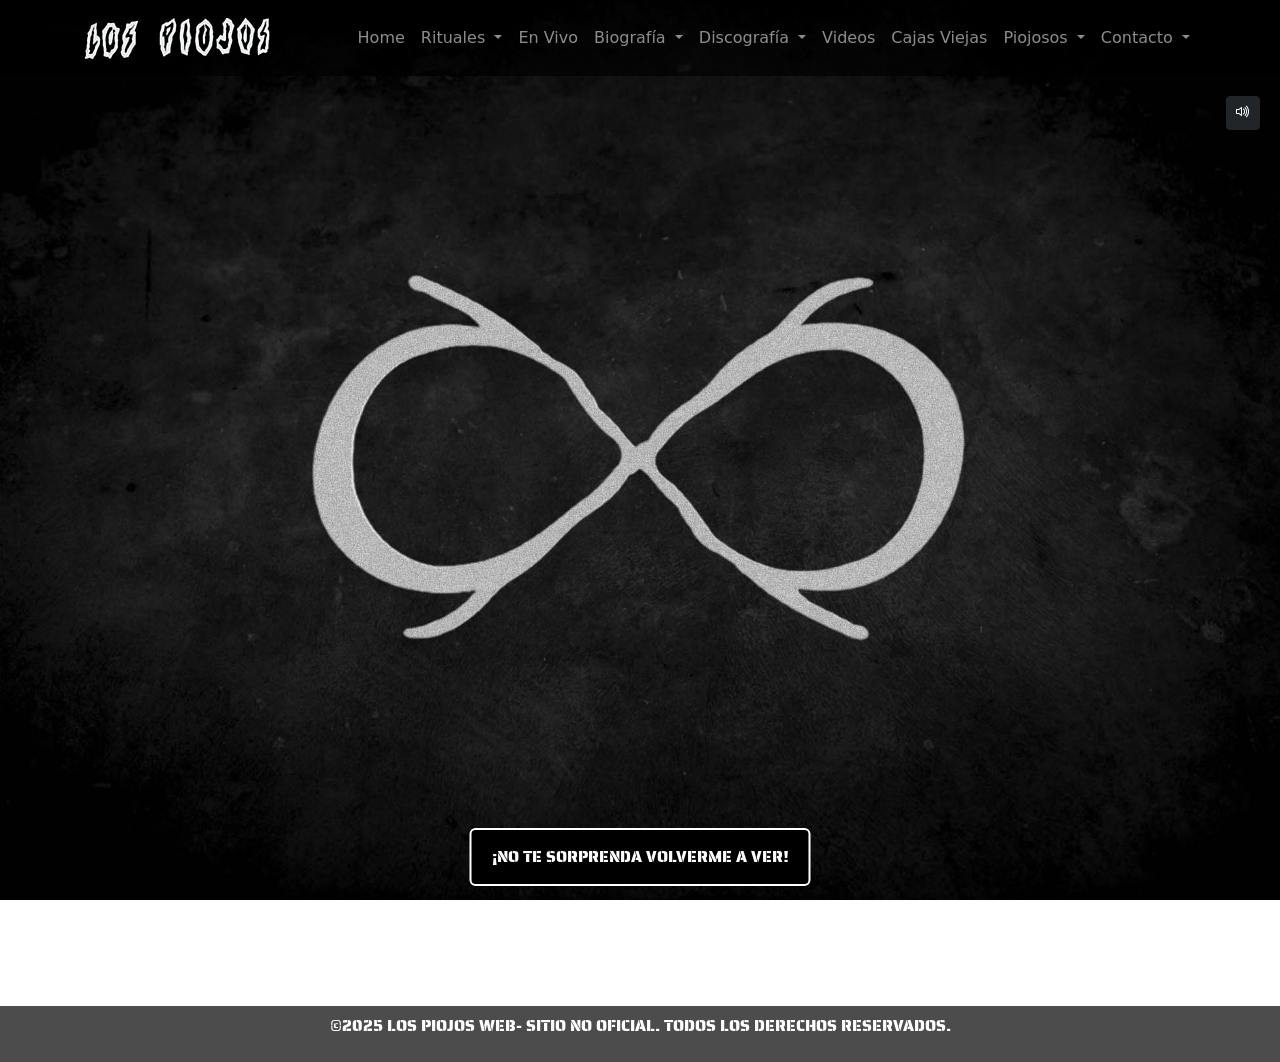
<file: index.html>
<!DOCTYPE html>
<html lang="es">
<head>
    <meta charset="UTF-8">
    <meta name="viewport" content="width=device-width, initial-scale=1.0">
    <title>Los Piojos - Sitio Oficial | Home</title>
     <!-- Enlace a archivo CSS -->
     <link rel="stylesheet" href="./css/estilos.css">
     <!-- Enlace a Bootstrap CSS -->
     <link href="https://cdn.jsdelivr.net/npm/bootstrap@5.3.3/dist/css/bootstrap.min.css" rel="stylesheet" integrity="sha384-QWTKZyjpPEjISv5WaRU9OFeRpok6YctnYmDr5pNlyT2bRjXh0JMhjY6hW+ALEwIH" crossorigin="anonymous">
     <link rel="stylesheet" href="https://cdn.jsdelivr.net/npm/bootstrap-icons/font/bootstrap-icons.css">
      <!-- Enlace a Google Fonts-->
     <link rel="preconnect" href="https://fonts.googleapis.com">
     <link rel="preconnect" href="https://fonts.gstatic.com" crossorigin>
     <link href="https://fonts.googleapis.com/css2?family=Saira+Stencil+One&display=swap" rel="stylesheet">

    </head>
<body>
    
<!-- Menu con Bootstrap -->
<nav class="navbar navbar-expand-lg navbar-dark bg-dark">
    <div class="container">
        <a class="navbar-brand" href="index.html">
            <img src="./imagenes/logo-blanco.png" alt="Los Piojos" class="logo-navbar">
        </a>
        <button class="navbar-toggler" type="button" data-bs-toggle="collapse" data-bs-target="#navbarNav">
            <span class="navbar-toggler-icon"></span>
        </button>
        <div class="collapse navbar-collapse" id="navbarNav">
            <ul class="navbar-nav ms-auto">
                <li class="nav-item">
                    <a class="nav-link" href="./index.html">Home</a>
                </li>
  
                <li class="nav-item dropdown">
                    <a class="nav-link dropdown-toggle" href="#" id="ritualesDropdown" role="button" data-bs-toggle="dropdown">
                        Rituales
                    </a>
                    <ul class="dropdown-menu">
                        <li><a class="dropdown-item" href="./rituales/index.html">Proximas Fechas</a></li>
                        <li><a class="dropdown-item" href="./rituales/novedades.html">Novedades</a></li>
                    </ul>
                </li>
  
                <li class="nav-item">
                    <a class="nav-link" href="./envivo/index.html">En Vivo</a>
                </li>
  
                <li class="nav-item dropdown">
                    <a class="nav-link dropdown-toggle" href="#" id="biografiaDropdown" role="button" data-bs-toggle="dropdown">
                        Biografía
                    </a>
                    <ul class="dropdown-menu">
                        <li><a class="dropdown-item" href="./biografia/index.html">Historia</a></li>
                        <li><a class="dropdown-item" href="./biografia/triviapiojosa.html">Trivia Piojosa</a></li>
                    </ul>
                </li>
  
                <li class="nav-item dropdown">
                    <a class="nav-link dropdown-toggle" href="#" id="discoDropdown" role="button" data-bs-toggle="dropdown">
                        Discografía
                    </a>
                    <ul class="dropdown-menu">
                        <li><a class="dropdown-item" href="./discografia/index.html">Álbumes</a></li>
                        <li><a class="dropdown-item" href="./discografia/letras.html">Letras</a></li>
                    </ul>
                </li>
  
                <li class="nav-item">
                    <a class="nav-link" href="./videos/index.html">Videos</a>
                </li>
  
                <li class="nav-item">
                    <a class="nav-link" href="./cajasviejas/index.html">Cajas Viejas</a>
                </li>

                <li class="nav-item dropdown">
                    <a class="nav-link dropdown-toggle" href="#" id="piojososDropdown" role="button" data-bs-toggle="dropdown">
                        Piojosos
                    </a>
                    <ul class="dropdown-menu">
                        <li><a class="dropdown-item" href="./piojosos/index.html">Trapos</a></li>
                        <li><a class="dropdown-item" href="./piojosos/tatuajeazul.html">Tatuaje Azul</a></li>
                        <li><a class="dropdown-item" href="./piojosos/artepiojoso.html">Arte Piojoso</a></li>
                    </ul> 
                    </li> 

                <li class="nav-item dropdown">
                    <a class="nav-link dropdown-toggle" href="#" id="contactoDropdown" role="button" data-bs-toggle="dropdown">
                        Contacto
                    </a>
                    <ul class="dropdown-menu">
                        <li><a class="dropdown-item" href="./contacto/index.html">Formulario</a></li>
                        <li><a class="dropdown-item" href="./contacto/desarrolladora.html">Sobre la Desarrolladora</a></li>
                    </ul>
                </li>
            </ul>
        </div>
    </div>
  </nav>
<!-- Fin Menu con Bootstrap -->

<main class="flex-grow-1 position-relative">
<div class="container-fluid d-flex flex-column min-vh-100">

        <header>
            <!-- Sección con video de fondo -->
            <section class="video-container">
                <video id="videoFondo" autoplay muted loop playsinline>
                    <source src="./imagenes/video-home.mp4" type="video/mp4">
                    Tu navegador no soporta el video.
                </video>
            </section>

            <!-- Botón para activar sonido -->
    <section class="boton-sonido">
    <button id="activarSonido" class="btn btn-dark btn-sm" title="Activar sonido" aria-label="Activar sonido">
        <i class="bi bi-volume-up fs-6"></i>
    </button>
    </section>

        </header>

<!-- Banner sobre el video -->
<section class="banner-container">
    <button class="btn" data-bs-toggle="modal" data-bs-target="#bienvenidaModal">
       ¡No te Sorprenda Volverme a Ver!
    </button>
</section>

<!-- Modal de Bienvenida -->
<div class="modal fade" id="bienvenidaModal" tabindex="-1" aria-labelledby="bienvenidaModalLabel" aria-hidden="true">
    <div class="modal-dialog">
        <div class="modal-content">
            <div class="modal-header">
                <h5 class="modal-title" id="bienvenidaModalLabel">¡Volvieron Los Piojos!</h5>
                <button type="button" class="btn-close" data-bs-dismiss="modal" aria-label="Cerrar"></button>
            </div>
            <div class="modal-body">
                <p>Después de años de espera, Los Piojos están de vuelta con nuevas fechas para sus rituales. ¡No te los pierdas!</p>
            </div>
            <div class="modal-footer">
                <a href="./rituales/index.html" class="btn btn-primary">Ver Próximas Fechas</a>
            </div>
        </div>
    </div>
</div>
</div>

</main>



    <footer class="text-center text-light bg-dark p-2">
        <p>©2025 Los Piojos Web- Sitio No Oficial. Todos los derechos reservados.</p>
    </footer>

      <script src="https://cdn.jsdelivr.net/npm/bootstrap@5.3.3/dist/js/bootstrap.bundle.min.js" integrity="sha384-YvpcrYf0tY3lHB60NNkmXc5s9fDVZLESaAA55NDzOxhy9GkcIdslK1eN7N6jIeHz" crossorigin="anonymous"></script>
      <script src="./js/bienvenida.js" defer></script>       
      

 </body>
 </html>
</file>
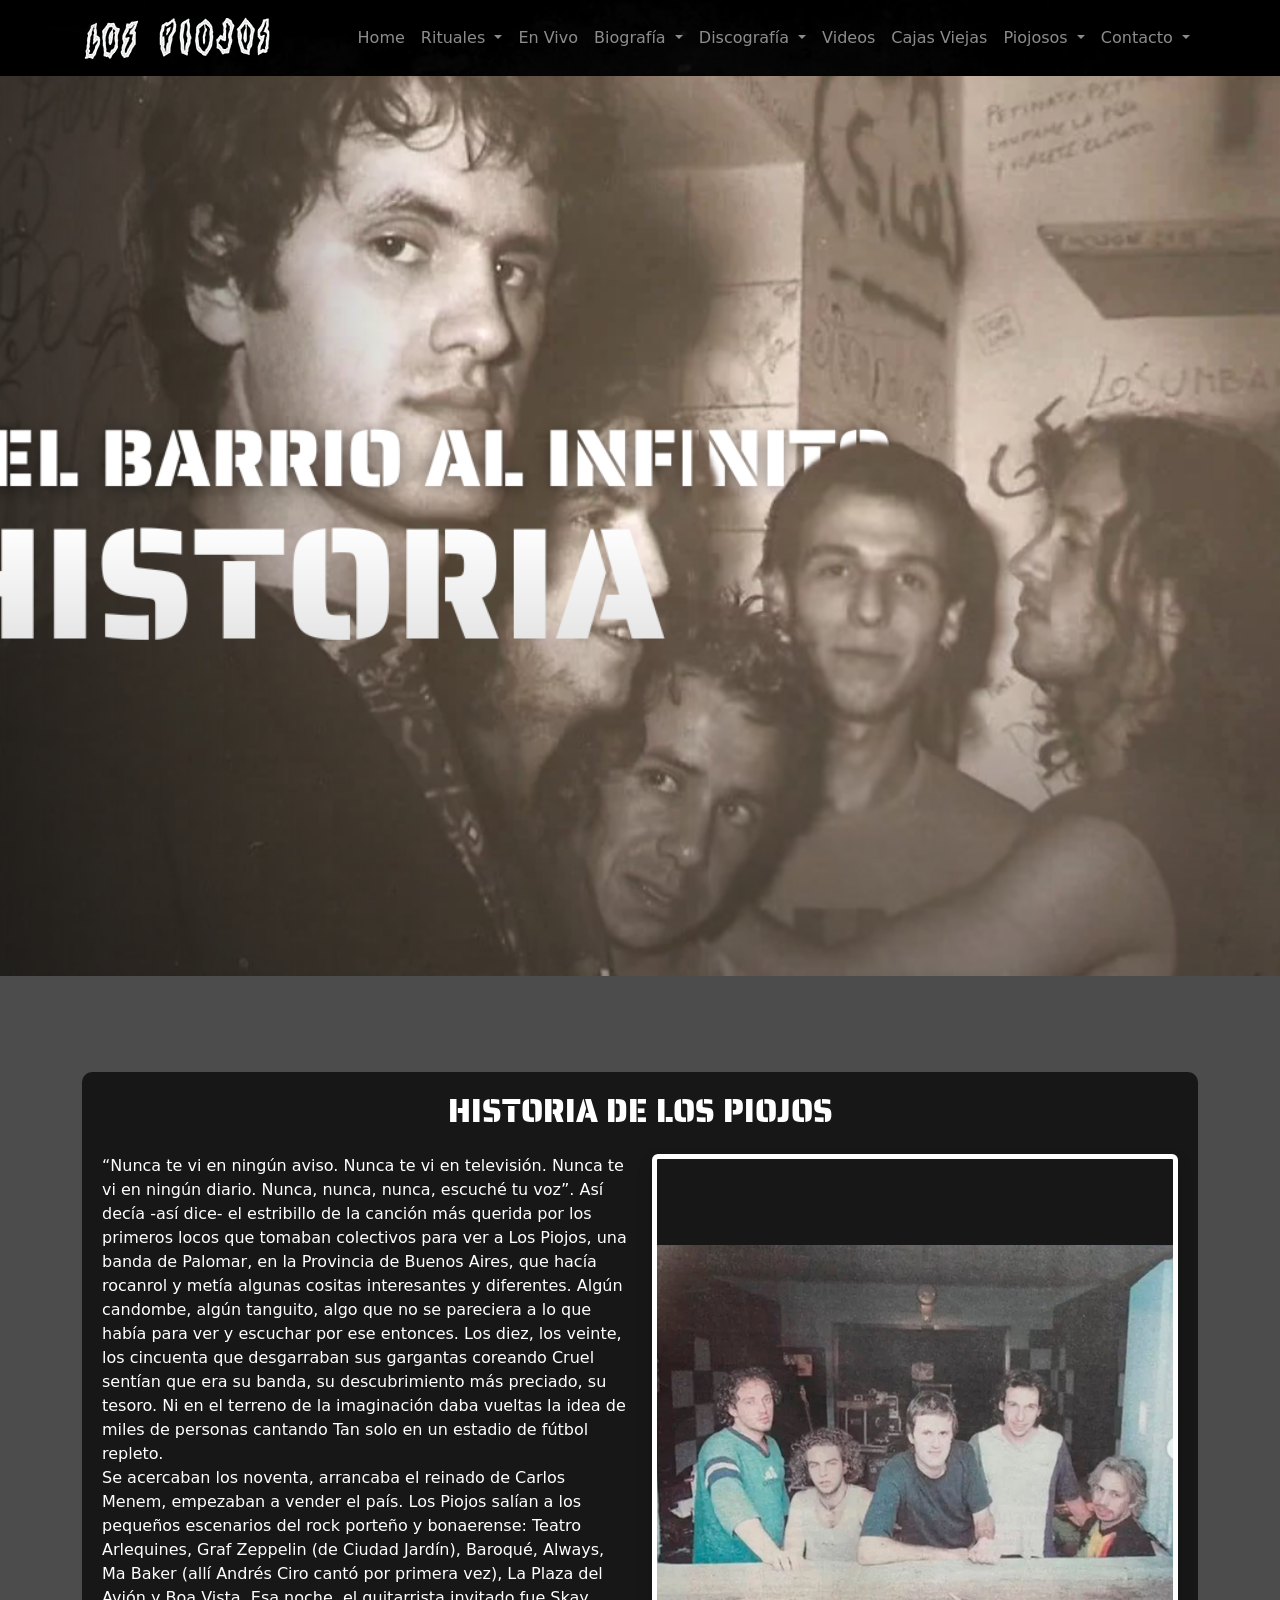
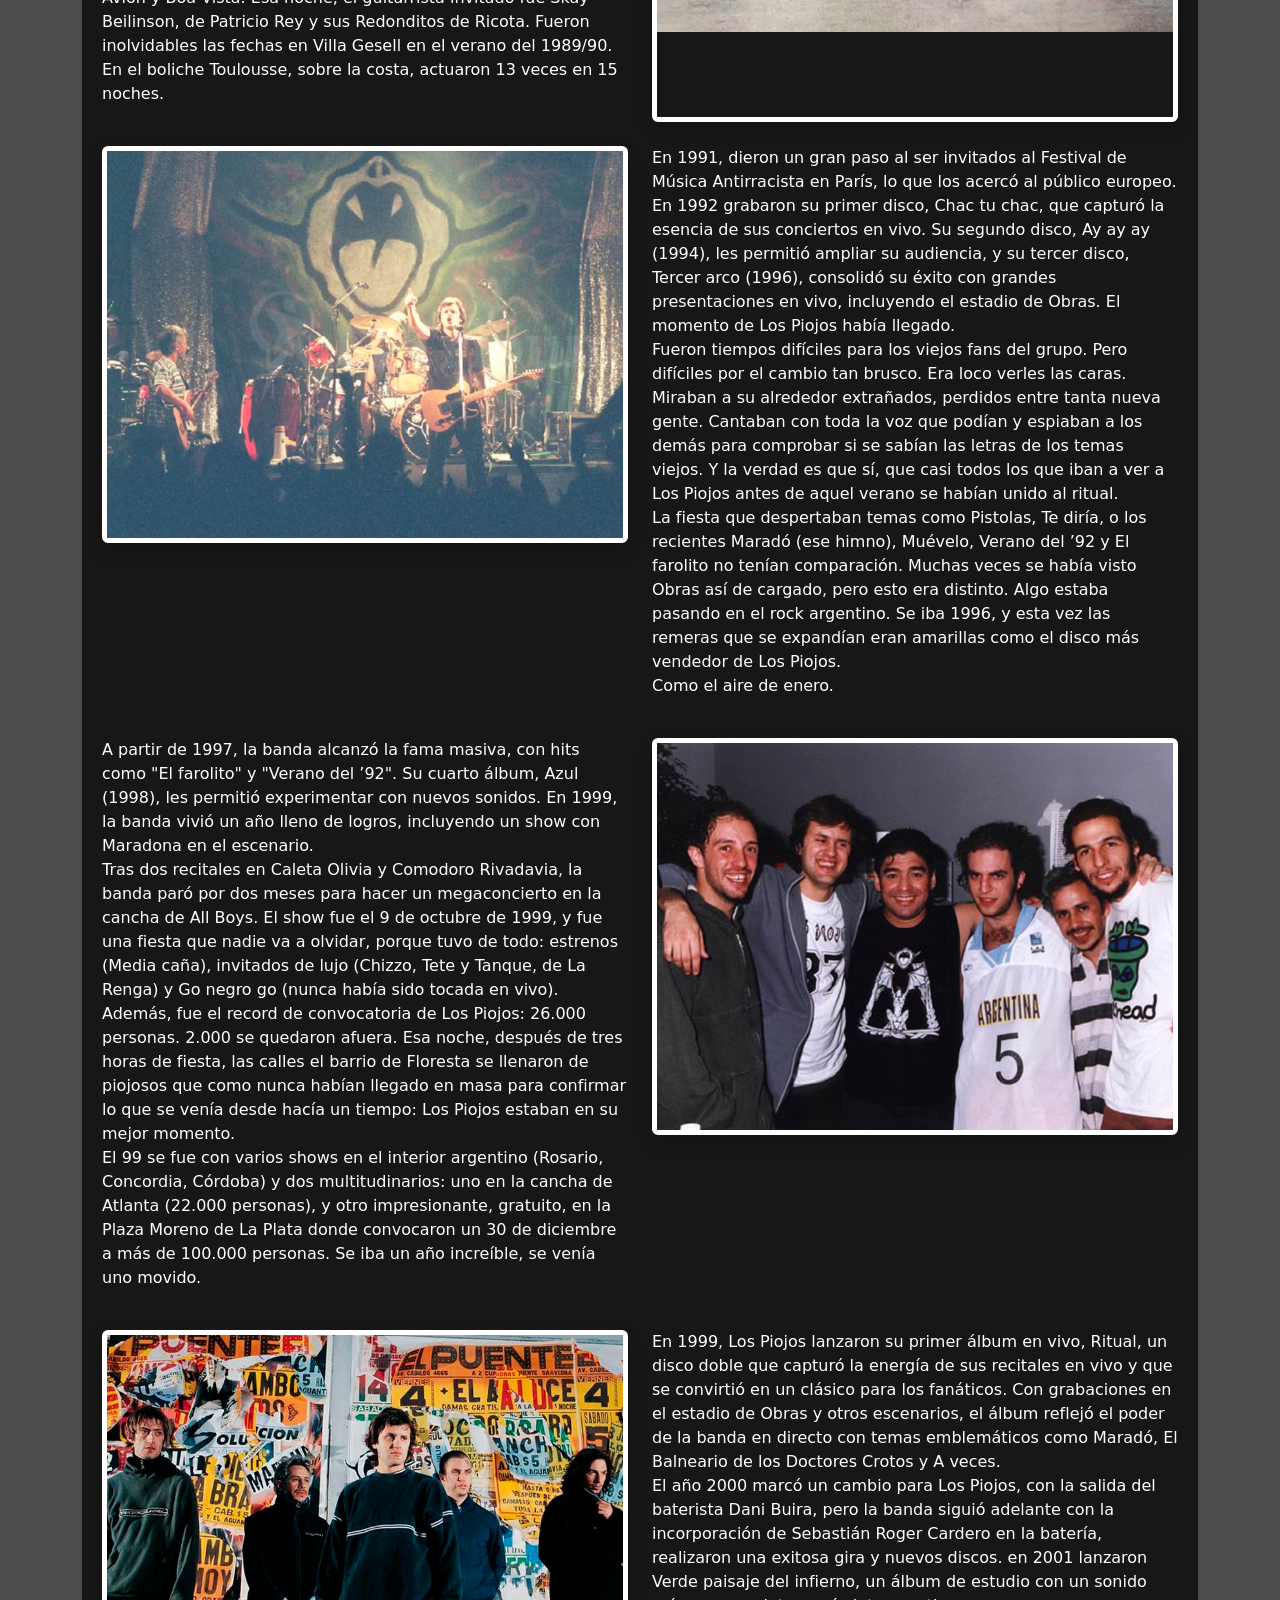
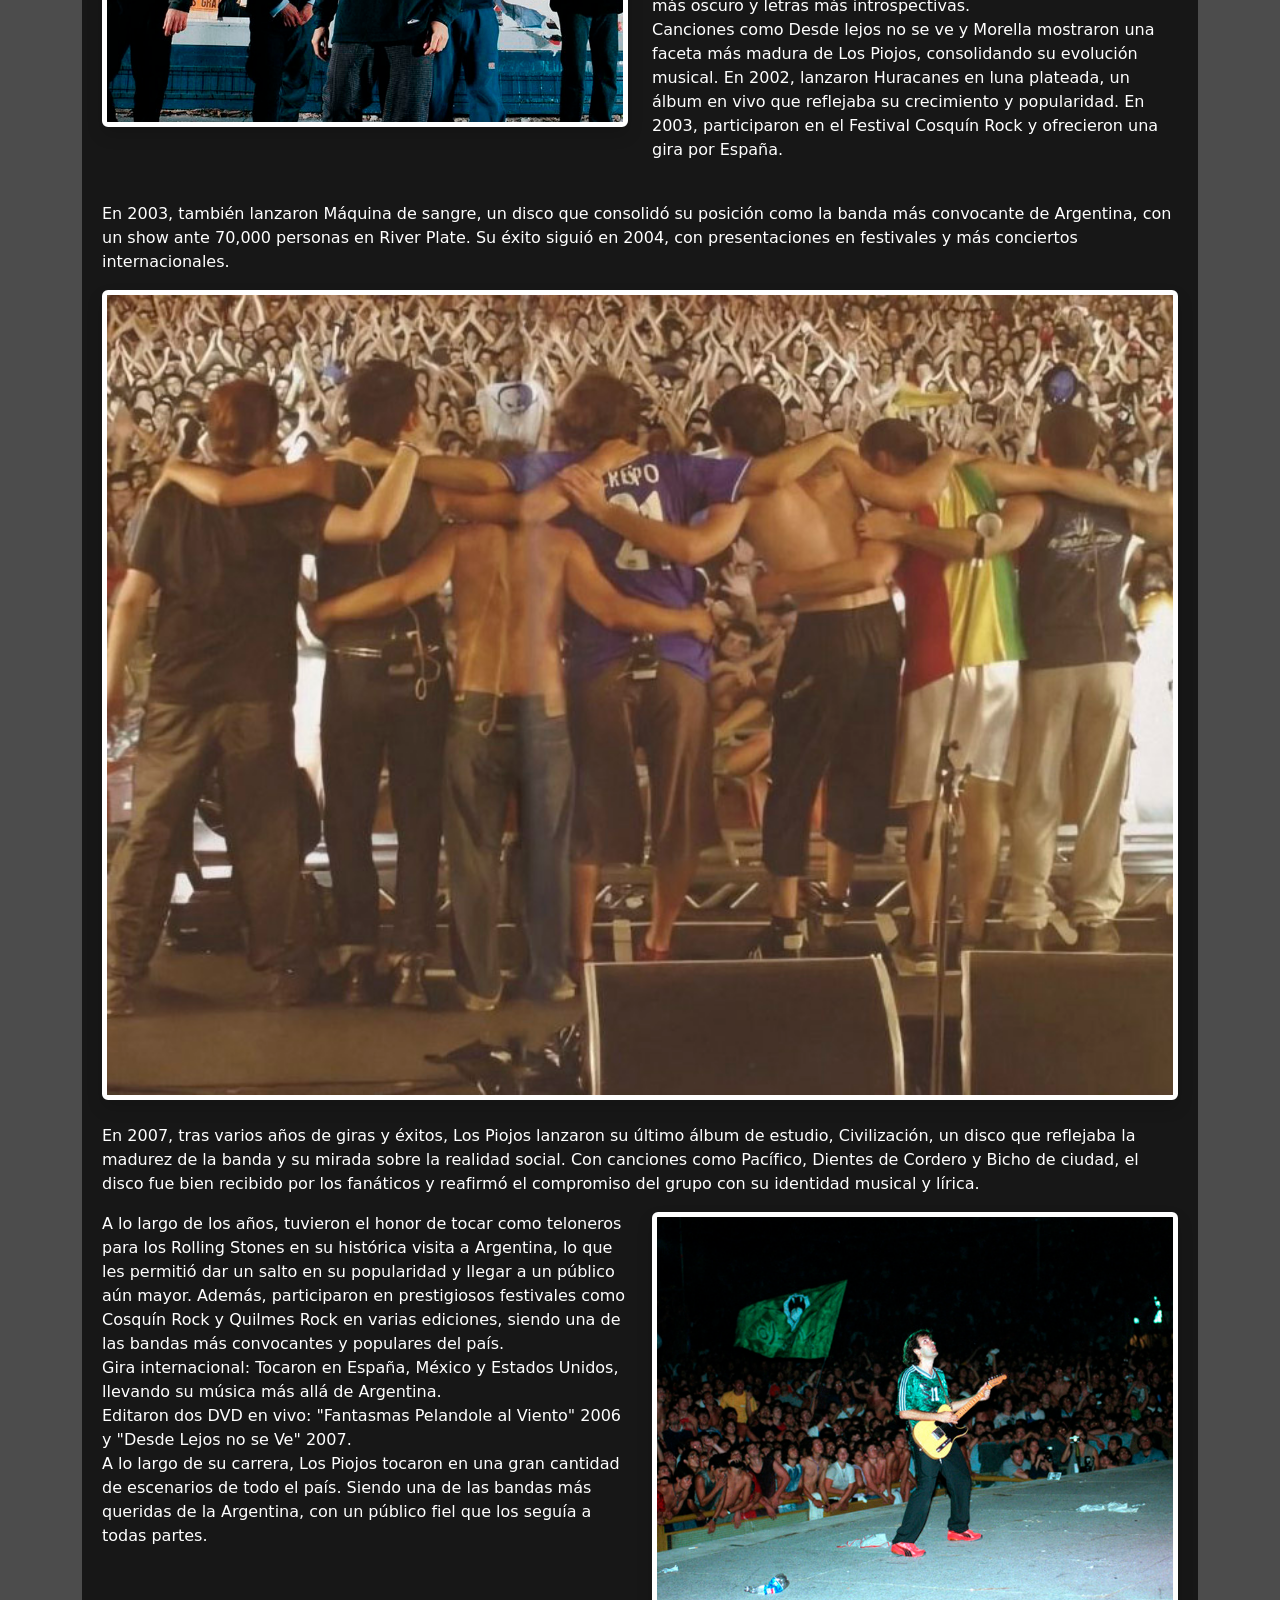
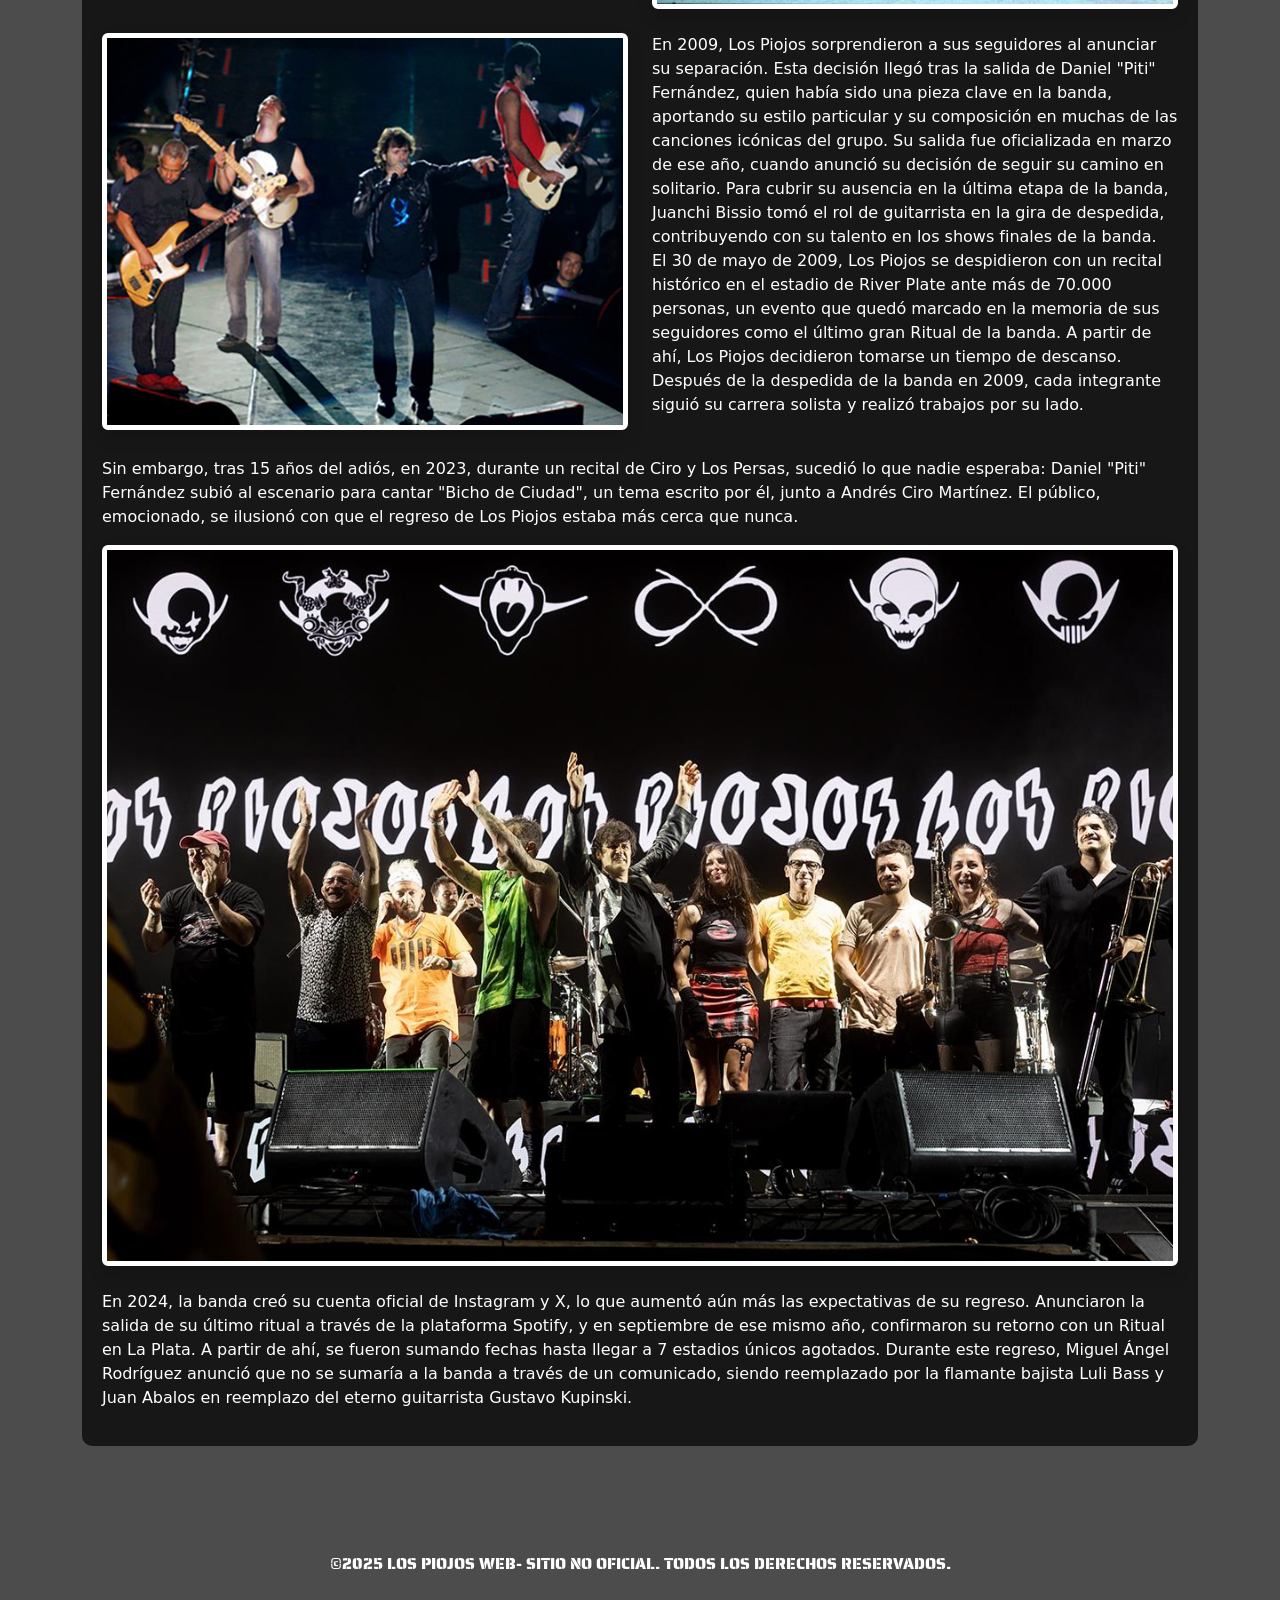
<file: biografia/index.html>
<!DOCTYPE html>
<html lang="es">
<head>
    <meta charset="UTF-8">
    <meta name="viewport" content="width=device-width, initial-scale=1.0">
    <title>Los Piojos - Sitio Oficial | Biografia</title>
     <!-- Enlace a archivo CSS -->
     <link rel="stylesheet" href="../css/estilos.css">
     <!-- Enlace a Bootstrap CSS -->
     <link href="https://cdn.jsdelivr.net/npm/bootstrap@5.3.3/dist/css/bootstrap.min.css" rel="stylesheet" integrity="sha384-QWTKZyjpPEjISv5WaRU9OFeRpok6YctnYmDr5pNlyT2bRjXh0JMhjY6hW+ALEwIH" crossorigin="anonymous">
     <!-- Enlace a Google Fonts -->
     <link rel="preconnect" href="https://fonts.googleapis.com">
     <link rel="preconnect" href="https://fonts.gstatic.com" crossorigin>
     <link href="https://fonts.googleapis.com/css2?family=Saira+Stencil+One&display=swap" rel="stylesheet">
</head>
<body>

<!-- Menu con Bootstrap -->
<nav class="navbar navbar-expand-lg navbar-dark bg-dark">
  <div class="container">
      <a class="navbar-brand" href="index.html">
          <img src="../imagenes/logo-blanco.png" alt="Los Piojos" class="logo-navbar">
      </a>
      <button class="navbar-toggler" type="button" data-bs-toggle="collapse" data-bs-target="#navbarNav">
          <span class="navbar-toggler-icon"></span>
      </button>
      <div class="collapse navbar-collapse" id="navbarNav">
          <ul class="navbar-nav ms-auto">
              <li class="nav-item">
                  <a class="nav-link" href="../index.html">Home</a>
              </li>

              <li class="nav-item dropdown">
                  <a class="nav-link dropdown-toggle" href="#" id="ritualesDropdown" role="button" data-bs-toggle="dropdown">
                      Rituales
                  </a>
                  <ul class="dropdown-menu">
                      <li><a class="dropdown-item" href="../rituales/index.html">Proximas Fechas</a></li>
                      <li><a class="dropdown-item" href="../rituales/novedades.html">Novedades</a></li>
                  </ul>
              </li>

              <li class="nav-item">
                  <a class="nav-link" href="../envivo/index.html">En Vivo</a>
              </li>

              <li class="nav-item dropdown">
                  <a class="nav-link dropdown-toggle" href="#" id="biografiaDropdown" role="button" data-bs-toggle="dropdown">
                      Biografía
                  </a>
                  <ul class="dropdown-menu">
                      <li><a class="dropdown-item" href="../biografia/index.html">Historia</a></li>
                      <li><a class="dropdown-item" href="../biografia/triviapiojosa.html">Trivia Piojosa</a></li>
                  </ul>
              </li>

              <li class="nav-item dropdown">
                  <a class="nav-link dropdown-toggle" href="#" id="discoDropdown" role="button" data-bs-toggle="dropdown">
                      Discografía
                  </a>
                  <ul class="dropdown-menu">
                      <li><a class="dropdown-item" href="../discografia/index.html">Álbumes</a></li>
                      <li><a class="dropdown-item" href="../discografia/letras.html">Letras</a></li>
                  </ul>
              </li>

              <li class="nav-item">
                  <a class="nav-link" href="../videos/index.html">Videos</a>
              </li>

              <li class="nav-item">
                  <a class="nav-link" href="../cajasviejas/index.html">Cajas Viejas</a>
              </li>

              <li class="nav-item dropdown">
                <a class="nav-link dropdown-toggle" href="#" id="piojososDropdown" role="button" data-bs-toggle="dropdown">
                    Piojosos
                </a>
                <ul class="dropdown-menu">
                    <li><a class="dropdown-item" href="../piojosos/index.html">Trapos</a></li>
                    <li><a class="dropdown-item" href="../piojosos/tatuajeazul.html">Tatuaje Azul</a></li>
                    <li><a class="dropdown-item" href="../piojosos/artepiojoso.html">Arte Piojoso</a></li>
                </ul>  
                </li>


              <li class="nav-item dropdown">
                  <a class="nav-link dropdown-toggle" href="#" id="contactoDropdown" role="button" data-bs-toggle="dropdown">
                      Contacto
                  </a>
                  <ul class="dropdown-menu">
                      <li><a class="dropdown-item" href="../contacto/index.html">Formulario</a></li>
                      <li><a class="dropdown-item" href="../contacto/desarrolladora.html">Sobre la Desarrolladora</a></li>
                  </ul>
              </li>
          </ul>
      </div>
  </div>
</nav>

<!-- Fin Menu con Bootstrap -->

<main>
    <div>
        <section class="banner-seccion">
            <img src="../biografia/imagenes/banner-historia.png" alt="Historia" class="img-fluid">
        </section>


    <section id="historia" class="bg-dark text-white py-5">
        <div class="container py-5">
        <div class="contenedor-transparente">
          <h2 class="text-center mb-4">Historia de Los Piojos</h2>
      
   <!-- Primer párrafo con imagen a la derecha -->
<div class="row mb-4">
    <div class="col-md-6">
      <p>
        “Nunca te vi en ningún aviso. Nunca te vi en televisión. Nunca te vi en ningún diario. Nunca, nunca, nunca, escuché tu voz”. Así decía -así dice- el estribillo de la canción más querida por los primeros locos que tomaban colectivos para ver a Los Piojos, una banda de Palomar, en la Provincia de Buenos Aires, que hacía rocanrol y metía algunas cositas interesantes y diferentes. Algún candombe, algún tanguito, algo que no se pareciera a lo que había para ver y escuchar por ese entonces. Los diez, los veinte, los cincuenta que desgarraban sus gargantas coreando Cruel sentían que era su banda, su descubrimiento más preciado, su tesoro. Ni en el terreno de la imaginación daba vueltas la idea de miles de personas cantando Tan solo en un estadio de fútbol repleto. <br> 
        Se acercaban los noventa, arrancaba el reinado de Carlos Menem, empezaban a vender el país. Los Piojos salían a los pequeños escenarios del rock porteño y bonaerense: Teatro Arlequines, Graf Zeppelin (de Ciudad Jardín), Baroqué, Always, Ma Baker (allí Andrés Ciro cantó por primera vez), La Plaza del Avión y Boa Vista. Esa noche, el guitarrista invitado fue Skay Beilinson, de Patricio Rey y sus Redonditos de Ricota. Fueron inolvidables las fechas en Villa Gesell en el verano del 1989/90. En el boliche Toulousse, sobre la costa, actuaron 13 veces en 15 noches. <br> 

      </p>
    </div>
    <div class="col-md-6 d-flex justify-content-center">
      <img src="./imagenes/piojos00.jpg" alt="Los Piojos Inicios" class="historia-img rounded shadow">
    </div>
  </div>
          <!-- Segundo párrafo con imagen a la izquierda -->
          <div class="row mb-4">
            <div class="col-md-6">
              <img src="./imagenes/piojos01.jpg" alt="Los Piojos en vivo" class="historia-img  rounded shadow">
            </div>
            <div class="col-md-6">
              <p>
                En 1991, dieron un gran paso al ser invitados al Festival de Música Antirracista en París, lo que los acercó al público europeo. En 1992 grabaron su primer disco, Chac tu chac, que capturó la esencia de sus conciertos en vivo. Su segundo disco, Ay ay ay (1994), les permitió ampliar su audiencia, y su tercer disco, Tercer arco (1996), consolidó su éxito con grandes presentaciones en vivo, incluyendo el estadio de Obras. El momento de Los Piojos había llegado.<br>
                Fueron tiempos difíciles para los viejos fans del grupo. Pero difíciles por el cambio tan brusco. Era loco verles las caras. Miraban a su alrededor extrañados, perdidos entre tanta nueva gente. Cantaban con toda la voz que podían y espiaban a los demás para comprobar si se sabían las letras de los temas viejos. Y la verdad es que sí, que casi todos los que iban a ver a Los Piojos antes de aquel verano se habían unido al ritual.<br>
                La fiesta que despertaban temas como Pistolas, Te diría, o los recientes Maradó (ese himno), Muévelo, Verano del ’92 y El farolito no tenían comparación. Muchas veces se había visto Obras así de cargado, pero esto era distinto. Algo estaba pasando en el rock argentino. Se iba 1996, y esta vez las remeras que se expandían eran amarillas como el disco más vendedor de Los Piojos.<br>
                Como el aire de enero.
              </p>
            </div>
          </div>
      
          <!-- Tercer párrafo con imagen a la derecha -->
          <div class="row mb-4">
            <div class="col-md-6">
              <p>
                A partir de 1997, la banda alcanzó la fama masiva, con hits como "El farolito" y "Verano del ’92". Su cuarto álbum, Azul (1998), les permitió experimentar con nuevos sonidos. En 1999, la banda vivió un año lleno de logros, incluyendo un show con Maradona en el escenario. <br>
                Tras dos recitales en Caleta Olivia y Comodoro Rivadavia, la banda paró por dos meses para hacer un megaconcierto en la cancha de All Boys. El show fue el 9 de octubre de 1999, y fue una fiesta que nadie va a olvidar, porque tuvo de todo: estrenos (Media caña), invitados de lujo (Chizzo, Tete y Tanque, de La Renga) y Go negro go (nunca había sido tocada en vivo). Además, fue el record de convocatoria de Los Piojos: 26.000 personas. 2.000 se quedaron afuera. Esa noche, después de tres horas de fiesta, las calles el barrio de Floresta se llenaron de piojosos que como nunca habían llegado en masa para confirmar lo que se venía desde hacía un tiempo: Los Piojos estaban en su mejor momento.<br>
                El 99 se fue con varios shows en el interior argentino (Rosario, Concordia, Córdoba) y dos multitudinarios: uno en la cancha de Atlanta (22.000 personas), y otro impresionante, gratuito, en la Plaza Moreno de La Plata donde convocaron un 30 de diciembre a más de 100.000 personas. Se iba un año increíble, se venía uno movido.

              </p>
            </div>
            <div class="col-md-6">
              <img src="./imagenes/piojos02.jpg" alt="Los Piojos con Maradona" class="historia-img rounded shadow">
            </div>
          </div>
      
          <!-- Cuarto párrafo con imagen a la izquierda -->
          <div class="row mb-4">
            <div class="col-md-6">
              <img src="./imagenes/piojos03.jpg" alt="Los Piojos con Roger Cardero" class="historia-img rounded shadow">
            </div>
            <div class="col-md-6">
              <p>
                En 1999, Los Piojos lanzaron su primer álbum en vivo, Ritual, un disco doble que capturó la energía de sus recitales en vivo y que se convirtió en un clásico para los fanáticos. Con grabaciones en el estadio de Obras y otros escenarios, el álbum reflejó el poder de la banda en directo con temas emblemáticos como Maradó, El Balneario de los Doctores Crotos y A veces. <br>
                El año 2000 marcó un cambio para Los Piojos, con la salida del baterista Dani Buira, pero la banda siguió adelante con la incorporación de Sebastián Roger Cardero en la batería, realizaron una exitosa gira y nuevos discos. en 2001 lanzaron Verde paisaje del infierno, un álbum de estudio con un sonido más oscuro y letras más introspectivas. <br>
                 Canciones como Desde lejos no se ve y Morella mostraron una faceta más madura de Los Piojos, consolidando su evolución musical. En 2002, lanzaron Huracanes en luna plateada, un álbum en vivo que reflejaba su crecimiento y popularidad. En 2003, participaron en el Festival Cosquín Rock y ofrecieron una gira por España.

            </p>
            </div>
          </div>
      
          <!-- Quinto párrafo con imagen centrada -->
          <p>
            En 2003, también lanzaron Máquina de sangre, un disco que consolidó su posición como la banda más convocante de Argentina, con un show ante 70,000 personas en River Plate. Su éxito siguió en 2004, con presentaciones en festivales y más conciertos internacionales.
          </p>
      
          <div class="text-center mb-4">
            <img src="./imagenes/piojos04.jpg" alt="Los Piojos en River Plate" class="historia-img rounded shadow">
          </div>
      
          <!-- Sexto párrafo -->
          <p>
            En 2007, tras varios años de giras y éxitos, Los Piojos lanzaron su último álbum de estudio, Civilización, un disco que reflejaba la madurez de la banda y su mirada sobre la realidad social. Con canciones como Pacífico, Dientes de Cordero y Bicho de ciudad, el disco fue bien recibido por los fanáticos y reafirmó el compromiso del grupo con su identidad musical y lírica.          </p>
      
          <!-- Séptimo párrafo con imagen a la derecha -->
          <div class="row mb-4">
            <div class="col-md-6">
              <p>
                A lo largo de los años, tuvieron el honor de tocar como teloneros para los Rolling Stones en su histórica visita a Argentina, lo que les permitió dar un salto en su popularidad y llegar a un público aún mayor. Además, participaron en prestigiosos festivales como Cosquín Rock y Quilmes Rock en varias ediciones, siendo una de las bandas más convocantes y populares del país.<br>
                Gira internacional: Tocaron en España, México y Estados Unidos, llevando su música más allá de Argentina.<br>
                Editaron dos DVD en vivo: "Fantasmas Pelandole al Viento" 2006 y "Desde Lejos no se Ve" 2007.<br>
                A lo largo de su carrera, Los Piojos tocaron en una gran cantidad de escenarios de todo el país. Siendo una de las bandas más queridas de la Argentina, con un público fiel que los seguía a todas partes.<br>
              </p>
            </div>
            <div class="col-md-6">
              <img src="./imagenes/piojos05.jpg" alt="Los Piojos ritual" class="historia-img rounded shadow">
            </div>
          </div>
      
          <!-- Octavo párrafo con imagen a la izquierda -->
          <div class="row mb-4">
            <div class="col-md-6">
              <img src="./imagenes/piojos06.jpg" alt="Ultimo Ritual" class="historia-img rounded shadow">
            </div>
            <div class="col-md-6">
              <p>
                En 2009, Los Piojos sorprendieron a sus seguidores al anunciar su separación. Esta decisión llegó tras la salida de Daniel "Piti" Fernández, quien había sido una pieza clave en la banda, aportando su estilo particular y su composición en muchas de las canciones icónicas del grupo. Su salida fue oficializada en marzo de ese año, cuando anunció su decisión de seguir su camino en solitario.

                Para cubrir su ausencia en la última etapa de la banda, Juanchi Bissio tomó el rol de guitarrista en la gira de despedida, contribuyendo con su talento en los shows finales de la banda. <br>
                El 30 de mayo de 2009, Los Piojos se despidieron con un recital histórico en el estadio de River Plate ante más de 70.000 personas, un evento que quedó marcado en la memoria de sus seguidores como el último gran Ritual de la banda. A partir de ahí, Los Piojos decidieron tomarse un tiempo de descanso.<br>
                Después de la despedida de la banda en 2009, cada integrante siguió su carrera solista y realizó trabajos por su lado.
              </p>
            </div>
          </div>
      
          <!-- Noveno párrafo -->
          <p>
            Sin embargo, tras 15 años del adiós, en 2023, durante un recital de Ciro y Los Persas, sucedió lo que nadie esperaba: Daniel "Piti" Fernández subió al escenario para cantar "Bicho de Ciudad", un tema escrito por él, junto a Andrés Ciro Martínez. El público, emocionado, se ilusionó con que el regreso de Los Piojos estaba más cerca que nunca.
          </p>
      
          <!-- Décimo párrafo con imagen centrada -->
          <div class="text-center mb-4">
            <img src="./imagenes/piojos007.jpg" alt="Ritual en La Plata" class="historia-img rounded shadow">
          </div>
      
          <!-- Undécimo párrafo -->
          <p>
            En 2024, la banda creó su cuenta oficial de Instagram y X, lo que aumentó aún más las expectativas de su regreso. Anunciaron la salida de su último ritual a través de la plataforma Spotify, y en septiembre de ese mismo año, confirmaron su retorno con un Ritual en La Plata. A partir de ahí, se fueron sumando fechas hasta llegar a 7 estadios únicos agotados. Durante este regreso, Miguel Ángel Rodríguez anunció que no se sumaría a la banda a través de un comunicado, siendo reemplazado por la flamante bajista Luli Bass y Juan Abalos en reemplazo del eterno guitarrista Gustavo Kupinski. 
          </p>
        </div>
        </div>
      </section>
      

   </div> 
</main>






<footer class="text-center text-light bg-dark">
  <p>©2025 Los Piojos Web- Sitio No Oficial. Todos los derechos reservados.</p>
  </footer>      
  <script src="https://cdn.jsdelivr.net/npm/bootstrap@5.3.3/dist/js/bootstrap.bundle.min.js" integrity="sha384-YvpcrYf0tY3lHB60NNkmXc5s9fDVZLESaAA55NDzOxhy9GkcIdslK1eN7N6jIeHz" crossorigin="anonymous"></script>
</body>
</html>
</file>
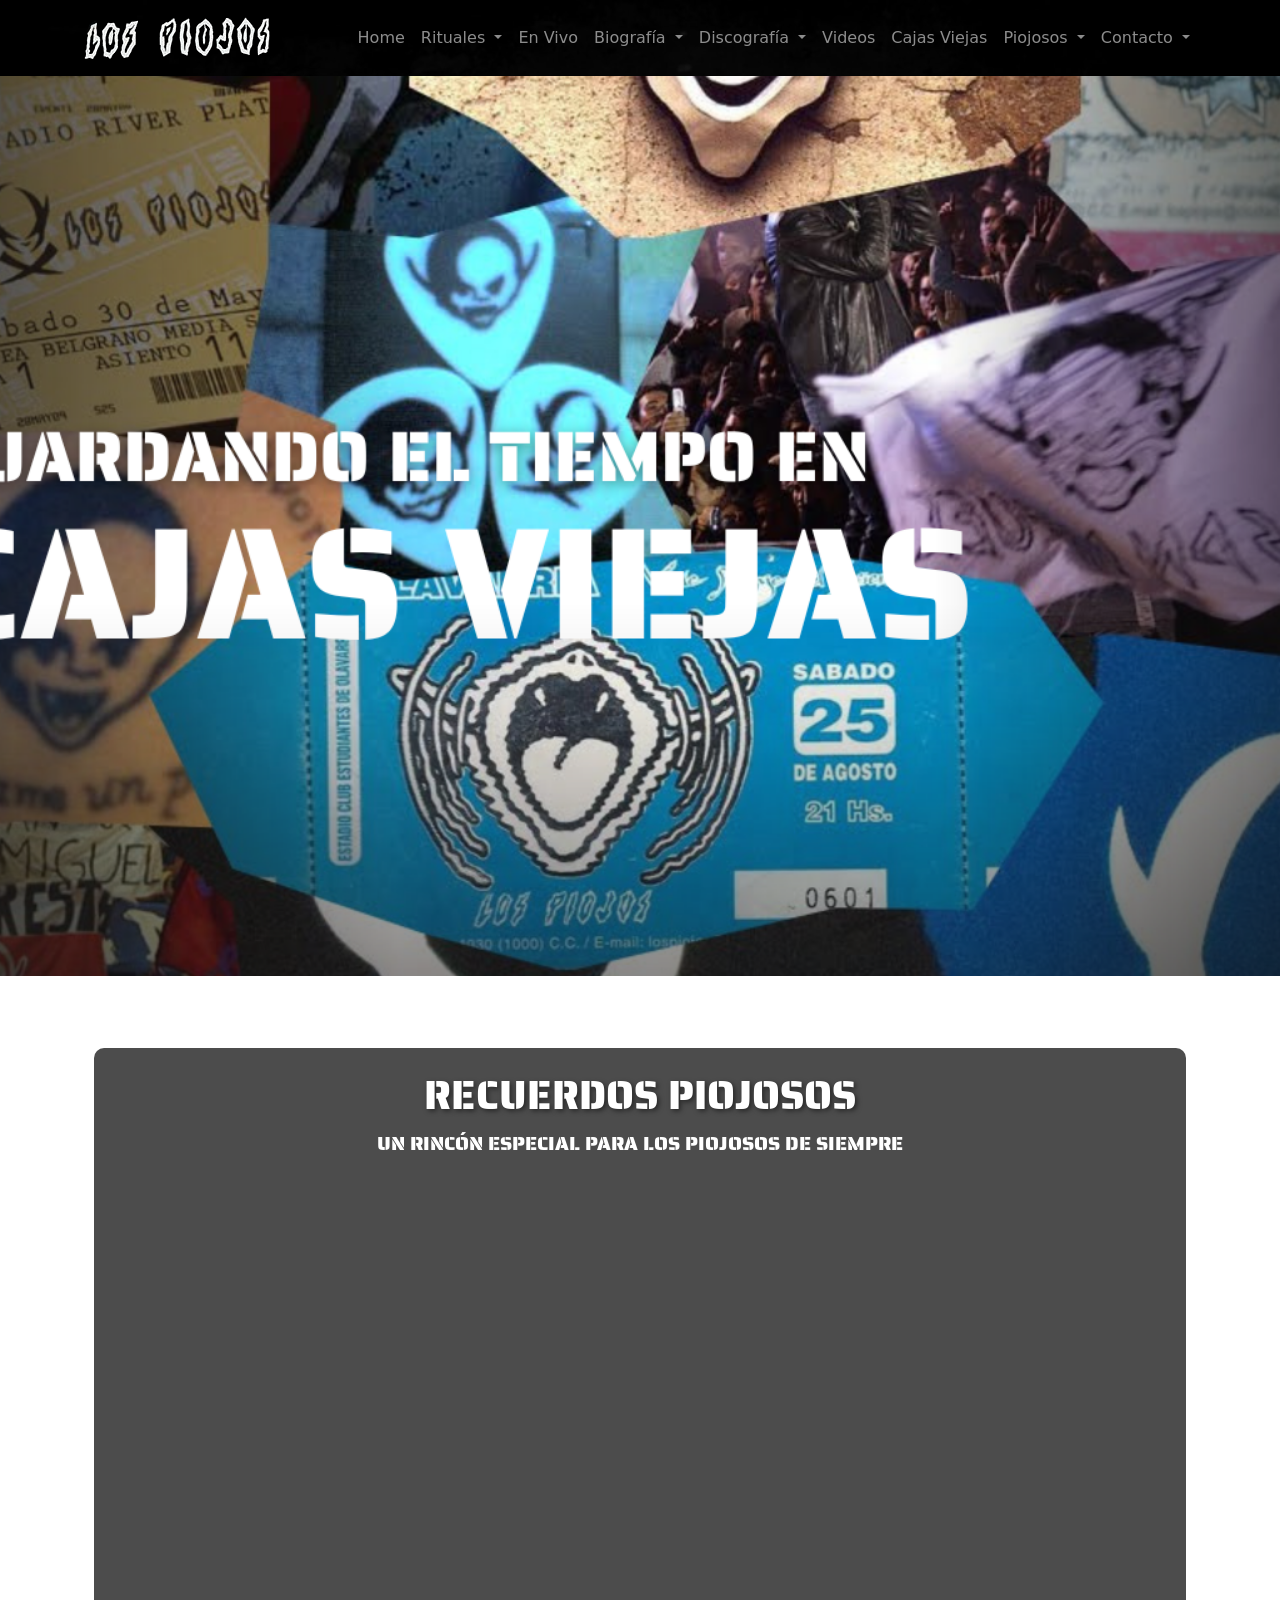
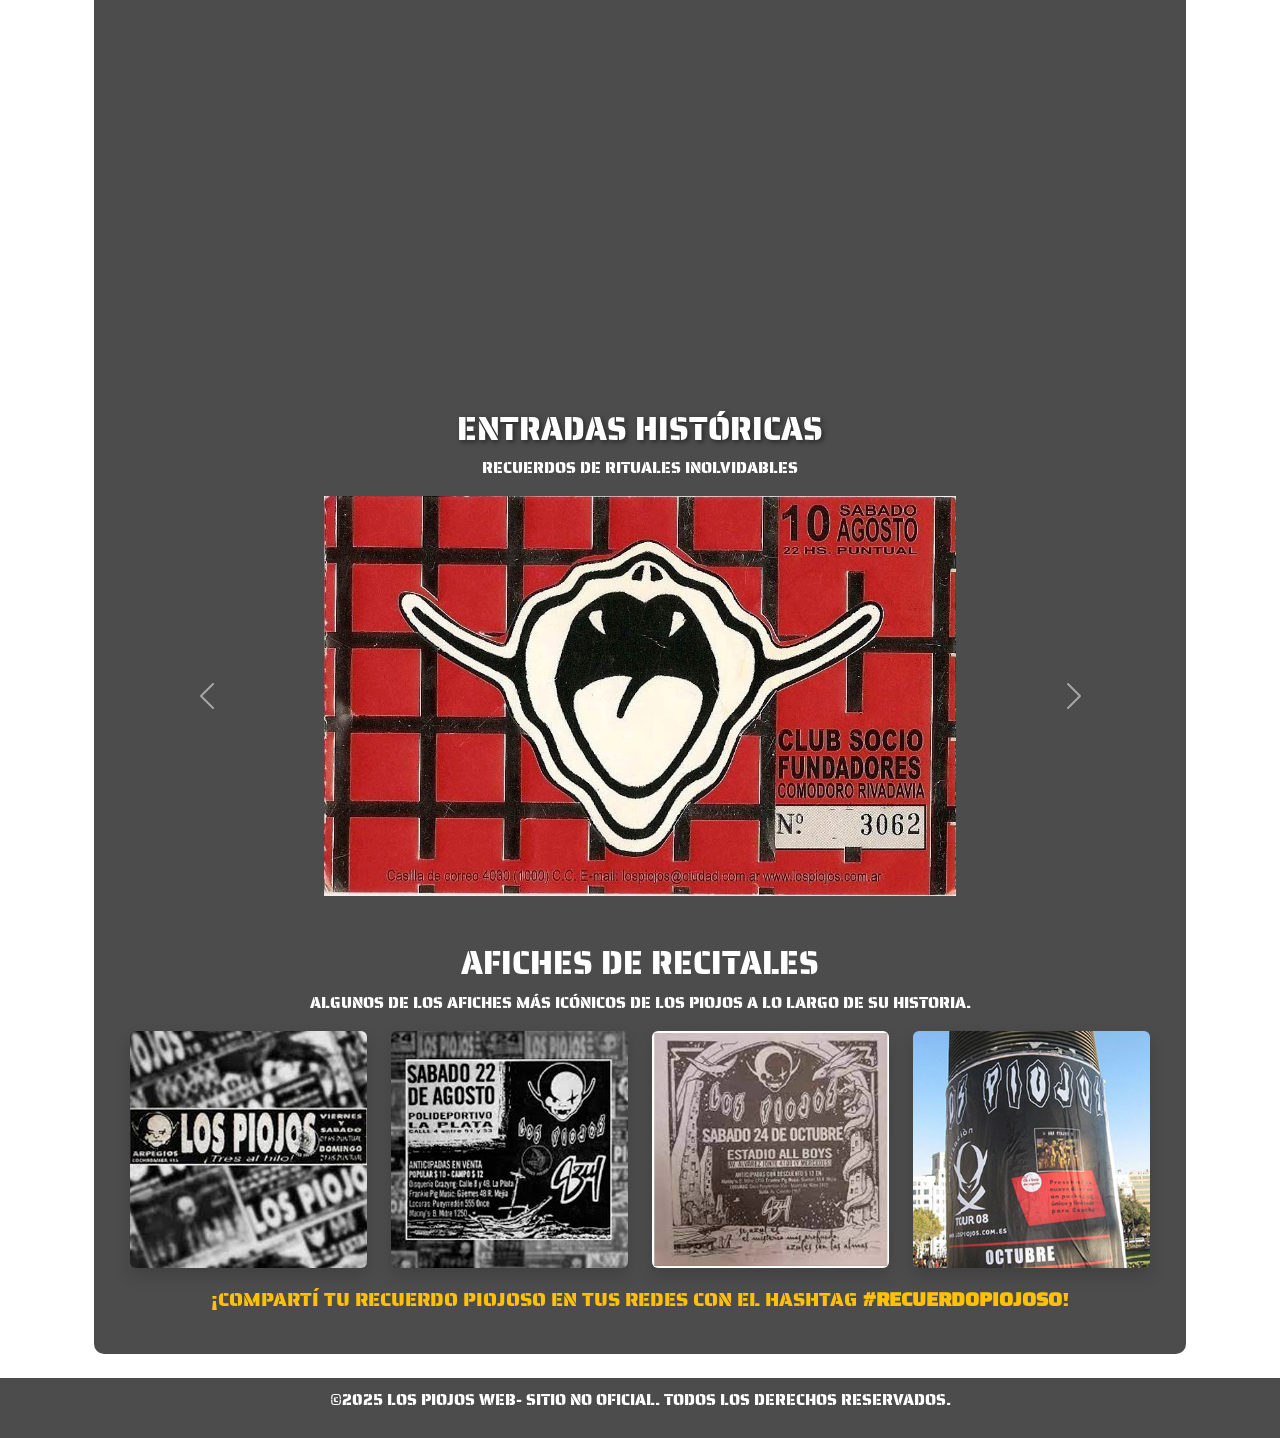
<file: cajasviejas/index.html>
<!DOCTYPE html>
<html lang="es">
<head>
    <meta charset="UTF-8">
    <meta name="viewport" content="width=device-width, initial-scale=1.0">
    <title>Los Piojos - Sitio Oficial Cajas Viejas</title>
     <!-- Enlace a archivo CSS -->
     <link rel="stylesheet" href="../css/estilos.css">
     <!-- Enlace a Bootstrap CSS -->
     <link href="https://cdn.jsdelivr.net/npm/bootstrap@5.3.3/dist/css/bootstrap.min.css" rel="stylesheet" integrity="sha384-QWTKZyjpPEjISv5WaRU9OFeRpok6YctnYmDr5pNlyT2bRjXh0JMhjY6hW+ALEwIH" crossorigin="anonymous">
     <link rel="preconnect" href="https://fonts.googleapis.com">
     <link rel="preconnect" href="https://fonts.gstatic.com" crossorigin>
     <link href="https://fonts.googleapis.com/css2?family=Saira+Stencil+One&display=swap" rel="stylesheet">
    </head>
<body>

<!-- Menu con Bootstrap -->
<nav class="navbar navbar-expand-lg navbar-dark bg-dark">
    <div class="container">
        <a class="navbar-brand" href="index.html">
            <img src="../imagenes/logo-blanco.png" alt="Los Piojos" class="logo-navbar">
        </a>
        <button class="navbar-toggler" type="button" data-bs-toggle="collapse" data-bs-target="#navbarNav">
            <span class="navbar-toggler-icon"></span>
        </button>
        <div class="collapse navbar-collapse" id="navbarNav">
            <ul class="navbar-nav ms-auto">
                <li class="nav-item">
                    <a class="nav-link" href="../index.html">Home</a>
                </li>
  
                <li class="nav-item dropdown">
                    <a class="nav-link dropdown-toggle" href="#" id="ritualesDropdown" role="button" data-bs-toggle="dropdown">
                        Rituales
                    </a>
                    <ul class="dropdown-menu">
                        <li><a class="dropdown-item" href="../rituales/index.html">Proximas Fechas</a></li>
                        <li><a class="dropdown-item" href="../rituales/novedades.html">Novedades</a></li>
                    </ul>
                </li>
  
                <li class="nav-item">
                    <a class="nav-link" href="../envivo/index.html">En Vivo</a>
                </li>
  
                <li class="nav-item dropdown">
                    <a class="nav-link dropdown-toggle" href="#" id="biografiaDropdown" role="button" data-bs-toggle="dropdown">
                        Biografía
                    </a>
                    <ul class="dropdown-menu">
                        <li><a class="dropdown-item" href="../biografia/index.html">Historia</a></li>
                        <li><a class="dropdown-item" href="../biografia/triviapiojosa.html">Trivia Piojosa</a></li>
                    </ul>
                </li>
  
                <li class="nav-item dropdown">
                    <a class="nav-link dropdown-toggle" href="#" id="discoDropdown" role="button" data-bs-toggle="dropdown">
                        Discografía
                    </a>
                    <ul class="dropdown-menu">
                        <li><a class="dropdown-item" href="../discografia/index.html">Álbumes</a></li>
                        <li><a class="dropdown-item" href="../discografia/letras.html">Letras</a></li>
                    </ul>
                </li>
  
                <li class="nav-item">
                    <a class="nav-link" href="../videos/index.html">Videos</a>
                </li>
  
                <li class="nav-item">
                    <a class="nav-link" href="../cajasviejas/index.html">Cajas Viejas</a>
                </li>

                <li class="nav-item dropdown">
                    <a class="nav-link dropdown-toggle" href="#" id="piojososDropdown" role="button" data-bs-toggle="dropdown">
                        Piojosos
                    </a>
                    <ul class="dropdown-menu">
                        <li><a class="dropdown-item" href="../piojosos/index.html">Trapos</a></li>
                        <li><a class="dropdown-item" href="../piojosos/tatuajeazul.html">Tatuaje Azul</a></li>
                        <li><a class="dropdown-item" href="../piojosos/artepiojoso.html">Arte Piojoso</a></li>
                    </ul> 
                    </li>

                <li class="nav-item dropdown">
                    <a class="nav-link dropdown-toggle" href="#" id="contactoDropdown" role="button" data-bs-toggle="dropdown">
                        Contacto
                    </a>
                    <ul class="dropdown-menu">
                        <li><a class="dropdown-item" href="../contacto/index.html">Formulario</a></li>
                        <li><a class="dropdown-item" href="../contacto/desarrolladora.html">Sobre la Desarrolladora</a></li>
                    </ul>
                </li>
            </ul>
        </div>
    </div>
  </nav>
  
  <!-- Fin Menu con Bootstrap -->
<main>
    <div>
        <section class="banner-seccion">
            <img src="../cajasviejas/imagenes/banner-cajasviejas.png" alt="Cajasviejas" class="img-fluid">
        </section>
    </div>  



    <section id="cajas-viejas" class="container mt-5 p-4">
        
        <div class="contenedor-imagenes p-4">
            <h1 class="text-center letras-titulo">Recuerdos Piojosos</h1>
            <p class="lead text-center">Un rincón especial para los piojosos de siempre</p>

            <div class="container my-4 text-center">

                
                <!-- Video centrado -->
                <div class="row justify-content-center align-items-center mb-4">
                    <div class="col-md-8">
                        <div class="ratio ratio-16x9">
                            <iframe src="https://www.youtube.com/embed/buBbsWnM7lo?si=MK9RyJfAo1LVjVlN"
                            title="YouTube video player"
                            frameborder="0"
                            allow="accelerometer; autoplay; clipboard-write; encrypted-media; gyroscope; picture-in-picture; web-share"
                            referrerpolicy="strict-origin-when-cross-origin" allowfullscreen></iframe> 
                        </div>
                    </div>
                </div>
                                <!-- Video centrado -->
                <div class="row justify-content-center align-items-center mb-4">
                    <div class="col-md-8">
                        <div class="ratio ratio-16x9">
                            <iframe  src="https://www.youtube.com/embed/1Pzf8yOZHqE?si=bK0pouf9Jn9McV19"
                            title="YouTube video player"
                            frameborder="0"
                            allow="accelerometer; autoplay; clipboard-write; encrypted-media; gyroscope; picture-in-picture; web-share"
                            referrerpolicy="strict-origin-when-cross-origin" allowfullscreen></iframe>
                        </div>
                    </div>
                </div>
                </div>

                <section class="container mt-5">
                    <h2 class="text-center letras-titulo">Entradas Históricas</h2>
                    <p class="text-center">Recuerdos de rituales inolvidables</p>
                
                    <div id="carruselMemorabilia" class="carousel slide" data-bs-ride="carousel">
                        <div class="carousel-inner">
                          <div class="carousel-item active">
                            <div class="carrusel-img-container">
                              <img src="../cajasviejas/imagenes/entrada-cuatro.jpg" class="d-block w-100 carrusel-img" alt="Memorabilia 1">
                            </div>
                          </div>
                          <div class="carousel-item">
                            <div class="carrusel-img-container">
                              <img src="../cajasviejas/imagenes/entrada-seis.jpg" class="d-block w-100 carrusel-img" alt="Memorabilia 2">
                            </div>
                          </div>
                          <div class="carousel-item">
                            <div class="carrusel-img-container">
                              <img src="../cajasviejas/imagenes/entradas-dos.jpg" class="d-block w-100 carrusel-img" alt="Memorabilia 3">
                            </div>
                          </div>
                          <div class="carousel-item">
                            <div class="carrusel-img-container">
                              <img src="../cajasviejas/imagenes/entradas-doce.jpg" class="d-block w-100 carrusel-img" alt="Memorabilia 4">
                            </div>
                          </div>
                          <div class="carousel-item">
                            <div class="carrusel-img-container">
                              <img src="../cajasviejas/imagenes/entradas-tres.jpg" class="d-block w-100 carrusel-img" alt="Memorabilia 5">
                            </div>
                          </div>
                          <div class="carousel-item">
                            <div class="carrusel-img-container">
                              <img src="../cajasviejas/imagenes/entradas-uno.jpg" class="d-block w-100 carrusel-img" alt="Memorabilia 6">
                            </div>
                          </div>
                          <div class="carousel-item">
                            <div class="carrusel-img-container">
                              <img src="../cajasviejas/imagenes/entrada-siete.jpg" class="d-block w-100 carrusel-img" alt="Memorabilia 7">
                            </div>
                          </div>
                        </div>
                        <button class="carousel-control-prev" type="button" data-bs-target="#carruselMemorabilia" data-bs-slide="prev">
                          <span class="carousel-control-prev-icon" aria-hidden="true"></span>
                          <span class="visually-hidden">Anterior</span>
                        </button>
                        <button class="carousel-control-next" type="button" data-bs-target="#carruselMemorabilia" data-bs-slide="next">
                          <span class="carousel-control-next-icon" aria-hidden="true"></span>
                          <span class="visually-hidden">Siguiente</span>
                        </button>
                      </div>
                      </section>
                      
                <section class="container mt-5">
                    <h2 class="text-center">Afiches de Recitales</h2>
                    <p class="text-center">Algunos de los afiches más icónicos de Los Piojos a lo largo de su historia.</p>
                
                    <div class="row text-center">
                        <div class="col-md-3 mb-3">
                            <img src="../cajasviejas/imagenes/cajas006.jpg" class="img-fluid rounded shadow" alt="Entrada 1">
                        </div>
                        <div class="col-md-3 mb-3">
                            <img src="../cajasviejas/imagenes/cajas007.jpg" class="img-fluid rounded shadow" alt="Entrada 2">
                        </div>
                        <div class="col-md-3 mb-3">
                            <img src="../cajasviejas/imagenes/cajas020.jpg" class="img-fluid rounded shadow" alt="Entrada 3">
                        </div>
                        <div class="col-md-3 mb-3">
                            <img src="../cajasviejas/imagenes/cajas014.jpg" class="img-fluid rounded shadow" alt="Entrada 4">
                        </div>

                    </div>

                    <p class="text-center fs-5 text-warning">¡Compartí tu recuerdo piojoso en tus redes con el hashtag <strong>#RecuerdoPiojoso</strong>!</p>

                </section>
            </div>
                </section>
                
        
            
</main>







    <footer class="text-center text-light bg-dark">
        <p>©2025 Los Piojos Web- Sitio No Oficial. Todos los derechos reservados.</p>
      </footer>      
      <script src="https://cdn.jsdelivr.net/npm/bootstrap@5.3.3/dist/js/bootstrap.bundle.min.js" integrity="sha384-YvpcrYf0tY3lHB60NNkmXc5s9fDVZLESaAA55NDzOxhy9GkcIdslK1eN7N6jIeHz" crossorigin="anonymous"></script>
 </body>
 </html>
</file>
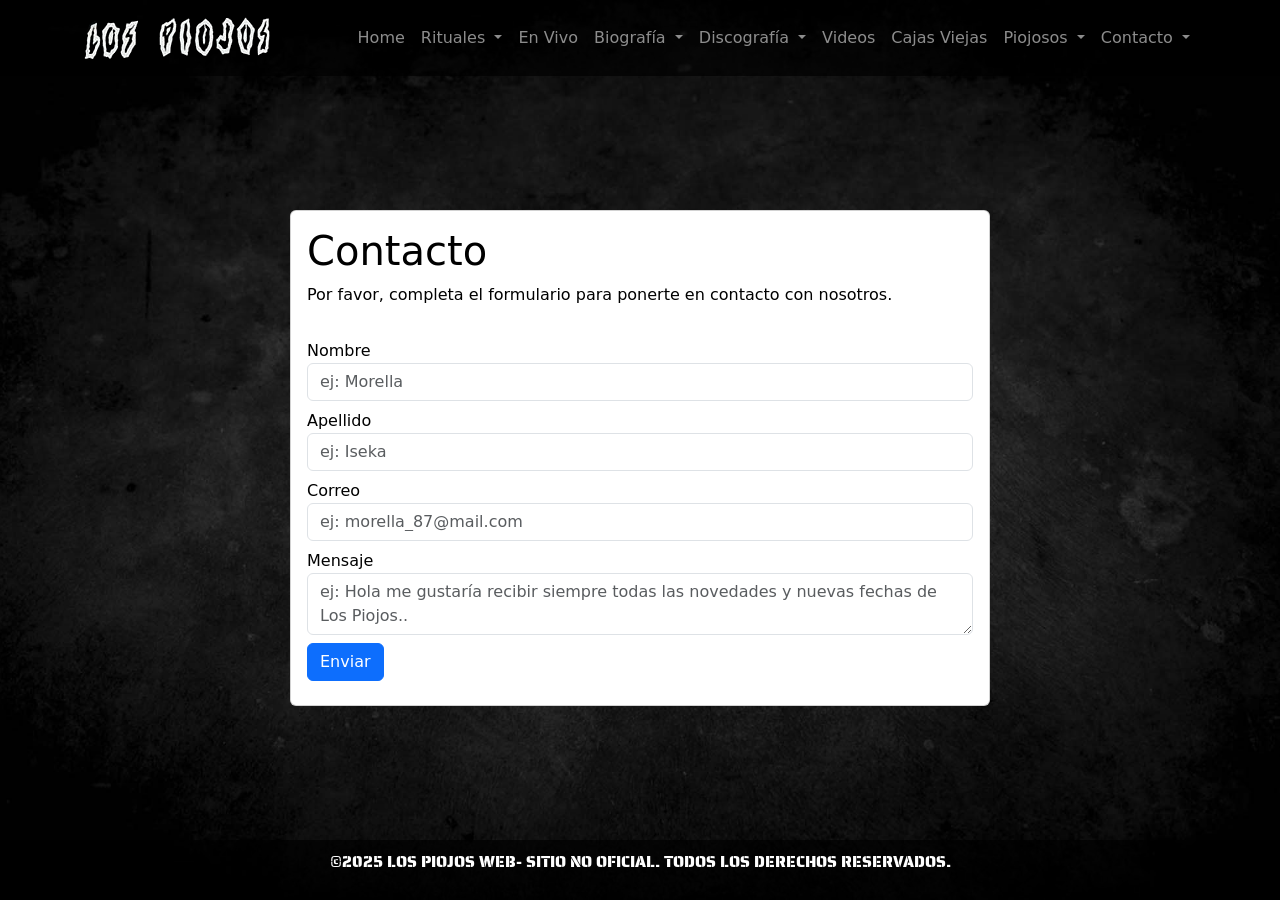
<file: contacto/index.html>
<!DOCTYPE html>
<html lang="es">
<head>
    <meta charset="UTF-8">
    <meta name="viewport" content="width=device-width, initial-scale=1.0">
    <title>Los Piojos - Sitio Oficial Formulario de Contacto</title>
     <!-- Enlace a archivo CSS -->
     <link rel="stylesheet" href="../css/estilos.css">
     <!-- Enlace a Bootstrap CSS -->
     <link href="https://cdn.jsdelivr.net/npm/bootstrap@5.3.3/dist/css/bootstrap.min.css" rel="stylesheet" integrity="sha384-QWTKZyjpPEjISv5WaRU9OFeRpok6YctnYmDr5pNlyT2bRjXh0JMhjY6hW+ALEwIH" crossorigin="anonymous">
       <!-- Enlace a Google Fonts -->
       <link rel="preconnect" href="https://fonts.googleapis.com">
       <link rel="preconnect" href="https://fonts.gstatic.com" crossorigin>
       <link href="https://fonts.googleapis.com/css2?family=Saira+Stencil+One&display=swap" rel="stylesheet">
    </head>
<body>

<!-- Menu con Bootstrap -->
<nav class="navbar navbar-expand-lg navbar-dark bg-dark">
    <div class="container">
        <a class="navbar-brand" href="index.html">
            <img src="../imagenes/logo-blanco.png" alt="Los Piojos" class="logo-navbar">
        </a>
        <button class="navbar-toggler" type="button" data-bs-toggle="collapse" data-bs-target="#navbarNav">
            <span class="navbar-toggler-icon"></span>
        </button>
        <div class="collapse navbar-collapse" id="navbarNav">
            <ul class="navbar-nav ms-auto">
                <li class="nav-item">
                    <a class="nav-link" href="../index.html">Home</a>
                </li>
  
                <li class="nav-item dropdown">
                    <a class="nav-link dropdown-toggle" href="#" id="ritualesDropdown" role="button" data-bs-toggle="dropdown">
                        Rituales
                    </a>
                    <ul class="dropdown-menu">
                        <li><a class="dropdown-item" href="../rituales/index.html">Proximas Fechas</a></li>
                        <li><a class="dropdown-item" href="../rituales/novedades.html">Novedades</a></li>
                    </ul>
                </li>
  
                <li class="nav-item">
                    <a class="nav-link" href="../envivo/index.html">En Vivo</a>
                </li>
  
                <li class="nav-item dropdown">
                    <a class="nav-link dropdown-toggle" href="#" id="biografiaDropdown" role="button" data-bs-toggle="dropdown">
                        Biografía
                    </a>
                    <ul class="dropdown-menu">
                        <li><a class="dropdown-item" href="../biografia/index.html">Historia</a></li>
                        <li><a class="dropdown-item" href="../biografia/triviapiojosa.html">Trivia Piojosa</a></li>
                    </ul>
                </li>
  
                <li class="nav-item dropdown">
                    <a class="nav-link dropdown-toggle" href="#" id="discoDropdown" role="button" data-bs-toggle="dropdown">
                        Discografía
                    </a>
                    <ul class="dropdown-menu">
                        <li><a class="dropdown-item" href="../discografia/index.html">Álbumes</a></li>
                        <li><a class="dropdown-item" href="../discografia/letras.html">Letras</a></li>
                    </ul>
                </li>
  
                <li class="nav-item">
                    <a class="nav-link" href="../videos/index.html">Videos</a>
                </li>
  
                <li class="nav-item">
                    <a class="nav-link" href="../cajasviejas/index.html">Cajas Viejas</a>
                </li>

                <li class="nav-item dropdown">
                    <a class="nav-link dropdown-toggle" href="#" id="piojososDropdown" role="button" data-bs-toggle="dropdown">
                        Piojosos
                    </a>
                    <ul class="dropdown-menu">
                        <li><a class="dropdown-item" href="../piojosos/index.html">Trapos</a></li>
                        <li><a class="dropdown-item" href="../piojosos/tatuajeazul.html">Tatuaje Azul</a></li>
                        <li><a class="dropdown-item" href="../piojosos/artepiojoso.html">Arte Piojoso</a></li>
                    </ul>
                    </li>  

                <li class="nav-item dropdown">
                    <a class="nav-link dropdown-toggle" href="#" id="contactoDropdown" role="button" data-bs-toggle="dropdown">
                        Contacto
                    </a>
                    <ul class="dropdown-menu">
                        <li><a class="dropdown-item" href="../contacto/index.html">Formulario</a></li>
                        <li><a class="dropdown-item" href="../contacto/desarrolladora.html">Sobre la Desarrolladora</a></li>
                    </ul>
                </li>
            </ul>
        </div>
    </div>
  </nav>
  
  <!-- Fin Menu con Bootstrap -->

<main>

    <section class="d-flex justify-content-center my-4 contacto-form">
        <div class="card col-sm-6 p-3">
            <div class="mb-3">
                <h1>Contacto</h1>
                <p>Por favor, completa el formulario para ponerte en contacto con nosotros.</p>
    
            </div>
            <div class="mb-2">
                <form id="contactForm" novalidate>
                    <div class="mb-2">
                        <label for="nombre">Nombre</label>
                        <input type="text" class="form-control" name="nombre" id="nombre" placeholder="ej: Morella" required>
                    </div>
                    <div class="mb-2">
                        <label for="apellido">Apellido</label>
                        <input type="text" class="form-control" name="apellido" id="apellido" placeholder="ej: Iseka" required>
                    </div>
                    <div class="mb-2">
                        <label for="correo">Correo</label>
                        <input type="email" class="form-control" name="correo" id="correo" placeholder="ej: morella_87@mail.com" required>
                    </div>
                    <div class="mb-2">
                        <label for="mensaje">Mensaje</label>
                        <textarea name="mensaje" id="mensaje" class="form-control" placeholder="ej: Hola me gustaría recibir siempre todas las novedades y nuevas fechas de Los Piojos.." required></textarea>
                    </div>
                    <div>
                        <button type="submit" class="btn btn-primary">Enviar</button>
                    </div>
                </form>
            </div>
        </div>
    </section>

    
</main>







    <footer class="text-center text-light bg-dark">
        <p>©2025 Los Piojos Web- Sitio No Oficial. Todos los derechos reservados.</p>
      </footer>      
      <script src="https://cdn.jsdelivr.net/npm/bootstrap@5.3.3/dist/js/bootstrap.bundle.min.js" integrity="sha384-YvpcrYf0tY3lHB60NNkmXc5s9fDVZLESaAA55NDzOxhy9GkcIdslK1eN7N6jIeHz" crossorigin="anonymous"></script>
      <script src="../js/formulario.js" defer></script>
    </body>
 </html>
</file>
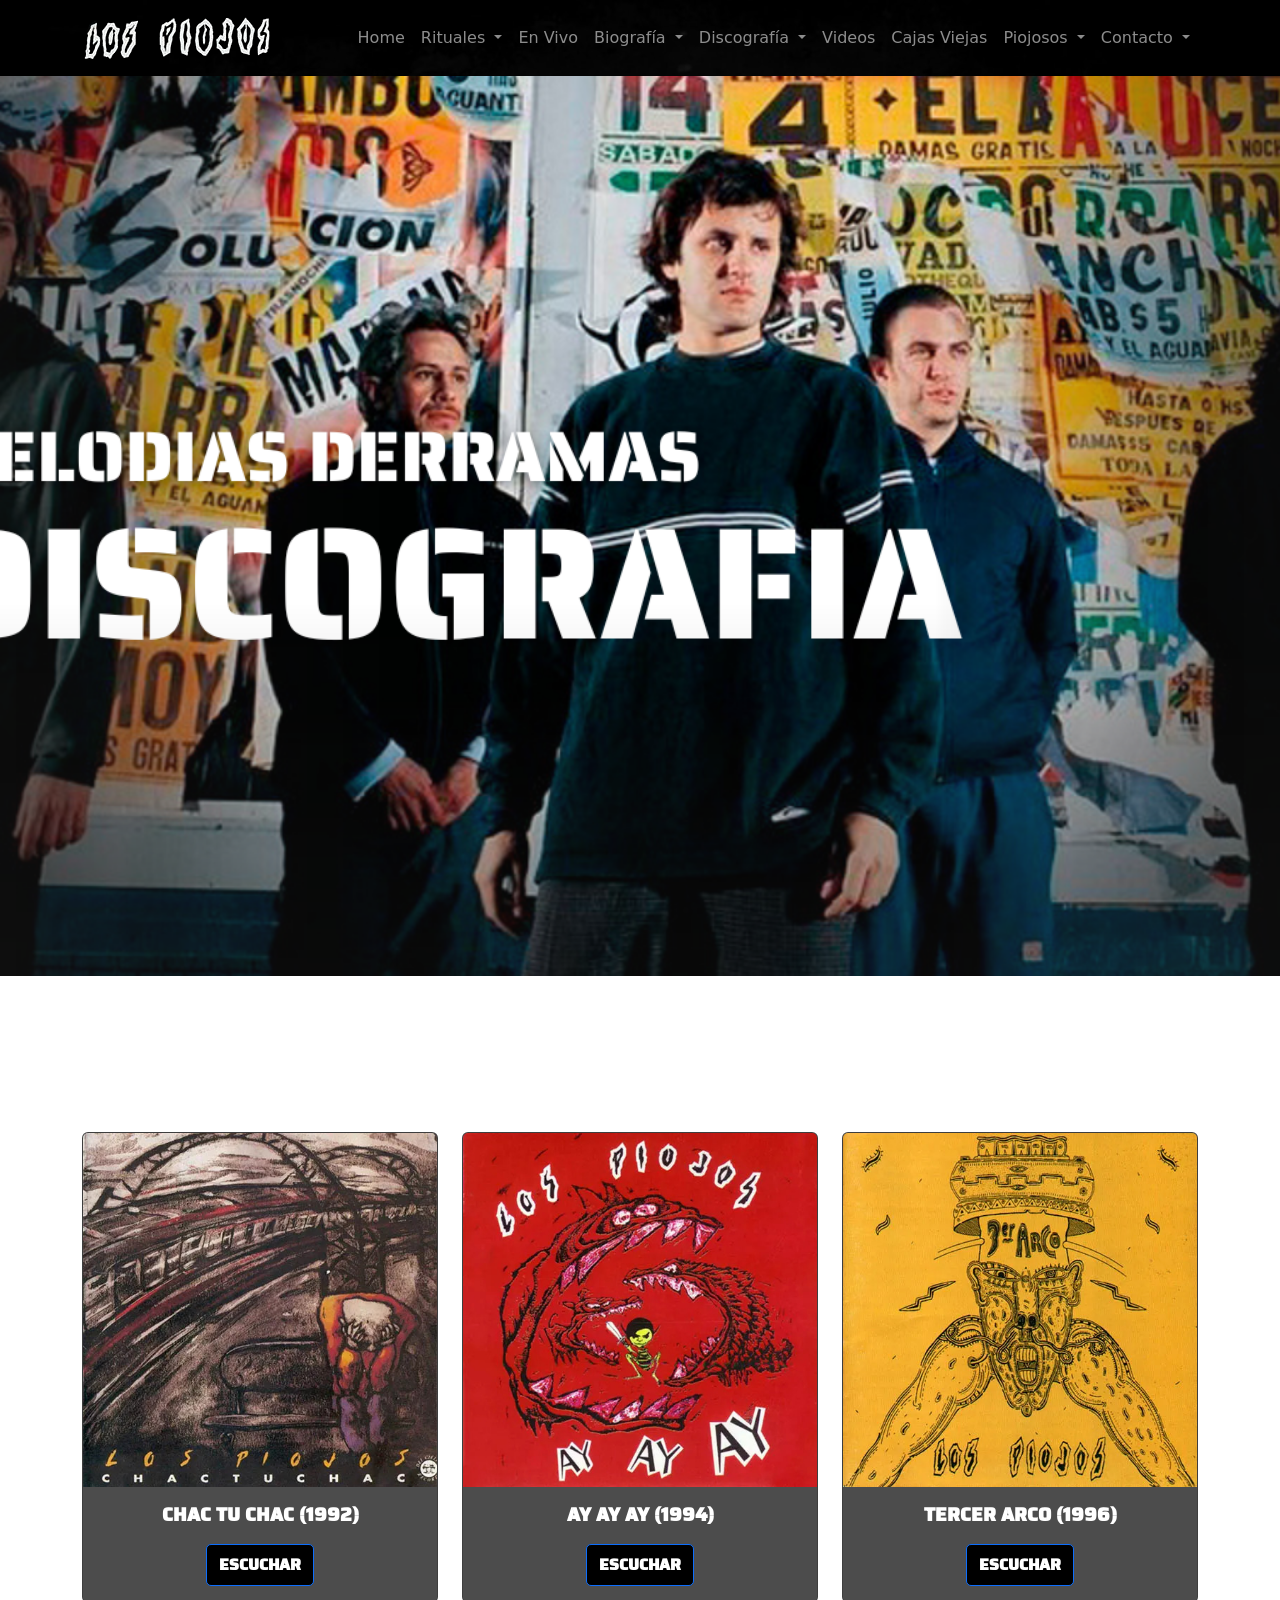
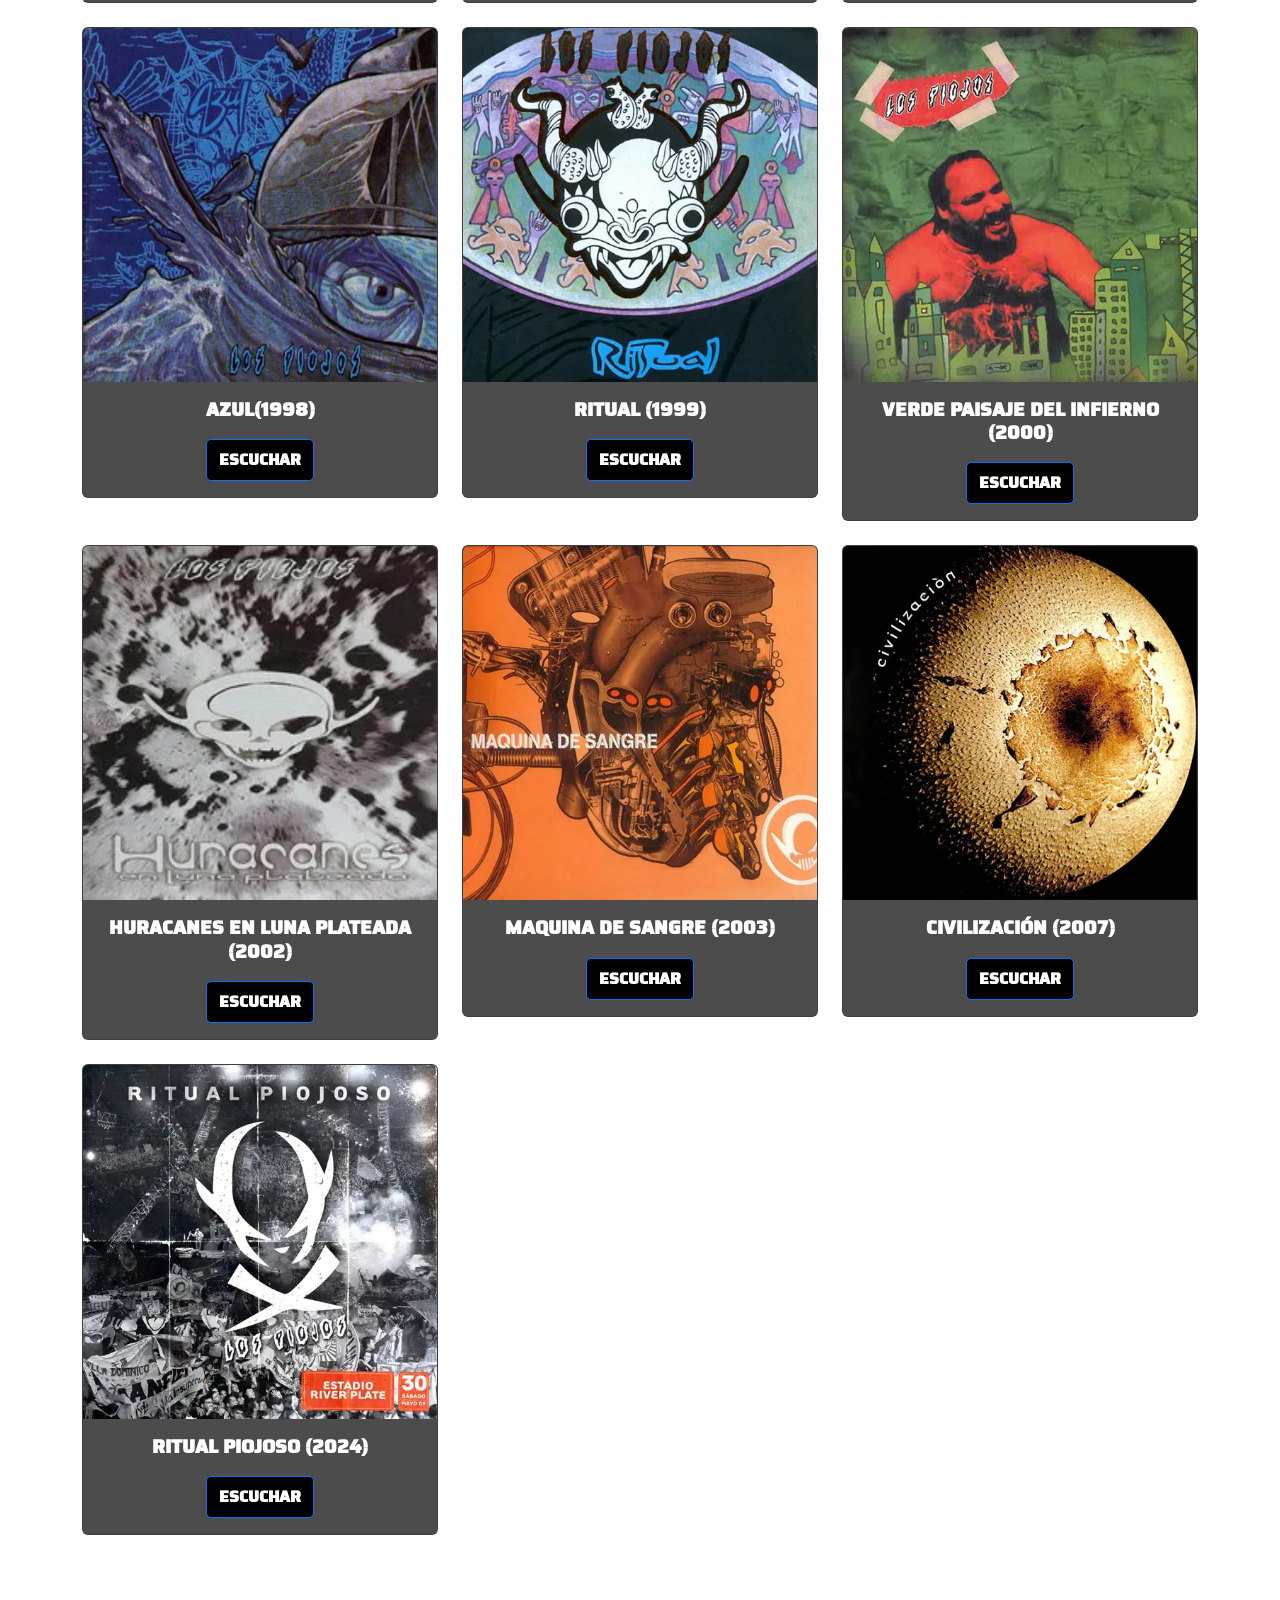
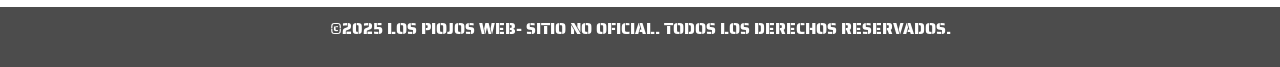
<file: discografia/index.html>
<!DOCTYPE html>
<html lang="es">
<head>
    <meta charset="UTF-8">
    <meta name="viewport" content="width=device-width, initial-scale=1.0">
    <title>Los Piojos - Sitio Oficial | Discografia</title>
     <!-- Enlace a archivo CSS -->
     <link rel="stylesheet" href="../css/estilos.css">
     <!-- Enlace a Bootstrap CSS -->
     <link href="https://cdn.jsdelivr.net/npm/bootstrap@5.3.3/dist/css/bootstrap.min.css" rel="stylesheet" integrity="sha384-QWTKZyjpPEjISv5WaRU9OFeRpok6YctnYmDr5pNlyT2bRjXh0JMhjY6hW+ALEwIH" crossorigin="anonymous">
    <!-- Enlace a Google Fonts -->
    <link rel="preconnect" href="https://fonts.googleapis.com">
    <link rel="preconnect" href="https://fonts.gstatic.com" crossorigin>
    <link href="https://fonts.googleapis.com/css2?family=Saira+Stencil+One&display=swap" rel="stylesheet">
    </head>
<body>

<!-- Menu con Bootstrap -->
<nav class="navbar navbar-expand-lg navbar-dark bg-dark">
  <div class="container">
      <a class="navbar-brand" href="index.html">
          <img src="../imagenes/logo-blanco.png" alt="Los Piojos" class="logo-navbar">
      </a>
      <button class="navbar-toggler" type="button" data-bs-toggle="collapse" data-bs-target="#navbarNav">
          <span class="navbar-toggler-icon"></span>
      </button>
      <div class="collapse navbar-collapse" id="navbarNav">
          <ul class="navbar-nav ms-auto">
              <li class="nav-item">
                  <a class="nav-link" href="../index.html">Home</a>
              </li>

              <li class="nav-item dropdown">
                  <a class="nav-link dropdown-toggle" href="#" id="ritualesDropdown" role="button" data-bs-toggle="dropdown">
                      Rituales
                  </a>
                  <ul class="dropdown-menu">
                      <li><a class="dropdown-item" href="../rituales/index.html">Proximas Fechas</a></li>
                      <li><a class="dropdown-item" href="../rituales/novedades.html">Novedades</a></li>
                  </ul>
              </li>

              <li class="nav-item">
                  <a class="nav-link" href="../envivo/index.html">En Vivo</a>
              </li>

              <li class="nav-item dropdown">
                  <a class="nav-link dropdown-toggle" href="#" id="biografiaDropdown" role="button" data-bs-toggle="dropdown">
                      Biografía
                  </a>
                  <ul class="dropdown-menu">
                      <li><a class="dropdown-item" href="../biografia/index.html">Historia</a></li>
                      <li><a class="dropdown-item" href="../biografia/triviapiojosa.html">Trivia Piojosa</a></li>
                  </ul>
              </li>

              <li class="nav-item dropdown">
                  <a class="nav-link dropdown-toggle" href="#" id="discoDropdown" role="button" data-bs-toggle="dropdown">
                      Discografía
                  </a>
                  <ul class="dropdown-menu">
                      <li><a class="dropdown-item" href="../discografia/index.html">Álbumes</a></li>
                      <li><a class="dropdown-item" href="../discografia/letras.html">Letras</a></li>
                  </ul>
              </li>

              <li class="nav-item">
                  <a class="nav-link" href="../videos/index.html">Videos</a>
              </li>

              <li class="nav-item">
                  <a class="nav-link" href="../cajasviejas/index.html">Cajas Viejas</a>
              </li>

              <li class="nav-item dropdown">
                <a class="nav-link dropdown-toggle" href="#" id="piojososDropdown" role="button" data-bs-toggle="dropdown">
                    Piojosos
                </a>
                <ul class="dropdown-menu">
                    <li><a class="dropdown-item" href="../piojosos/index.html">Trapos</a></li>
                    <li><a class="dropdown-item" href="../piojosos/tatuajeazul.html">Tatuaje Azul</a></li>
                    <li><a class="dropdown-item" href="../piojosos/artepiojoso.html">Arte Piojoso</a></li>
                </ul>
                </li>  


              <li class="nav-item dropdown">
                  <a class="nav-link dropdown-toggle" href="#" id="contactoDropdown" role="button" data-bs-toggle="dropdown">
                      Contacto
                  </a>
                  <ul class="dropdown-menu">
                      <li><a class="dropdown-item" href="../contacto/index.html">Formulario</a></li>
                      <li><a class="dropdown-item" href="../contacto/desarrolladora.html">Sobre la Desarrolladora</a></li>
                  </ul>
              </li>
          </ul>
      </div>
  </div>
</nav>

<!-- Fin Menu con Bootstrap -->


<main>

    
    <div>
        <section class="banner-seccion">
            <img src="../discografia/imagenes/banner-discografía.png" alt="Discografia" class="img-fluid">
        </section>

        <section id="discografia" class="py-5">
          <div class="container text-center">
              <h2 class="mb-4">Discografía de Los Piojos</h2>
              <p class="lead">Un recorrido por los discos que marcaron la historia piojosa</p>
          
              <div class="row">
                <!-- Álbum 1 -->
                <div class="col-12 col-md-4 mb-4">
                <div class="card bg-dark text-white">
                    <img src="../discografia/imagenes/piojoschac.jpg" class="card-img-top img-fluid" alt="Chac Tu Chac">
                    <div class="card-body">
                      <h5 class="card-title">Chac Tu Chac (1992)</h5>

                      <a href="https://open.spotify.com/album/5OWKnhm9lqNlQwZRXdzzLK?si=Mdvpczi5Rn26wlxZtVh4jw" target="_blank" class="btn btn-primary">Escuchar</a>
                </div>
                </div>
                </div>
          
                <!-- Álbum 2 -->
                <div class="col-12 col-md-4 mb-4">
                <div class="card bg-dark text-white">
                    <img src="../discografia/imagenes/piojosayayay.jpg" class="card-img-top img-fluid" alt="AY AY AY">
                <div class="card-body">
                      <h5 class="card-title">AY AY AY (1994)</h5>

                      <a href="https://open.spotify.com/album/5kgCug9cl7cMJ5BY3wigRK?si=M5shNNBsTpm8bz3PUAMriA" target="_blank" class="btn btn-primary">Escuchar</a>
                </div>
                </div>
                </div>
          
                <!-- Álbum 3 -->
                <div class="col-12 col-md-4 mb-4">
                <div class="card bg-dark text-white">
                    <img src="../discografia/imagenes/piojos3arco.jpg" class="card-img-top img-fluid" alt="Tercer Arco">
                <div class="card-body">
                      <h5 class="card-title">Tercer Arco (1996)</h5>

                      <a href="https://open.spotify.com/album/2tqxwMkehDRiz4gErUNZ0Q?si=MlS6UxKGS9KQFuxNtSkwqA" target="_blank" class="btn btn-primary">Escuchar</a>
                </div>
                </div>
                </div>
                </div>


            
                <div class="row">
                  <!-- Álbum 1 -->
                <div class="col-12 col-md-4 mb-4">
                  <div class="card bg-dark text-white">
                      <img src="../discografia/imagenes/piojosazul.jpg" class="card-img-top img-fluid" alt="Azul">
                  <div class="card-body">
                        <h5 class="card-title">Azul(1998)</h5>

                        <a href="https://open.spotify.com/album/0ryyNNi9K5iLu7v4uQSJ4c?si=tF4RhBRwQLarzCjQ1pH54w." target="_blank" class="btn btn-primary">Escuchar</a>
                  </div>
                  </div>
                  </div>
            
                  <!-- Álbum 2 -->
                  <div class="col-12 col-md-4 mb-4">
                  <div class="card bg-dark text-white">
                      <img src="../discografia/imagenes/piojosritual.jpg" class="card-img-top img-fluid" alt="Ritual">
                  <div class="card-body">
                        <h5 class="card-title">Ritual (1999)</h5>

                        <a href="https://open.spotify.com/album/47XbhizOVQhLU4g4A3J53M?si=mQqfidtyRNm8VIZrOqaDLQ" target="_blank" class="btn btn-primary">Escuchar</a>
                  </div>
                  </div>
                  </div>
            
                  <!-- Álbum 3 -->
                  <div class="col-12 col-md-4 mb-4">
                  <div class="card bg-dark text-white">
                      <img src="../discografia/imagenes/piojosverde.jpg" class="card-img-top img-fluid" alt="Verde Paisaje">
                  <div class="card-body">
                        <h5 class="card-title">Verde Paisaje del infierno (2000)</h5>

                        <a href="https://open.spotify.com/album/0i2Y8YNiC3oQDFIsgWI3cP?si=tesYqL3tTPeQblY8jDOHcg." target="_blank" class="btn btn-primary">Escuchar</a>
                  </div>
                  </div>
                  </div>
                  </div>

                  
                              
                  <div class="row">
                  <!-- Álbum 1 -->
                    <div class="col-12 col-md-4 mb-4">
                    <div class="card bg-dark text-white">
                            <img src="../discografia/imagenes/piojoshuracan.jpg"  class="card-img-top img-fluid" alt="Huracanes">
                      <div class="card-body">
                            <h5 class="card-title">Huracanes en Luna Plateada (2002)</h5>

                              <a href="https://open.spotify.com/album/0ZpWjfD5LMjMJvrCdC7P3J?si=ogcZBhIdSriDPwPM7kgbwg" target="_blank" class="btn btn-primary">Escuchar</a>
                      </div>
                      </div>
                      </div>
                              
                    <!-- Álbum 2 -->
                      <div class="col-12 col-md-4 mb-4">
                        <div class="card bg-dark text-white">
                              <img src="../discografia/imagenes/piojosmaquinadesangre.jpg" class="card-img-top img-fluid" alt="Maquina">
                        <div class="card-body">
                                <h5 class="card-title">Maquina de Sangre (2003)</h5>

                                <a href="https://open.spotify.com/album/5kCM1EfwsAr8VuV7OS5zLL?si=efGuhyBSTgmSrE_jFHvjdA" target="_blank" class="btn btn-primary">Escuchar</a>
                          </div>
                          </div>
                          </div>
                              
                          <!-- Álbum 3 -->
                          <div class="col-12 col-md-4 mb-4">
                          <div class="card bg-dark text-white">
                                  <img src="../discografia/imagenes/piojoscivilizacion.jpg" class="card-img-top img-fluid" alt="Civilización">
                          <div class="card-body">
                                  <h5 class="card-title">Civilización (2007)</h5>

                                  <a href="https://open.spotify.com/album/0aPjWHFy8wvMwUBhWVq6TV?si=-edTC5JhTIyrFtP_YDI7pw" target="_blank" class="btn btn-primary">Escuchar</a>
                          </div>
                          </div>
                          </div>
                          </div>

                          <div class="row">
                              <!-- Álbum 1 -->
                          <div class="col-12 col-md-4 mb-4">
                          <div class="card bg-dark text-white">
                                  <img src="../discografia/imagenes/ritualpiojoso.jpg" class="card-img-top img-fluid" alt="Ritual Piojoso">
                            <div class="card-body">
                                  <h5 class="card-title">Ritual Piojoso (2024)</h5>

                                  <a href="https://open.spotify.com/album/7v7UBXatukF69a99XWjjX6?si=fw8l5f8rTNqZstTXS0x_Qw" target="_blank" class="btn btn-primary">Escuchar</a>
                              </div>
                              </div>
                              </div>
                              </div>

          </div>
          </section>
          </div>
          </main>







    <footer class="text-center text-light bg-dark">
        <p>©2025 Los Piojos Web- Sitio No Oficial. Todos los derechos reservados.</p>
      </footer>      
      <script src="https://cdn.jsdelivr.net/npm/bootstrap@5.3.3/dist/js/bootstrap.bundle.min.js" integrity="sha384-YvpcrYf0tY3lHB60NNkmXc5s9fDVZLESaAA55NDzOxhy9GkcIdslK1eN7N6jIeHz" crossorigin="anonymous"></script>
 </body>
 </html>
</file>
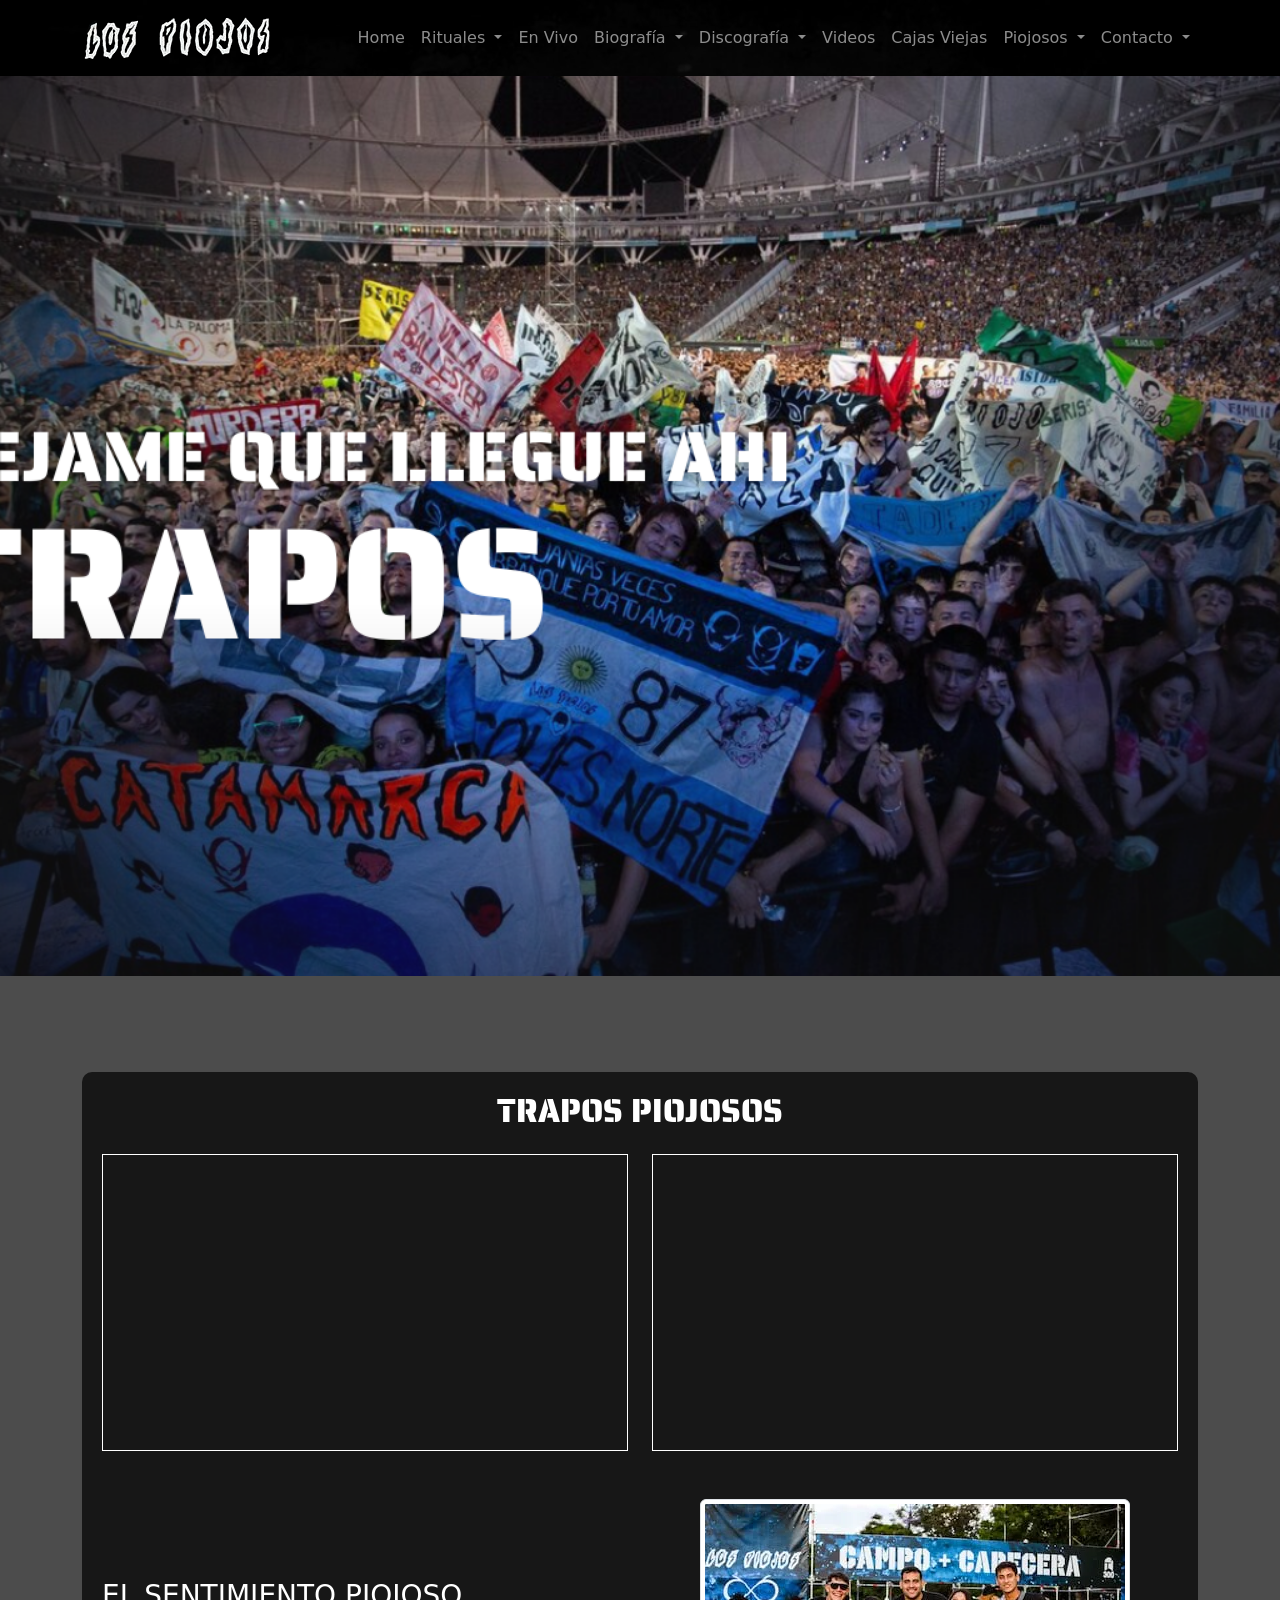
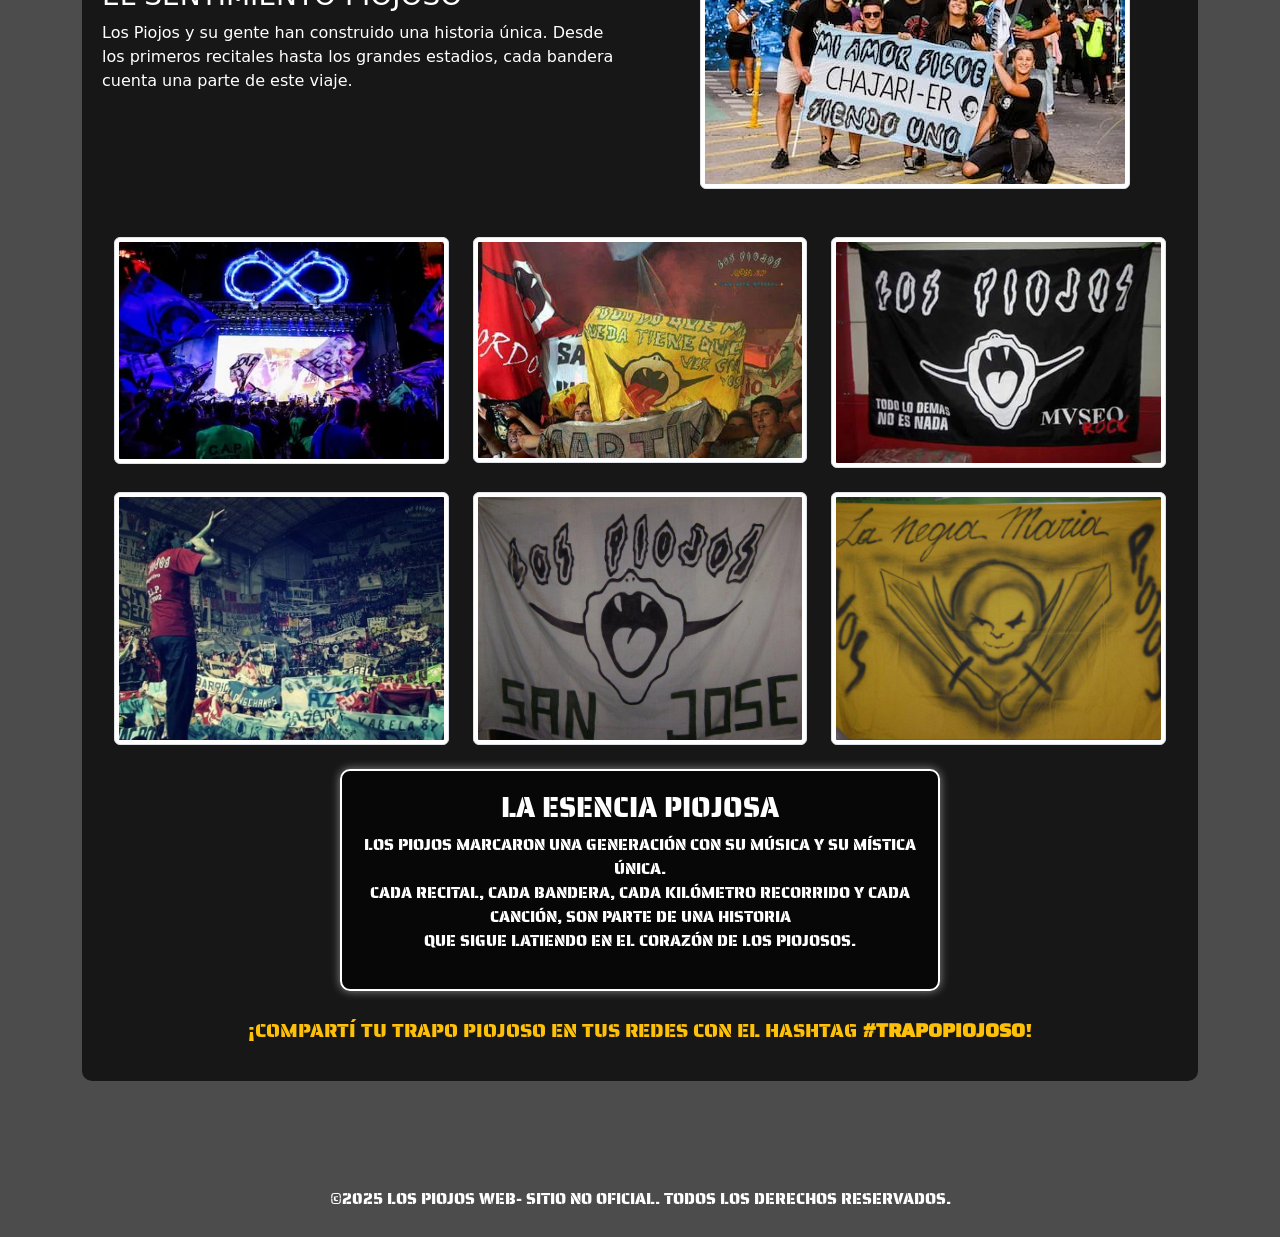
<file: piojosos/index.html>
<!DOCTYPE html>
<html lang="es">
<head>
    <meta charset="UTF-8">
    <meta name="viewport" content="width=device-width, initial-scale=1.0">
    <title>Los Piojos - Sitio Oficial Sobre la Desarrolladora</title>
     <!-- Enlace a archivo CSS -->
     <link rel="stylesheet" href="../css/estilos.css">
     <!-- Enlace a Bootstrap CSS -->
     <link href="https://cdn.jsdelivr.net/npm/bootstrap@5.3.3/dist/css/bootstrap.min.css" rel="stylesheet" integrity="sha384-QWTKZyjpPEjISv5WaRU9OFeRpok6YctnYmDr5pNlyT2bRjXh0JMhjY6hW+ALEwIH" crossorigin="anonymous">
           <!-- Enlace a Google Fonts -->
           <link rel="preconnect" href="https://fonts.googleapis.com">
           <link rel="preconnect" href="https://fonts.gstatic.com" crossorigin>
           <link href="https://fonts.googleapis.com/css2?family=Saira+Stencil+One&display=swap" rel="stylesheet">
</head>
<body>

<!-- Menu con Bootstrap -->
<nav class="navbar navbar-expand-lg navbar-dark bg-dark">
    <div class="container">
        <a class="navbar-brand" href="index.html">
            <img src="../imagenes/logo-blanco.png" alt="Los Piojos" class="logo-navbar">
        </a>
        <button class="navbar-toggler" type="button" data-bs-toggle="collapse" data-bs-target="#navbarNav">
            <span class="navbar-toggler-icon"></span>
        </button>
        <div class="collapse navbar-collapse" id="navbarNav">
            <ul class="navbar-nav ms-auto">
                <li class="nav-item">
                    <a class="nav-link" href="../index.html">Home</a>
                </li>
  
                <li class="nav-item dropdown">
                    <a class="nav-link dropdown-toggle" href="#" id="ritualesDropdown" role="button" data-bs-toggle="dropdown">
                        Rituales
                    </a>
                    <ul class="dropdown-menu">
                        <li><a class="dropdown-item" href="../rituales/index.html">Proximas Fechas</a></li>
                        <li><a class="dropdown-item" href="../rituales/novedades.html">Novedades</a></li>
                    </ul>
                </li>
  
                <li class="nav-item">
                    <a class="nav-link" href="../envivo/index.html">En Vivo</a>
                </li>
  
                <li class="nav-item dropdown">
                    <a class="nav-link dropdown-toggle" href="#" id="biografiaDropdown" role="button" data-bs-toggle="dropdown">
                        Biografía
                    </a>
                    <ul class="dropdown-menu">
                        <li><a class="dropdown-item" href="../biografia/index.html">Historia</a></li>
                        <li><a class="dropdown-item" href="../biografia/triviapiojosa.html">Trivia Piojosa</a></li>
                    </ul>
                </li>
  
                <li class="nav-item dropdown">
                    <a class="nav-link dropdown-toggle" href="#" id="discoDropdown" role="button" data-bs-toggle="dropdown">
                        Discografía
                    </a>
                    <ul class="dropdown-menu">
                        <li><a class="dropdown-item" href="../discografia/index.html">Álbumes</a></li>
                        <li><a class="dropdown-item" href="../discografia/letras.html">Letras</a></li>
                    </ul>
                </li>
  
                <li class="nav-item">
                    <a class="nav-link" href="../videos/index.html">Videos</a>
                </li>
  
                <li class="nav-item">
                    <a class="nav-link" href="../cajasviejas/index.html">Cajas Viejas</a>
                </li>

                <li class="nav-item dropdown">
                    <a class="nav-link dropdown-toggle" href="#" id="piojososDropdown" role="button" data-bs-toggle="dropdown">
                        Piojosos
                    </a>
                    <ul class="dropdown-menu">
                        <li><a class="dropdown-item" href="../piojosos/index.html">Trapos</a></li>
                        <li><a class="dropdown-item" href="../piojosos/tatuajeazul.html">Tatuaje Azul</a></li>
                        <li><a class="dropdown-item" href="../piojosos/artepiojoso.html">Arte Piojoso</a></li>
                    </ul>  
                    </li>

                <li class="nav-item dropdown">
                    <a class="nav-link dropdown-toggle" href="#" id="contactoDropdown" role="button" data-bs-toggle="dropdown">
                        Contacto
                    </a>
                    <ul class="dropdown-menu">
                        <li><a class="dropdown-item" href="../contacto/index.html">Formulario</a></li>
                        <li><a class="dropdown-item" href="../contacto/desarrolladora.html">Sobre la Desarrolladora</a></li>
                    </ul>
                </li>
            </ul>
        </div>
    </div>
  </nav>
  
  <!-- Fin Menu con Bootstrap -->

    <div>
        <section class="banner-seccion">
            <img src="../piojosos/imagenes/banner-trapos.png" alt="Trapos" class="img-fluid">
        </section>
    </div>
        
    <main>
        
        <section id="historia" class="bg-dark text-white py-5">
            <div class="container py-5">
            <div class="contenedor-transparente">
              <h2 class="text-center mb-4">Trapos Piojosos</h2>

             <!-- SECCIÓN 1: VIDEOS -->
             <div class="row justify-content-center mb-5">
                <div class="col-12 col-md-6">
                    <div class="ratio ratio-16x9 border border-white">
                        <iframe src="https://www.youtube.com/embed/cKGxKCd57Ko?si=s0fE28X04GuCVjYs" allowfullscreen></iframe>
                    </div>
                </div>
                <div class="col-12 col-md-6">
                    <div class="ratio ratio-16x9 border border-white">
                        <iframe src="https://www.youtube.com/embed/rVS4QogAYoc?si=F0Ocyxshs6Ua0fGK" allowfullscreen></iframe>
                    </div>
                </div>
            </div>
            
            <!-- SECCIÓN 2: TEXTO + IMAGEN -->
            <div class="row align-items-center mb-5">
                <div class="col-12 col-md-6">
                    <h3 class="text-uppercase">El Sentimiento Piojoso</h3>
                    <p>Los Piojos y su gente han construido una historia única. Desde los primeros recitales hasta los grandes estadios, cada bandera cuenta una parte de este viaje.</p>
                </div>
                <div class="col-12 col-md-6 text-center">
                    <img src="../piojosos/imagenes/bandera01.webp" alt="Trapo Piojoso" class="img-fluid img-thumbnail">
                </div>
            </div>
            
 <!-- SECCIÓN 3: GALERÍA DE IMÁGENES -->
<div class="container">
    <div class="row row-cols-1 row-cols-sm-2 row-cols-md-3 g-4">
        <div class="col">
            <img src="../piojosos/imagenes/bandera02.webp" class="img-fluid img-thumbnail modal-trigger" alt="Trapo Piojoso 2">
        </div>
        <div class="col">
            <img src="../piojosos/imagenes/bandera03.jpg" class="img-fluid img-thumbnail modal-trigger" alt="Trapo Piojoso 3">
        </div>
        <div class="col">
            <img src="../piojosos/imagenes/bandera05.jpg" class="img-fluid img-thumbnail modal-trigger" alt="Trapo Piojoso 4">
        </div>
        <div class="col">
            <img src="../piojosos/imagenes/bandera09.webp" class="img-fluid img-thumbnail modal-trigger" alt="Trapo Piojoso 5">
        </div>
        <div class="col">
            <img src="../piojosos/imagenes/bandera07.jpg" class="img-fluid img-thumbnail modal-trigger" alt="Trapo Piojoso 6">
        </div>
        <div class="col">
            <img src="../piojosos/imagenes/bandera08.jpg" class="img-fluid img-thumbnail modal-trigger" alt="Trapo Piojoso 7">
        </div>
    </div>
</div>


            <!-- SECCIÓN 4: FRASE FINAL -->
            <section class="contenedor-texto-tatuaje text-center my-4">
                <div class="texto-box">
                    <h3>LA ESENCIA PIOJOSA</h3>
                    <p>
                        Los Piojos marcaron una generación con su música  
                        y su mística única.<br> Cada recital, cada bandera,
                        cada kilómetro recorrido y cada canción,
                        son parte de una historia<br>
                        que sigue latiendo en el corazón de los piojosos.  
                    </p>
                </div>
        </section>
            <!-- Texto con hashtag -->
            <p class="text-center fs-5 text-warning">¡Compartí tu trapo piojoso en tus redes con el hashtag <strong>#TrapoPiojoso</strong>!</p>
  

            

            
            </div>
            </div>

     
 </section>   
</main>






    <footer class="text-center text-light bg-dark">
        <p>©2025 Los Piojos Web- Sitio No Oficial. Todos los derechos reservados.</p>
      </footer>      
      <script src="https://cdn.jsdelivr.net/npm/bootstrap@5.3.3/dist/js/bootstrap.bundle.min.js" integrity="sha384-YvpcrYf0tY3lHB60NNkmXc5s9fDVZLESaAA55NDzOxhy9GkcIdslK1eN7N6jIeHz" crossorigin="anonymous"></script>

</body>
 </html>
</file>
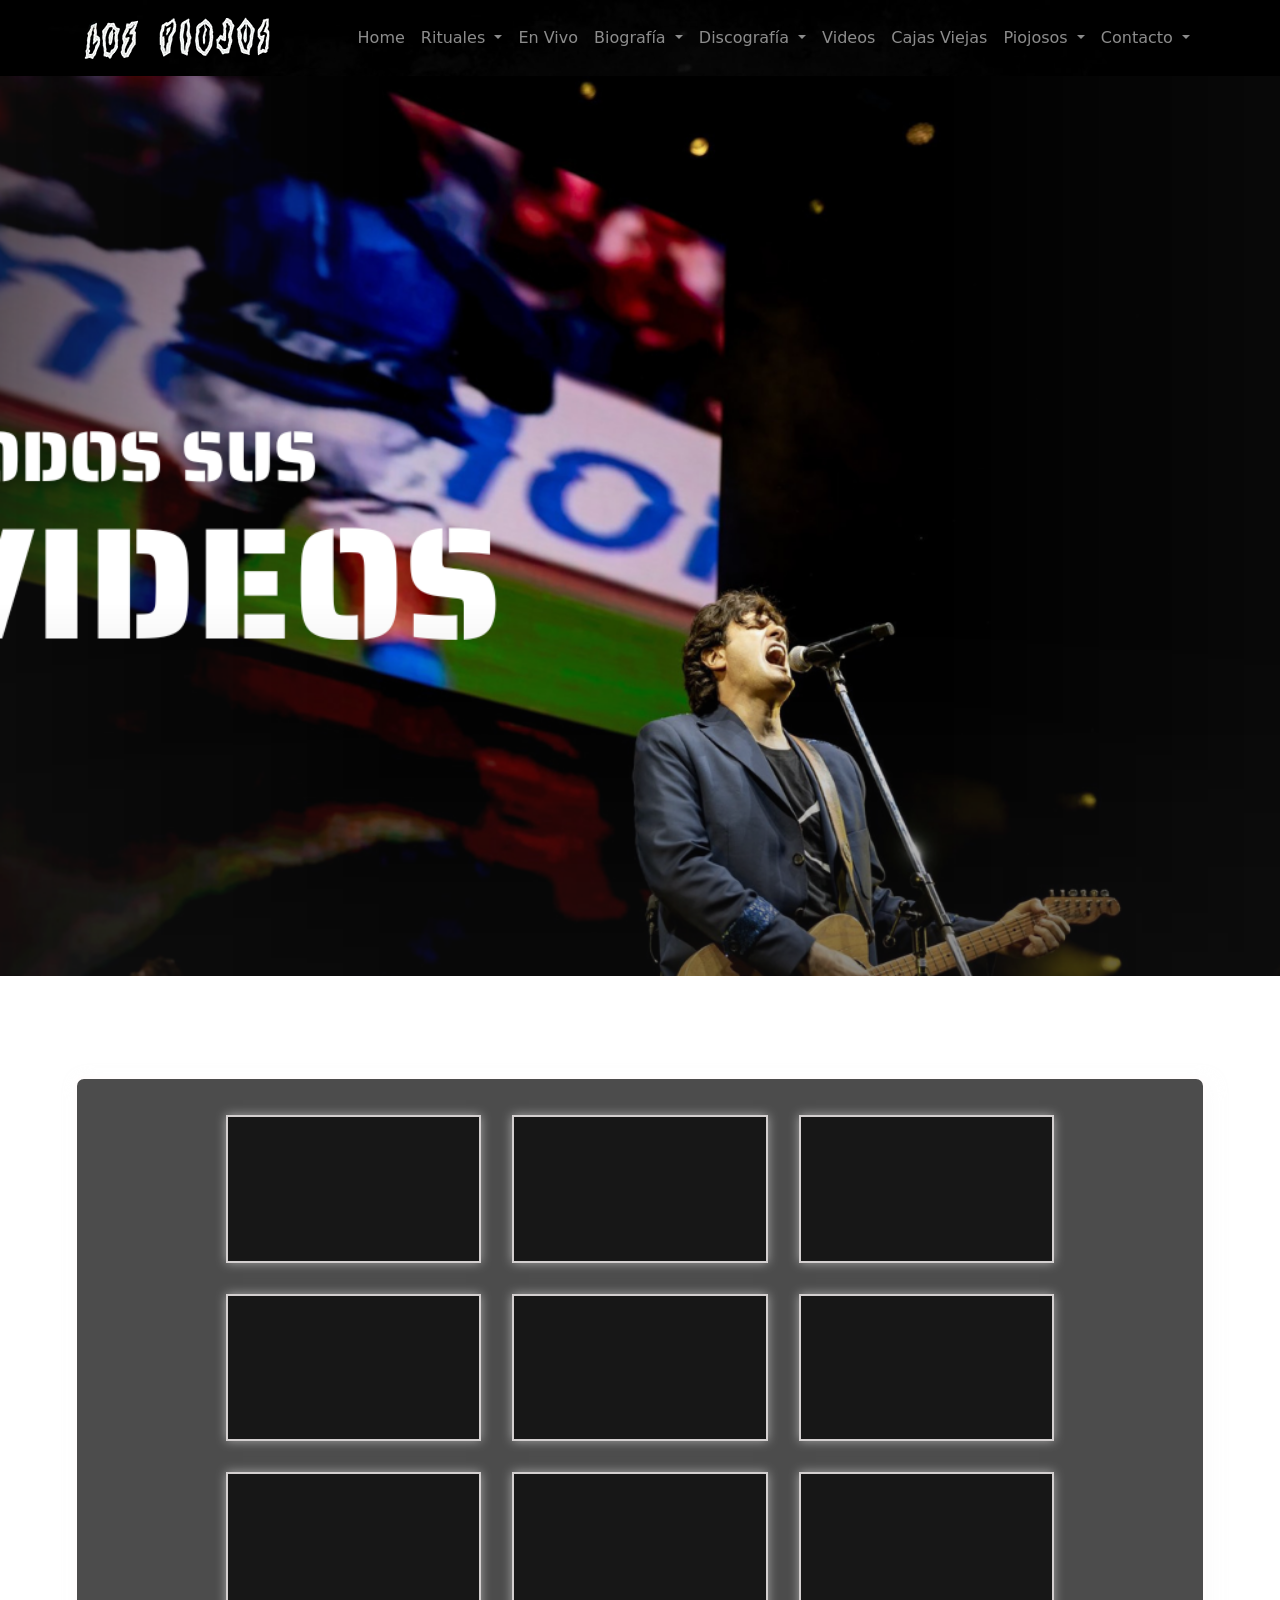
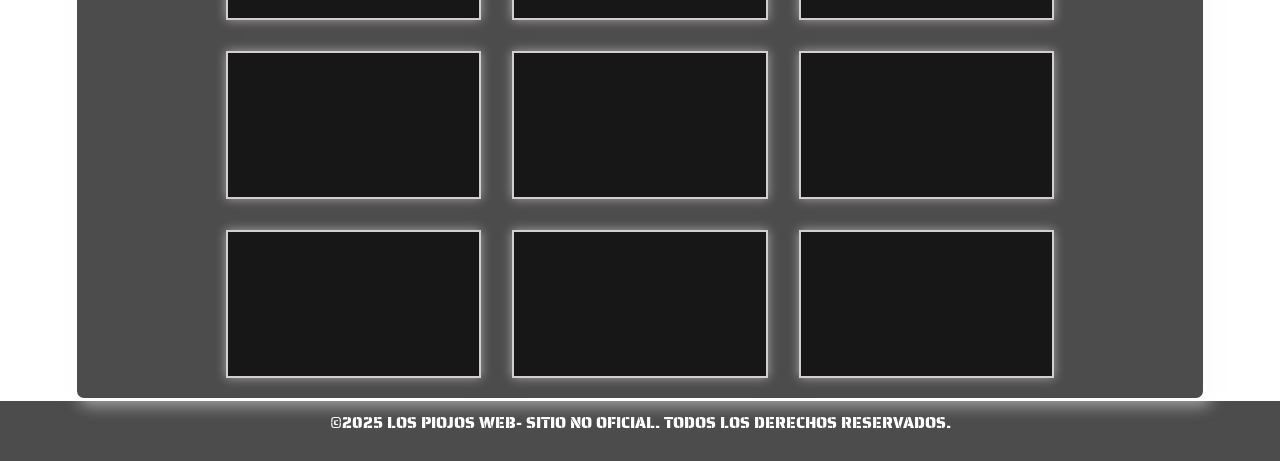
<file: videos/index.html>
<!DOCTYPE html>
<html lang="es">
<head>
    <meta charset="UTF-8">
    <meta name="viewport" content="width=device-width, initial-scale=1.0">
    <title>Los Piojos - Sitio Oficial | Videos</title>
     <!-- Enlace a archivo CSS -->
     <link rel="stylesheet" href="../css/estilos.css">
     <!-- Enlace a Bootstrap CSS -->
     <link href="https://cdn.jsdelivr.net/npm/bootstrap@5.3.3/dist/css/bootstrap.min.css" rel="stylesheet" integrity="sha384-QWTKZyjpPEjISv5WaRU9OFeRpok6YctnYmDr5pNlyT2bRjXh0JMhjY6hW+ALEwIH" crossorigin="anonymous">
    <!-- Enlace a Google Fonts -->
    <link rel="preconnect" href="https://fonts.googleapis.com">
    <link rel="preconnect" href="https://fonts.gstatic.com" crossorigin>
    <link href="https://fonts.googleapis.com/css2?family=Saira+Stencil+One&display=swap" rel="stylesheet">

</head>
<body>
    
<!-- Menu con Bootstrap -->
<nav class="navbar navbar-expand-lg navbar-dark bg-dark">
    <div class="container">
        <a class="navbar-brand" href="index.html">
            <img src="../imagenes/logo-blanco.png" alt="Los Piojos" class="logo-navbar">
        </a>
        <button class="navbar-toggler" type="button" data-bs-toggle="collapse" data-bs-target="#navbarNav">
            <span class="navbar-toggler-icon"></span>
        </button>
        <div class="collapse navbar-collapse" id="navbarNav">
            <ul class="navbar-nav ms-auto">
                <li class="nav-item">
                    <a class="nav-link" href="../index.html">Home</a>
                </li>
  
                <li class="nav-item dropdown">
                    <a class="nav-link dropdown-toggle" href="#" id="ritualesDropdown" role="button" data-bs-toggle="dropdown">
                        Rituales
                    </a>
                    <ul class="dropdown-menu">
                        <li><a class="dropdown-item" href="../rituales/index.html">Proximas Fechas</a></li>
                        <li><a class="dropdown-item" href="../rituales/novedades.html">Novedades</a></li>
                    </ul>
                </li>
  
                <li class="nav-item">
                    <a class="nav-link" href="../envivo/index.html">En Vivo</a>
                </li>
  
                <li class="nav-item dropdown">
                    <a class="nav-link dropdown-toggle" href="#" id="biografiaDropdown" role="button" data-bs-toggle="dropdown">
                        Biografía
                    </a>
                    <ul class="dropdown-menu">
                        <li><a class="dropdown-item" href="../biografia/index.html">Historia</a></li>
                        <li><a class="dropdown-item" href="../biografia/triviapiojosa.html">Trivia Piojosa</a></li>
                    </ul>
                </li>
  
                <li class="nav-item dropdown">
                    <a class="nav-link dropdown-toggle" href="#" id="discoDropdown" role="button" data-bs-toggle="dropdown">
                        Discografía
                    </a>
                    <ul class="dropdown-menu">
                        <li><a class="dropdown-item" href="../discografia/index.html">Álbumes</a></li>
                        <li><a class="dropdown-item" href="../discografia/letras.html">Letras</a></li>
                    </ul>
                </li>
  
                <li class="nav-item">
                    <a class="nav-link" href="../videos/index.html">Videos</a>
                </li>
  
                <li class="nav-item">
                    <a class="nav-link" href="../cajasviejas/index.html">Cajas Viejas</a>
                </li>

                <li class="nav-item dropdown">
                    <a class="nav-link dropdown-toggle" href="#" id="piojososDropdown" role="button" data-bs-toggle="dropdown">
                        Piojosos
                    </a>
                    <ul class="dropdown-menu">
                        <li><a class="dropdown-item" href="../piojosos/index.html">Trapos</a></li>
                        <li><a class="dropdown-item" href="../piojosos/tatuajeazul.html">Tatuaje Azul</a></li>
                        <li><a class="dropdown-item" href="../piojosos/artepiojoso.html">Arte Piojoso</a></li>
                    </ul>
                    </li>  

                <li class="nav-item dropdown">
                    <a class="nav-link dropdown-toggle" href="#" id="contactoDropdown" role="button" data-bs-toggle="dropdown">
                        Contacto
                    </a>
                    <ul class="dropdown-menu">
                        <li><a class="dropdown-item" href="../contacto/index.html">Formulario</a></li>
                        <li><a class="dropdown-item" href="../contacto/desarrolladora.html">Sobre la Desarrolladora</a></li>
                    </ul>
                </li>
            </ul>
        </div>
    </div>
  </nav>
  
  <!-- Fin Menu con Bootstrap -->

<main>
    <div>
        <section class="banner-seccion">
            <img src="../videos/imagenes/banner-videos.png" alt="Videos" class="img-fluid">
        </section>
 <!-- Contenedor -->
    <div class="container mt-5">
        <h1 class="text-center video-title">Videos de Los Piojos</h1>
        <div class="row g-3 video-gallery">
            <div class="col-12 col-md-6 col-lg-3 video-item">
                <div class="video-wrapper">
                    <iframe src="https://www.youtube.com/embed/OJ-MU5zsIhU?si=uH_MriVk5GiQa_JM" 
                        title="YouTube video player" 
                        frameborder="0" 
                        allow="accelerometer; autoplay; clipboard-write; encrypted-media; gyroscope; picture-in-picture; web-share" 
                        referrerpolicy="strict-origin-when-cross-origin" 
                        allowfullscreen>
                    </iframe>
                </div>
            </div>
            <div class="col-12 col-md-6 col-lg-3 video-item">
                <div class="video-wrapper">
                    <iframe src="https://www.youtube.com/embed/vDA8vEvDaMU?si=ZmQoNPGOboXX5nTE" 
                        title="YouTube video player" 
                        frameborder="0" 
                        allow="accelerometer; autoplay; clipboard-write; encrypted-media; gyroscope; picture-in-picture; web-share" 
                        referrerpolicy="strict-origin-when-cross-origin" 
                        allowfullscreen>
                    </iframe>
                </div>
                
            </div>
            <div class="col-12 col-md-6 col-lg-3 video-item" >
      <div class="video-wrapper">
        <iframe src="https://www.youtube.com/embed/YSG7jQVc1Qc?si=vqTdjhtTFDtFRx2C" 
            title="YouTube video player" 
            frameborder="0" 
            allow="accelerometer; autoplay; clipboard-write; encrypted-media; gyroscope; picture-in-picture; web-share" 
            referrerpolicy="strict-origin-when-cross-origin" 
            allowfullscreen>
        </iframe>
    </div>
    
</div>
            <div class="col-12 col-md-6 col-lg-3 video-item">
                <div class="video-wrapper">
                    <iframe src="https://www.youtube.com/embed/YlCBb2s1ynI?si=dSA295DIwEn850Qf" 
                        title="YouTube video player" 
                        frameborder="0" 
                        allow="accelerometer; autoplay; clipboard-write; encrypted-media; gyroscope; picture-in-picture; web-share" 
                        referrerpolicy="strict-origin-when-cross-origin" 
                        allowfullscreen>
                    </iframe>
                </div>
                </div>
                <div class="col-12 col-md-6 col-lg-3 video-item" >
                    <div class="video-wrapper">
                        <iframe src="https://www.youtube.com/embed/km3sv9PNLAU?si=NcTHl37Fq2bPeBgU" 
                        title="YouTube video player" 
                        frameborder="0" 
                        allow="accelerometer; autoplay; clipboard-write; encrypted-media; gyroscope; picture-in-picture; web-share" 
                        referrerpolicy="strict-origin-when-cross-origin" 
                        allowfullscreen>
                    </iframe>
                </div>
                  
              </div>
              <div class="col-12 col-md-6 col-lg-3 video-item">
                <div class="video-wrapper">
                    <iframe src="https://www.youtube.com/embed/ILViLOMi86I?si=fJ_KSZBuykMUdIMY" 
                        title="YouTube video player" 
                        frameborder="0" 
                        allow="accelerometer; autoplay; clipboard-write; encrypted-media; gyroscope; picture-in-picture; web-share" 
                        referrerpolicy="strict-origin-when-cross-origin" 
                        allowfullscreen>
                    </iframe>
                </div>
            </div>

                <div class="col-12 col-md-6 col-lg-3 video-item">
                <div class="video-wrapper">
                    <iframe src="https://www.youtube.com/embed/qdwCiqJ-4b4?si=-jKledzBImodEJOo"
                    title="YouTube video player"
                    frameborder="0"
                    allow="accelerometer; autoplay; clipboard-write; encrypted-media; gyroscope; picture-in-picture; web-share"
                    referrerpolicy="strict-origin-when-cross-origin"
                    allowfullscreen></iframe>
                </div>
            </div>

            <div class="col-12 col-md-6 col-lg-3 video-item">
                <div class="video-wrapper">
                    <iframe src="https://www.youtube.com/embed/mJCTTyy2OT4?si=S2TzR61Hq0sW4sor"
                        title="YouTube video player"
                        frameborder="0"
                        allow="accelerometer; autoplay; clipboard-write; encrypted-media; gyroscope; picture-in-picture; web-share"
                        referrerpolicy="strict-origin-when-cross-origin"
                        allowfullscreen>
                    </iframe>
                </div>
            </div>
            <div class="col-12 col-md-6 col-lg-3 video-item">
                <div class="video-wrapper">
                    <iframe src="https://www.youtube.com/embed/raTxg4wwIyE?si=G_PzFLwDpsy4o4gB"
                        title="YouTube video player"
                        frameborder="0"
                        allow="accelerometer; autoplay; clipboard-write; encrypted-media; gyroscope; picture-in-picture; web-share"
                        referrerpolicy="strict-origin-when-cross-origin"
                        allowfullscreen>
                    </iframe>
                </div>
            </div>

            <div class="col-12 col-md-6 col-lg-3 video-item">
                <div class="video-wrapper">
                    <iframe src="https://www.youtube.com/embed/CTJs8L-uTUQ?si=k9EpqmRVQgI8TJV-"
                        title="YouTube video player"
                        frameborder="0"
                        allow="accelerometer; autoplay; clipboard-write; encrypted-media; gyroscope; picture-in-picture; web-share"
                        referrerpolicy="strict-origin-when-cross-origin"
                        allowfullscreen>
                    </iframe>
                </div>
            </div>
            
            <div class="col-12 col-md-6 col-lg-3 video-item">
                <div class="video-wrapper">
                    <iframe src="https://www.youtube.com/embed/SHEvqcJ5yc4?si=yMXOSnan39ONV6aT"
                    title="YouTube video player"
                    frameborder="0"
                    allow="accelerometer; autoplay; clipboard-write; encrypted-media; gyroscope; picture-in-picture; web-share"
                    referrerpolicy="strict-origin-when-cross-origin"
                    allowfullscreen></iframe>
                </div>
            </div>
            <div class="col-12 col-md-6 col-lg-3 video-item">
                <div class="video-wrapper">
                    <iframe src="https://www.youtube.com/embed/xewldIxhFWo?si=JYV2DmdGUYqKzO5U"
                    title="YouTube video player"
                    frameborder="0"
                    allow="accelerometer; autoplay; clipboard-write; encrypted-media; gyroscope; picture-in-picture; web-share"
                    referrerpolicy="strict-origin-when-cross-origin"
                    allowfullscreen></iframe>
                    </div>
                    </div>
                    <div class="col-12 col-md-6 col-lg-3 video-item">
                        <div class="video-wrapper">
                            <iframe src="https://www.youtube.com/embed/gWujH_rxYuA?si=vawccd5R_NpPwRSy"
                                title="YouTube video player"
                                frameborder="0"
                                allow="accelerometer; autoplay; clipboard-write; encrypted-media; gyroscope; picture-in-picture; web-share"
                                referrerpolicy="strict-origin-when-cross-origin"
                                allowfullscreen>
                            </iframe>
                        </div>
                    </div>
                    <div class="col-12 col-md-6 col-lg-3 video-item">
                        <div class="video-wrapper">
                            <iframe src="https://www.youtube.com/embed/l7AEfD2g9rg?si=7ljX5rL1Ri6_e6Pl"
                                title="YouTube video player"
                                frameborder="0"
                                allow="accelerometer; autoplay; clipboard-write; encrypted-media; gyroscope; picture-in-picture; web-share"
                                referrerpolicy="strict-origin-when-cross-origin"
                                allowfullscreen>
                            </iframe>
                        </div>
                    </div>
                                   
                    <div class="col-12 col-md-6 col-lg-3 video-item">
                        <div class="video-wrapper">
                            <iframe src="https://www.youtube.com/embed/vD1L6aqUTss?si=vquXxu6m_ZvB7Dts"
                                title="YouTube video player"
                                frameborder="0"
                                allow="accelerometer; autoplay; clipboard-write; encrypted-media; gyroscope; picture-in-picture; web-share"
                                referrerpolicy="strict-origin-when-cross-origin"
                                allowfullscreen>
                            </iframe>
                        </div>
                    </div>
                                               
    </div>
</div>
</div>
</main>



    <footer class="text-center text-light bg-dark">
        <p>©2025 Los Piojos Web- Sitio No Oficial. Todos los derechos reservados.</p>
      </footer>      
      <script src="https://cdn.jsdelivr.net/npm/bootstrap@5.3.3/dist/js/bootstrap.bundle.min.js" integrity="sha384-YvpcrYf0tY3lHB60NNkmXc5s9fDVZLESaAA55NDzOxhy9GkcIdslK1eN7N6jIeHz" crossorigin="anonymous"></script>
 </body>
 </html>
</file>
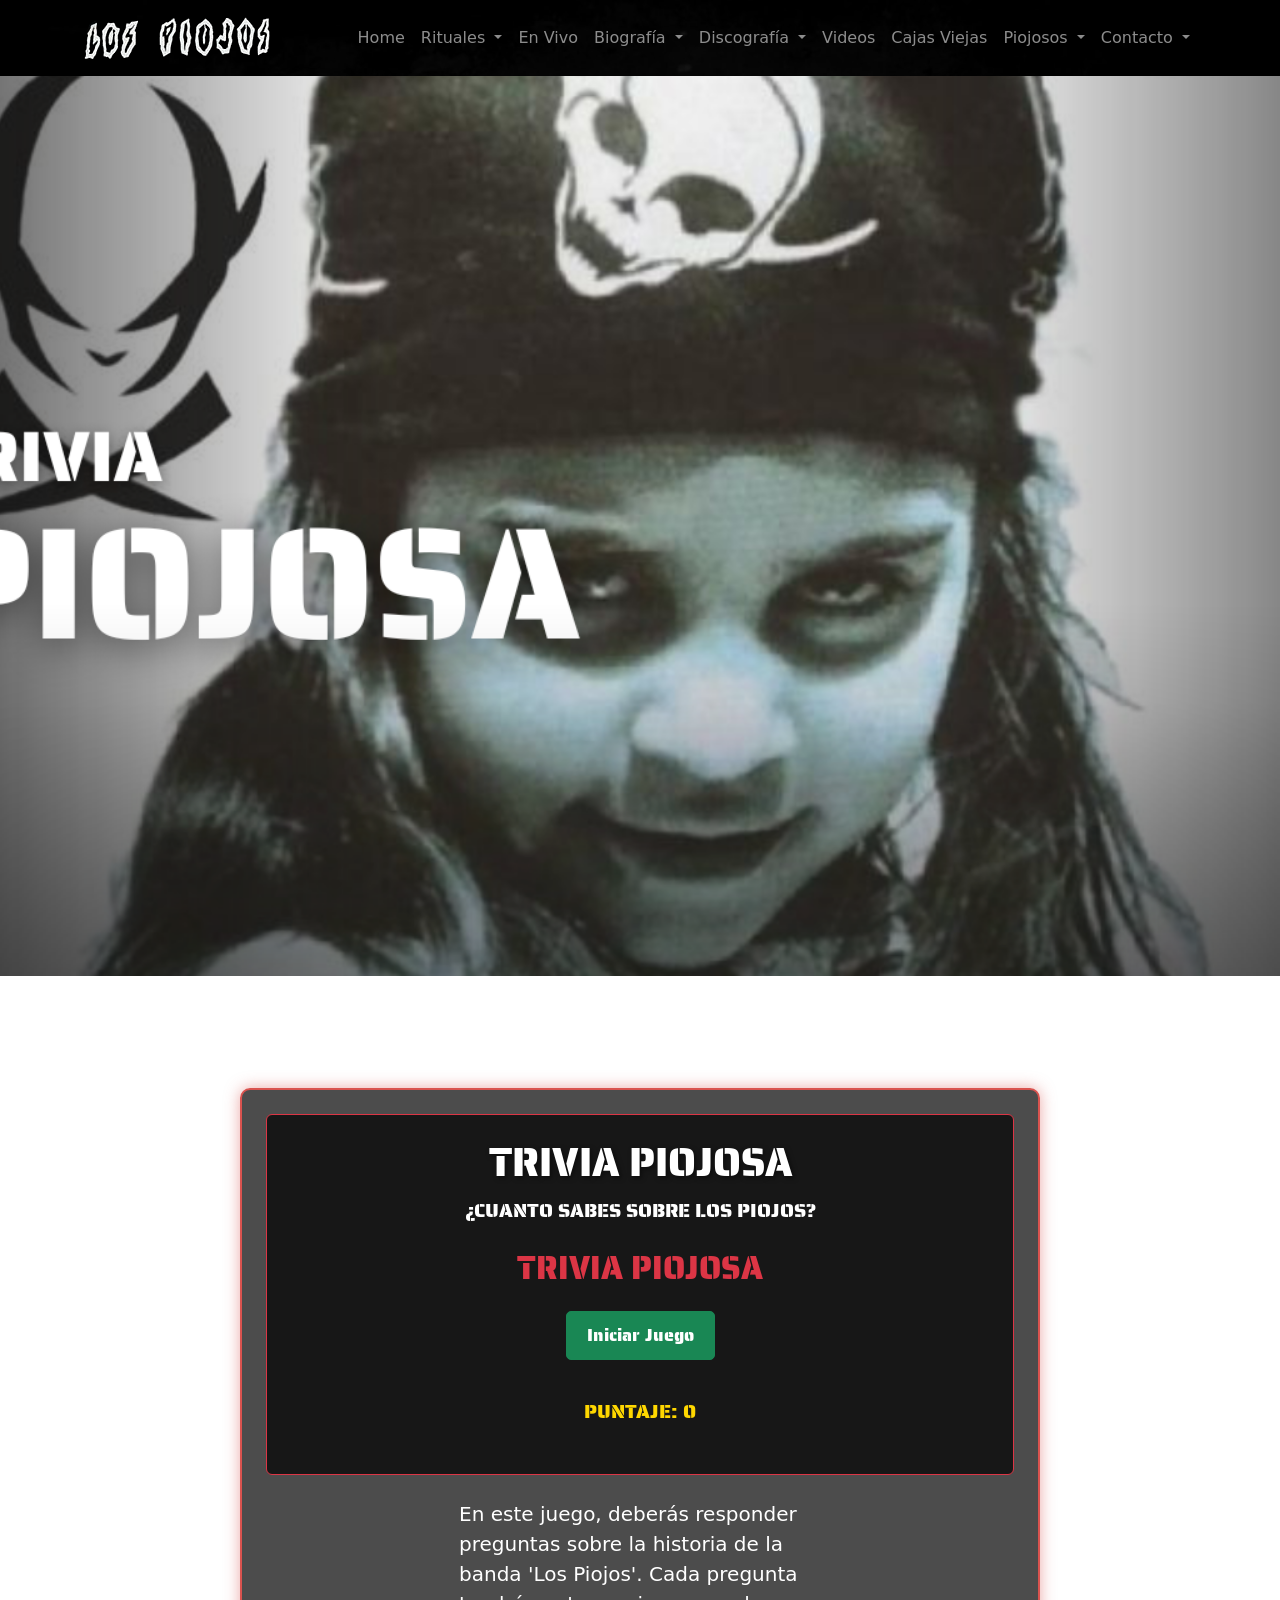
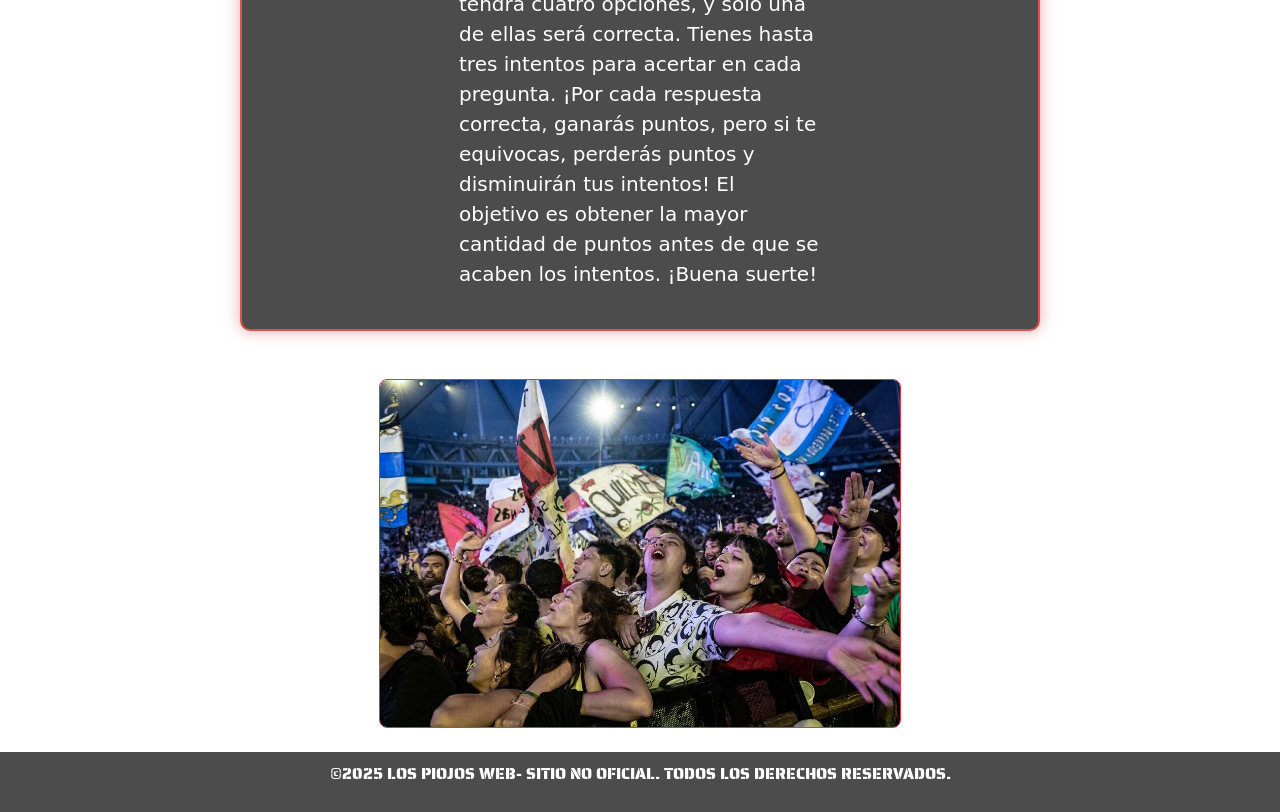
<file: biografia/triviapiojosa.html>
<!DOCTYPE html>
<html lang="es">
<head>
    <meta charset="UTF-8">
    <meta name="viewport" content="width=device-width, initial-scale=1.0">
    <title>Los Piojos - Sitio Oficial | Trivia Piojosa</title>
     <!-- Enlace a archivo CSS -->
     <link rel="stylesheet" href="../css/estilos.css">
     <!-- Enlace a Bootstrap CSS -->
     <link href="https://cdn.jsdelivr.net/npm/bootstrap@5.3.3/dist/css/bootstrap.min.css" rel="stylesheet" integrity="sha384-QWTKZyjpPEjISv5WaRU9OFeRpok6YctnYmDr5pNlyT2bRjXh0JMhjY6hW+ALEwIH" crossorigin="anonymous">
    <!-- Enlace a Google Fonts -->
    <link rel="preconnect" href="https://fonts.googleapis.com">
    <link rel="preconnect" href="https://fonts.gstatic.com" crossorigin>
    <link href="https://fonts.googleapis.com/css2?family=Saira+Stencil+One&display=swap" rel="stylesheet">
</head>
<body>

<!-- Menu con Bootstrap -->
<nav class="navbar navbar-expand-lg navbar-dark bg-dark">
    <div class="container">
        <a class="navbar-brand" href="index.html">
            <img src="../imagenes/logo-blanco.png" alt="Los Piojos" class="logo-navbar">
        </a>
        <button class="navbar-toggler" type="button" data-bs-toggle="collapse" data-bs-target="#navbarNav">
            <span class="navbar-toggler-icon"></span>
        </button>
        <div class="collapse navbar-collapse" id="navbarNav">
            <ul class="navbar-nav ms-auto">
                <li class="nav-item">
                    <a class="nav-link" href="../index.html">Home</a>
                </li>
  
                <li class="nav-item dropdown">
                    <a class="nav-link dropdown-toggle" href="#" id="ritualesDropdown" role="button" data-bs-toggle="dropdown">
                        Rituales
                    </a>
                    <ul class="dropdown-menu">
                        <li><a class="dropdown-item" href="../rituales/index.html">Proximas Fechas</a></li>
                        <li><a class="dropdown-item" href="../rituales/novedades.html">Novedades</a></li>
                    </ul>
                </li>
  
                <li class="nav-item">
                    <a class="nav-link" href="../envivo/index.html">En Vivo</a>
                </li>
  
                <li class="nav-item dropdown">
                    <a class="nav-link dropdown-toggle" href="#" id="biografiaDropdown" role="button" data-bs-toggle="dropdown">
                        Biografía
                    </a>
                    <ul class="dropdown-menu">
                        <li><a class="dropdown-item" href="../biografia/index.html">Historia</a></li>
                        <li><a class="dropdown-item" href="../biografia/triviapiojosa.html">Trivia Piojosa</a></li>
                    </ul>
                </li>
  
                <li class="nav-item dropdown">
                    <a class="nav-link dropdown-toggle" href="#" id="discoDropdown" role="button" data-bs-toggle="dropdown">
                        Discografía
                    </a>
                    <ul class="dropdown-menu">
                        <li><a class="dropdown-item" href="../discografia/index.html">Álbumes</a></li>
                        <li><a class="dropdown-item" href="../discografia/letras.html">Letras</a></li>
                    </ul>
                </li>
  
                <li class="nav-item">
                    <a class="nav-link" href="../videos/index.html">Videos</a>
                </li>
  
                <li class="nav-item">
                    <a class="nav-link" href="../cajasviejas/index.html">Cajas Viejas</a>
                </li>
                <li class="nav-item dropdown">
                    <a class="nav-link dropdown-toggle" href="#" id="piojososDropdown" role="button" data-bs-toggle="dropdown">
                        Piojosos
                    </a>
                    <ul class="dropdown-menu">
                        <li><a class="dropdown-item" href="../piojosos/index.html">Trapos</a></li>
                        <li><a class="dropdown-item" href="../piojosos/tatuajeazul.html">Tatuaje Azul</a></li>
                        <li><a class="dropdown-item" href="../piojosos/artepiojoso.html">Arte Piojoso</a></li>
                    </ul> 
                    </li>



                <li class="nav-item dropdown">
                    <a class="nav-link dropdown-toggle" href="#" id="contactoDropdown" role="button" data-bs-toggle="dropdown">
                        Contacto
                    </a>
                    <ul class="dropdown-menu">
                        <li><a class="dropdown-item" href="../contacto/index.html">Formulario</a></li>
                        <li><a class="dropdown-item" href="../contacto/desarrolladora.html">Sobre la Desarrolladora</a></li>
                    </ul>
                </li>
            </ul>
        </div>
    </div>
  </nav>
  
  <!-- Fin Menu con Bootstrap -->
<main>

    <div>
        <section class="banner-seccion">
            <img src="../biografia/imagenes/banner-trivia.png" alt="Trivia" class="img-fluid">
        </section>

        <section id="trivia-piojosa" class="container mt-5 p-4">
        
            <div class="contenedor-juego p-4">
                <div class="bg-dark-transparent p-4 rounded border border-danger">
                <h1 class="text-center letras-titulo">Trivia Piojosa</h1>
                <p class="lead text-center">¿Cuanto sabes sobre los Piojos?</p>
                

        <section class="container text-center my-4">
            <h2 class="text-danger">Trivia Piojosa</h2>
            <button id="iniciar-juego-btn" class="btn btn-success mt-3">Iniciar Juego</button>
            <p id="pregunta" class="fs-4 fw-bold"></p>
            <div id="opciones" class="d-flex flex-wrap justify-content-center"></div>
            <p id="resultado" class="mt-3 fw-bold"></p>
            <p id="puntaje" class="fs-5">Puntaje: 0</p>

       
            <button id="jugar-nuevo-btn" class="btn btn-warning d-none">Jugar de Nuevo</button>
            <button id="finalizar-juego-btn" class="btn btn-secondary d-none">Finalizar Juego</button>
    </section>
            
    </div>
    <!-- Texto explicativo -->
    <div class="row justify-content-center mt-4">
        <div class="col-12 col-md-8 col-lg-6">
            <p class="text-white fs-5">
                En este juego, deberás responder preguntas sobre la historia de la banda 'Los Piojos'. Cada pregunta tendrá cuatro opciones, y solo una de ellas será correcta. Tienes hasta tres intentos para acertar en cada pregunta. ¡Por cada respuesta correcta, ganarás puntos, pero si te equivocas, perderás puntos y disminuirán tus intentos! El objetivo es obtener la mayor cantidad de puntos antes de que se acaben los intentos. ¡Buena suerte!
            </p>
        </div>
    </div>
</div>
      
    <div class="container text-center mt-5">
        <div class="row justify-content-center">
            <div class="col-12 col-md-8 col-lg-6">
                <img src="../biografia/imagenes/laplata0024.jpg" class="img-fluid border border-danger rounded-3" alt="Piojsos">
            </div>
        </div>
    </div>
</section>
</div>
</main>






    <footer class="text-center text-light bg-dark">
        <p>©2025 Los Piojos Web- Sitio No Oficial. Todos los derechos reservados.</p>
      </footer>      
      <script src="https://cdn.jsdelivr.net/npm/bootstrap@5.3.3/dist/js/bootstrap.bundle.min.js" integrity="sha384-YvpcrYf0tY3lHB60NNkmXc5s9fDVZLESaAA55NDzOxhy9GkcIdslK1eN7N6jIeHz" crossorigin="anonymous"></script>
      <script src="../js/trivia.js"></script>

    </body>
 </html>
</file>
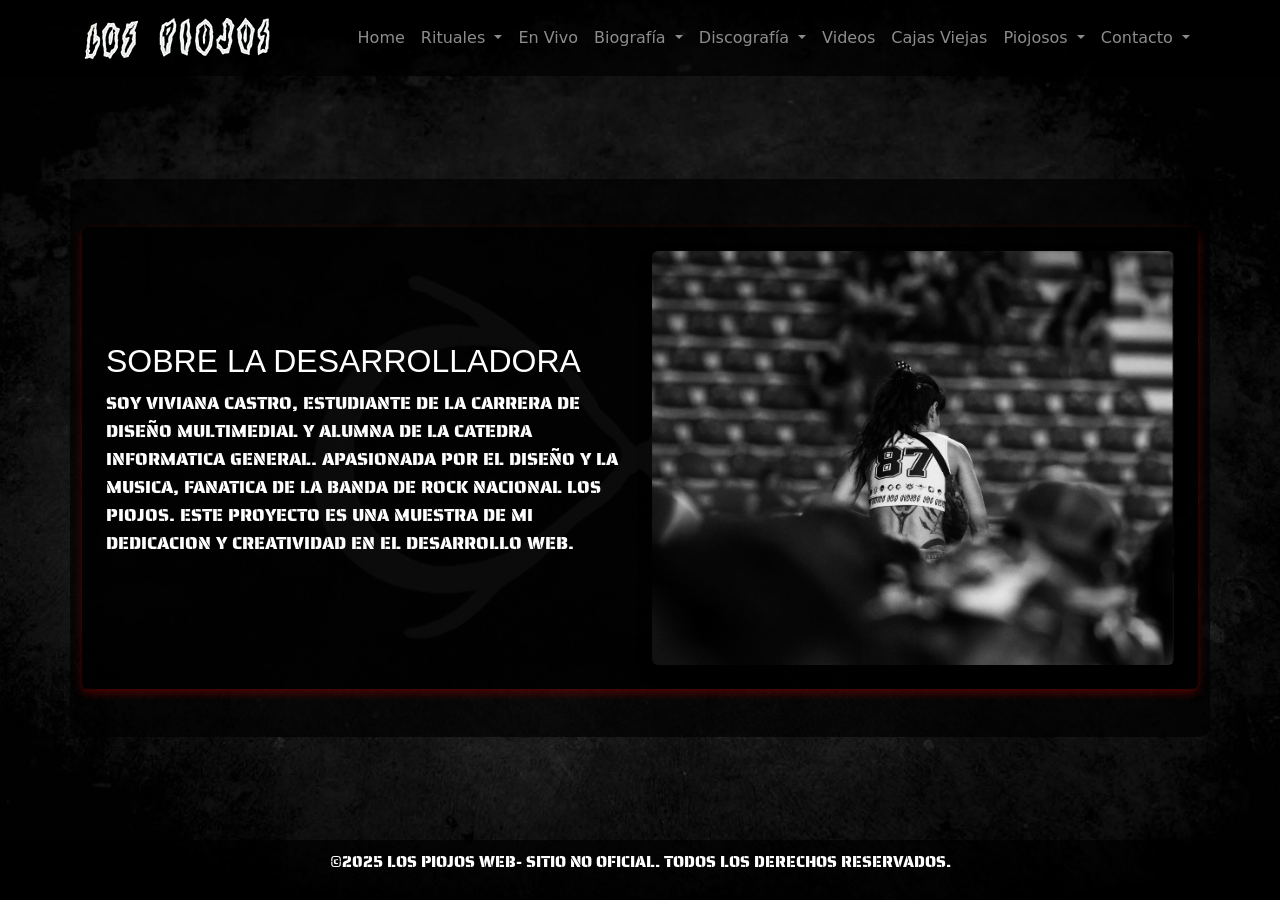
<file: contacto/desarrolladora.html>
<!DOCTYPE html>
<html lang="es">
<head>
    <meta charset="UTF-8">
    <meta name="viewport" content="width=device-width, initial-scale=1.0">
    <title>Los Piojos - Sitio Oficial Sobre la Desarrolladora</title>
     <!-- Enlace a archivo CSS -->
     <link rel="stylesheet" href="../css/estilos.css">
     <!-- Enlace a Bootstrap CSS -->
     <link href="https://cdn.jsdelivr.net/npm/bootstrap@5.3.3/dist/css/bootstrap.min.css" rel="stylesheet" integrity="sha384-QWTKZyjpPEjISv5WaRU9OFeRpok6YctnYmDr5pNlyT2bRjXh0JMhjY6hW+ALEwIH" crossorigin="anonymous">
           <!-- Enlace a Google Fonts -->
           <link rel="preconnect" href="https://fonts.googleapis.com">
           <link rel="preconnect" href="https://fonts.gstatic.com" crossorigin>
           <link href="https://fonts.googleapis.com/css2?family=Saira+Stencil+One&display=swap" rel="stylesheet">
</head>
<body>

<!-- Menu con Bootstrap -->
<nav class="navbar navbar-expand-lg navbar-dark bg-dark">
    <div class="container">
        <a class="navbar-brand" href="index.html">
            <img src="../imagenes/logo-blanco.png" alt="Los Piojos" class="logo-navbar">
        </a>
        <button class="navbar-toggler" type="button" data-bs-toggle="collapse" data-bs-target="#navbarNav">
            <span class="navbar-toggler-icon"></span>
        </button>
        <div class="collapse navbar-collapse" id="navbarNav">
            <ul class="navbar-nav ms-auto">
                <li class="nav-item">
                    <a class="nav-link" href="../index.html">Home</a>
                </li>
  
                <li class="nav-item dropdown">
                    <a class="nav-link dropdown-toggle" href="#" id="ritualesDropdown" role="button" data-bs-toggle="dropdown">
                        Rituales
                    </a>
                    <ul class="dropdown-menu">
                        <li><a class="dropdown-item" href="../rituales/index.html">Proximas Fechas</a></li>
                        <li><a class="dropdown-item" href="../rituales/novedades.html">Novedades</a></li>
                    </ul>
                </li>
  
                <li class="nav-item">
                    <a class="nav-link" href="../envivo/index.html">En Vivo</a>
                </li>
  
                <li class="nav-item dropdown">
                    <a class="nav-link dropdown-toggle" href="#" id="biografiaDropdown" role="button" data-bs-toggle="dropdown">
                        Biografía
                    </a>
                    <ul class="dropdown-menu">
                        <li><a class="dropdown-item" href="../biografia/index.html">Historia</a></li>
                        <li><a class="dropdown-item" href="../biografia/triviapiojosa.html">Trivia Piojosa</a></li>
                    </ul>
                </li>
  
                <li class="nav-item dropdown">
                    <a class="nav-link dropdown-toggle" href="#" id="discoDropdown" role="button" data-bs-toggle="dropdown">
                        Discografía
                    </a>
                    <ul class="dropdown-menu">
                        <li><a class="dropdown-item" href="../discografia/index.html">Álbumes</a></li>
                        <li><a class="dropdown-item" href="../discografia/letras.html">Letras</a></li>
                    </ul>
                </li>
  
                <li class="nav-item">
                    <a class="nav-link" href="../videos/index.html">Videos</a>
                </li>
  
                <li class="nav-item">
                    <a class="nav-link" href="../cajasviejas/index.html">Cajas Viejas</a>
                </li>

                <li class="nav-item dropdown">
                    <a class="nav-link dropdown-toggle" href="#" id="piojososDropdown" role="button" data-bs-toggle="dropdown">
                        Piojosos
                    </a>
                    <ul class="dropdown-menu">
                        <li><a class="dropdown-item" href="../piojosos/index.html">Trapos</a></li>
                        <li><a class="dropdown-item" href="../piojosos/tatuajeazul.html">Tatuaje Azul</a></li>
                        <li><a class="dropdown-item" href="../piojosos/artepiojoso.html">Arte Piojoso</a></li>
                    </ul>  

                <li class="nav-item dropdown">
                    <a class="nav-link dropdown-toggle" href="#" id="contactoDropdown" role="button" data-bs-toggle="dropdown">
                        Contacto
                    </a>
                    <ul class="dropdown-menu">
                        <li><a class="dropdown-item" href="../contacto/index.html">Formulario</a></li>
                        <li><a class="dropdown-item" href="../contacto/desarrolladora.html">Sobre la Desarrolladora</a></li>
                    </ul>
                </li>
            </ul>
        </div>
    </div>
  </nav>
  
  <!-- Fin Menu con Bootstrap -->
<main>

    <section class="dev-profile-container container py-5">
        <div class="dev-profile p-4 rounded">
            <div class="row align-items-center">
                <div class="col-lg-6 text-center text-lg-start">
                    <h1 class="dev-profile-title">Sobre la Desarrolladora</h1>
                    <p class="dev-profile-text">Soy Viviana Castro, estudiante de la carrera de Diseño Multimedial y alumna de la Catedra Informatica General.
                    Apasionada por el diseño y la musica, fanatica de la banda de rock nacional Los Piojos. Este proyecto es una muestra de mi dedicacion y creatividad en el desarrollo web.</p>
                </div>
                <div class="col-lg-6 text-center">
                    <img src="../contacto/imagenes/desarrolladora.PNG" alt="Viviana Castro" class="desarrolladora img-fluid rounded shadow">
                </div>
            </div>
        </div>
    </section>
    
</main>






    <footer class="text-center text-light bg-dark">
        <p>©2025 Los Piojos Web- Sitio No Oficial. Todos los derechos reservados.</p>
      </footer>      
      <script src="https://cdn.jsdelivr.net/npm/bootstrap@5.3.3/dist/js/bootstrap.bundle.min.js" integrity="sha384-YvpcrYf0tY3lHB60NNkmXc5s9fDVZLESaAA55NDzOxhy9GkcIdslK1eN7N6jIeHz" crossorigin="anonymous"></script>
 </body>
 </html>
</file>
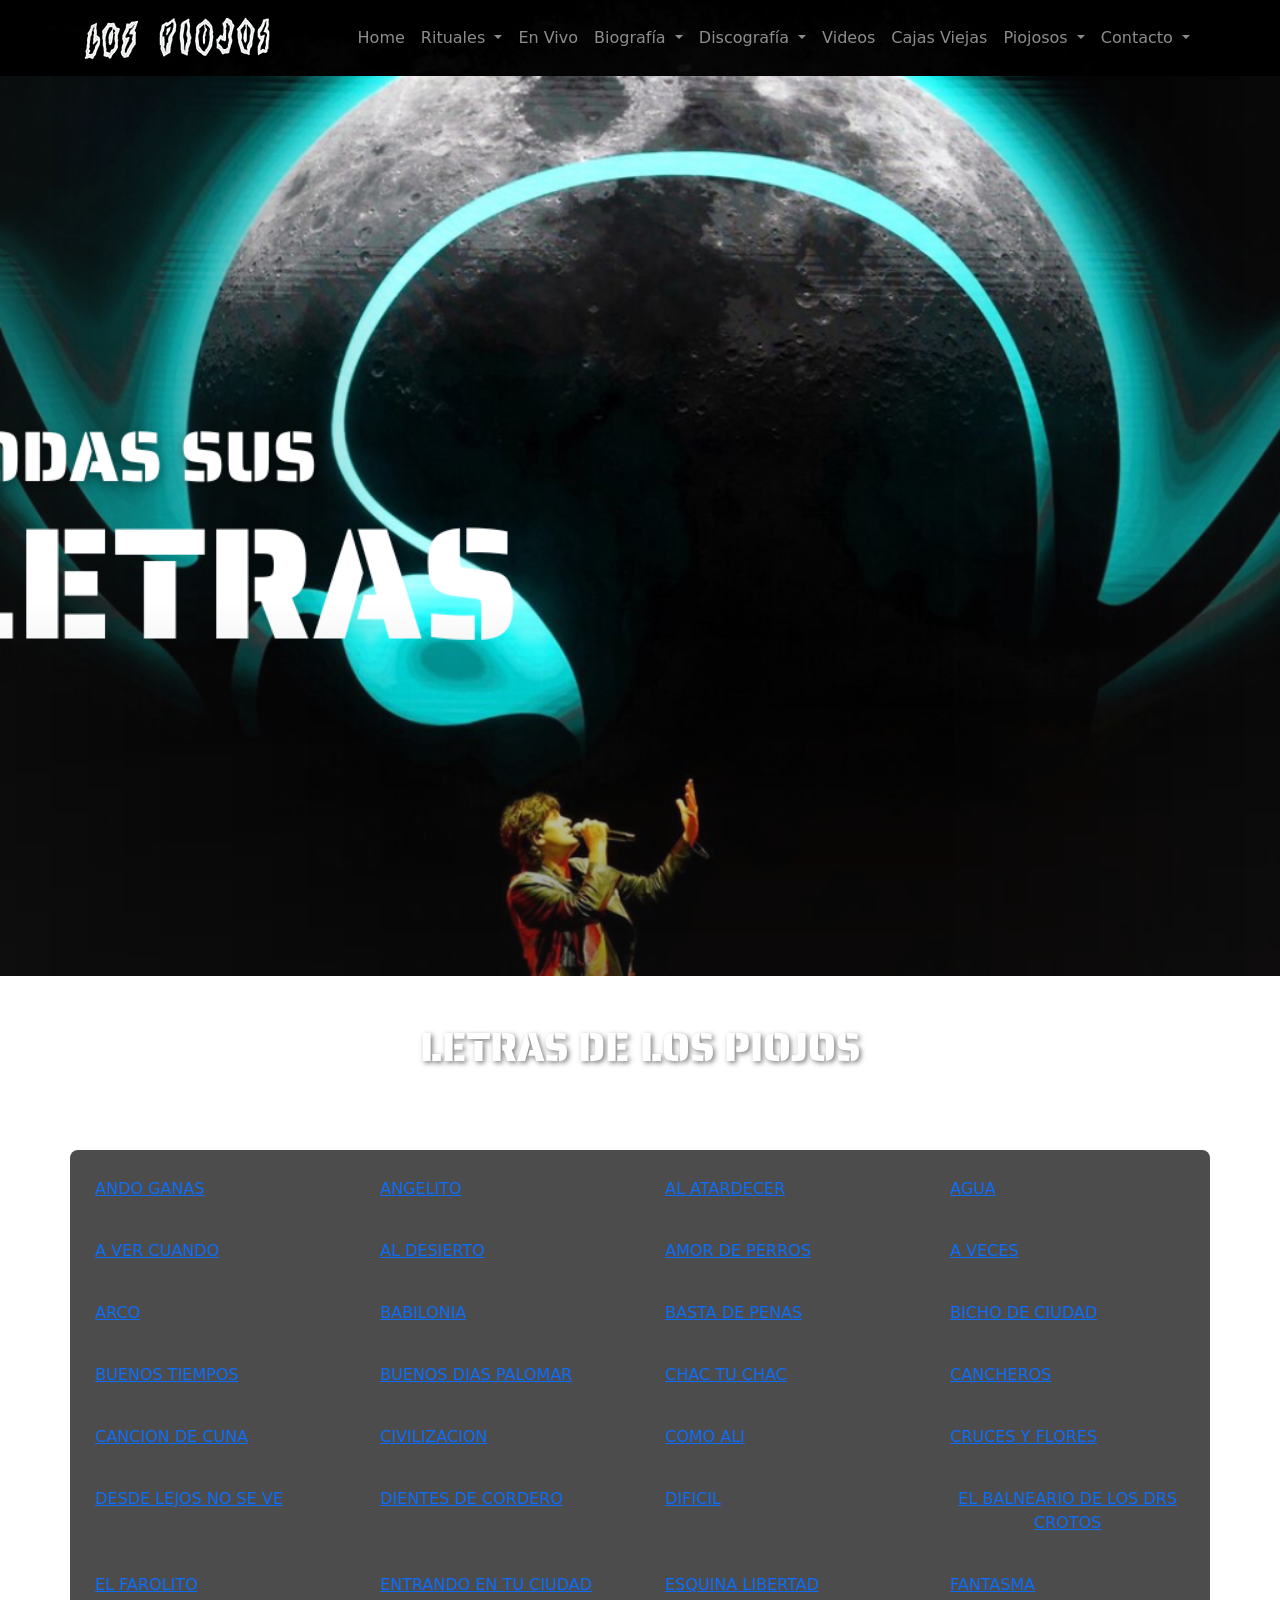
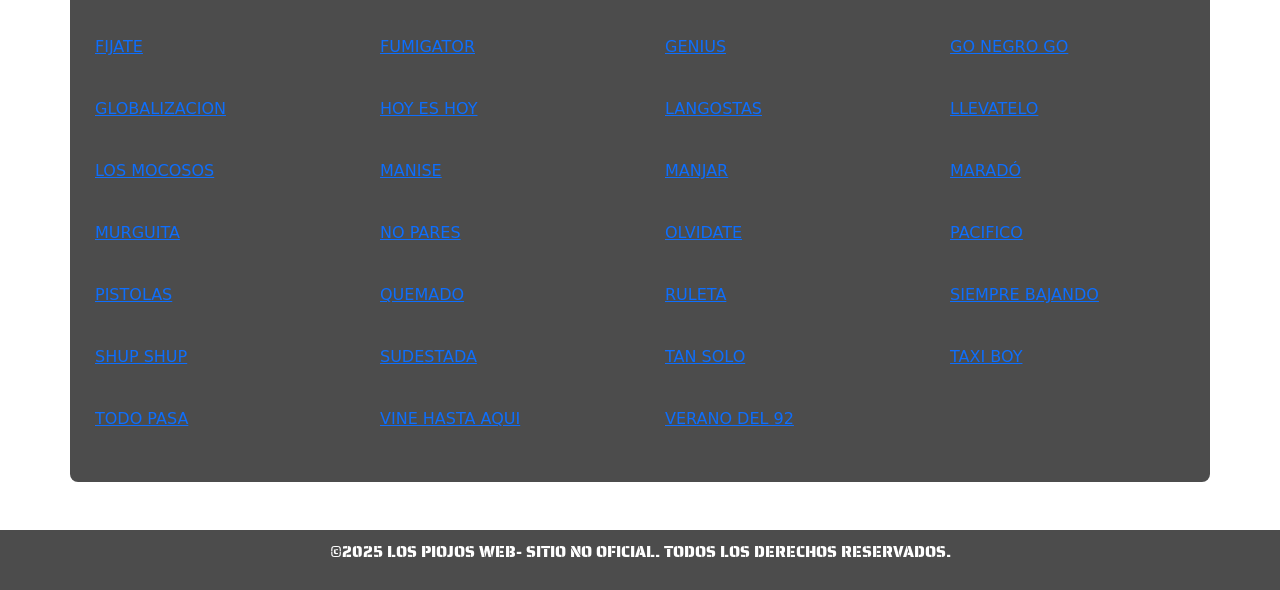
<file: discografia/letras.html>
<!DOCTYPE html>
<html lang="es">
<head>
    <meta charset="UTF-8">
    <meta name="viewport" content="width=device-width, initial-scale=1.0">
    <title>Los Piojos - Sitio Oficial | Letras</title>
     <!-- Enlace a archivo CSS -->
     <link rel="stylesheet" href="../css/estilos.css">
     <!-- Enlace a Bootstrap CSS -->
     <link href="https://cdn.jsdelivr.net/npm/bootstrap@5.3.3/dist/css/bootstrap.min.css" rel="stylesheet" integrity="sha384-QWTKZyjpPEjISv5WaRU9OFeRpok6YctnYmDr5pNlyT2bRjXh0JMhjY6hW+ALEwIH" crossorigin="anonymous">
    <!-- Fancybox CSS -->
    <link rel="stylesheet" href="https://cdn.jsdelivr.net/npm/@fancyapps/ui/dist/fancybox.css">
    <!-- Fancybox JS -->
    <script src="https://cdn.jsdelivr.net/npm/@fancyapps/ui/dist/fancybox.umd.js"></script>
     <!-- Enlace a Google Fonts -->
    <link rel="preconnect" href="https://fonts.googleapis.com">
    <link rel="preconnect" href="https://fonts.gstatic.com" crossorigin>
    <link href="https://fonts.googleapis.com/css2?family=Saira+Stencil+One&display=swap" rel="stylesheet">
</head>
<body>


<!-- Menu con Bootstrap -->
<nav class="navbar navbar-expand-lg navbar-dark bg-dark">
  <div class="container">
      <a class="navbar-brand" href="index.html">
          <img src="../imagenes/logo-blanco.png" alt="Los Piojos" class="logo-navbar">
      </a>
      <button class="navbar-toggler" type="button" data-bs-toggle="collapse" data-bs-target="#navbarNav">
          <span class="navbar-toggler-icon"></span>
      </button>
      <div class="collapse navbar-collapse" id="navbarNav">
          <ul class="navbar-nav ms-auto">
              <li class="nav-item">
                  <a class="nav-link" href="../index.html">Home</a>
              </li>

              <li class="nav-item dropdown">
                  <a class="nav-link dropdown-toggle" href="#" id="ritualesDropdown" role="button" data-bs-toggle="dropdown">
                      Rituales
                  </a>
                  <ul class="dropdown-menu">
                      <li><a class="dropdown-item" href="../rituales/index.html">Proximas Fechas</a></li>
                      <li><a class="dropdown-item" href="../rituales/novedades.html">Novedades</a></li>
                  </ul>
              </li>

              <li class="nav-item">
                  <a class="nav-link" href="../envivo/index.html">En Vivo</a>
              </li>

              <li class="nav-item dropdown">
                  <a class="nav-link dropdown-toggle" href="#" id="biografiaDropdown" role="button" data-bs-toggle="dropdown">
                      Biografía
                  </a>
                  <ul class="dropdown-menu">
                      <li><a class="dropdown-item" href="../biografia/index.html">Historia</a></li>
                      <li><a class="dropdown-item" href="../biografia/triviapiojosa.html">Trivia Piojosa</a></li>
                  </ul>
              </li>

              <li class="nav-item dropdown">
                  <a class="nav-link dropdown-toggle" href="#" id="discoDropdown" role="button" data-bs-toggle="dropdown">
                      Discografía
                  </a>
                  <ul class="dropdown-menu">
                      <li><a class="dropdown-item" href="../discografia/index.html">Álbumes</a></li>
                      <li><a class="dropdown-item" href="../discografia/letras.html">Letras</a></li>
                  </ul>
              </li>

              <li class="nav-item">
                  <a class="nav-link" href="../videos/index.html">Videos</a>
              </li>

              <li class="nav-item">
                  <a class="nav-link" href="../cajasviejas/index.html">Cajas Viejas</a>
              </li>

              <li class="nav-item dropdown">
                  <a class="nav-link dropdown-toggle" href="#" id="piojososDropdown" role="button" data-bs-toggle="dropdown">
                      Piojosos
                  </a>
                  <ul class="dropdown-menu">
                    <li><a class="dropdown-item" href="../piojosos/index.html">Trapos</a></li>
                    <li><a class="dropdown-item" href="../piojosos/tatuajeazul.html">Tatuaje Azul</a></li>
                    <li><a class="dropdown-item" href="../piojosos/artepiojoso.html">Arte Piojoso</a></li>
                </ul>
                </li>  

              <li class="nav-item dropdown">
                  <a class="nav-link dropdown-toggle" href="#" id="contactoDropdown" role="button" data-bs-toggle="dropdown">
                      Contacto
                  </a>
                  <ul class="dropdown-menu">
                      <li><a class="dropdown-item" href="../contacto/index.html">Formulario</a></li>
                      <li><a class="dropdown-item" href="../contacto/desarrolladora.html">Sobre la Desarrolladora</a></li>
                  </ul>
              </li>
          </ul>
      </div>
  </div>
</nav>

<!-- Fin Menu con Bootstrap -->


<main >
    <div>
      <section class="banner-seccion">
          <img src="../discografia/imagenes/banner-letras.png" alt="Letras" class="img-fluid">
      </section>
      </div>

 
    <!-- Contenedor general (igual que en las otras páginas) -->
    <div class= "py-5">
      <!-- Título de la página -->
      <div class="row mb-4">
        <div class="col">
            <h1 class="text-center letras-titulo">Letras de Los Piojos</h1>
          <p class="lead text-center">Explora las letras de tus canciones favoritas</p>
        </div>
      </div>
      <div id="lyrics-container" class="container contenedor-letras">
        <div class="row">
        <!-- letra 1 -->
        <div class="col-12 col-sm-6 col-lg-3 mb-4 lyric-item" data-title="Ando Ganas">
          <a data-fancybox data-src="#lyric-andoganas" href="javascript:;" class="btn btn-link">
            ANDO GANAS
          </a>
          <!-- Contenido oculto para Fancybox -->
          <div style="display: none;" id="lyric-andoganas" class="lyric-content">
            <h2>Ando Ganas (1992)</h2>
            <p>
              Ando ganas de encontrarte<br>
              Cuánto lejos que estás de acá<br>
              Ando ganas de encontrarte<br>
              Ando lejos, más no me da, no me da<br>
              <br>
              Llora (llora), llora mi pena de amor<br>
              Llora (llora), llora mi pena por vos<br>
              Llora (llora), llora mi pena de amor<br>
              Y amale<br>
              <br>
              A mí sí que me gustan tus piernas mecerse<br>
              Como si fueran olas<br>
              Por lo que se ve<br>
              Me gustó tu mar y tu canoa<br>
              <br>
              Ando ganas de encontrarte<br>
              De una buena vez por todas<br>
              El invierno largo se fue<br>
              Y ya cambiaron las modas<br>
              <br>
              Llora (llora), llora mi pena de amor<br>
              Llora (llora), llora mi pena por vos<br>
              Llora (llora), llora mi pena de amor<br>
              Y amale<br>
              <br>
              A mí sí que me gustan tus piernas mecerse<br>
              Como si fueran olas<br>
              Por lo que se ve<br>
              Me gustó tu mar y tu canoa<br>
              <br>
              A mí sí que me gustan tus piernas mecerse<br>
              Como si fueran olas<br>
              Por lo que se ve<br>
              Me gustó tu mar y tu canoa<br>
              <br>
              (Nadaré)<br>
              Solo una cosa te digo (nadaré)<br>
              Yo necesito un abrigo (nadaré)<br>
              Que en esta tierra hace frío (nadaré)<br>
              Si no estás al lado mío (nadaré)<br>
              Y como vos no hay ninguna (nadaré)<br>
              No brilla tanto la Luna (nadaré)<br>
              Ando ganas de encontrarte (nadaré)<br>
              Quiero llevarte pa' Marte (nadaré)<br>
              <br>
              (Pa-pa-pa-ra-ra-re, nadaré)<br>
              (Pa-pa-pa-ra-ra-re, nadaré)<br>
              (Pa-po-po-ra-ra-re, nadaré)<br>
              (Pa-po-po-ra-ra-re, nadaré)<br>
              (Na-na-na-ra-ra-re, nadaré)<br>
              (Na-na-na-ra-ra-re, nadaré)<br>
              (Ro-ro-ro-ra-ra-re, nadaré)<br>
              (Po-po-po-ra-ra-re, nadaré)<br>
            </p>
          </div>
        </div>
        <!-- letra 2 -->
        <div class="col-12 col-sm-6 col-lg-3 mb-4 lyric-item" data-title="Angelito">
          <a data-fancybox data-src="#lyric-angelito" href="javascript:;" class="btn btn-link">
            ANGELITO
          </a>
          <div style="display: none;" id="lyric-angelito" class="lyric-content">
            <h2>Angelito (1994)</h2>
            <p>
              Harto del viejo borracho<br>
              Angelito camina por la calle<br>
              Ángel caído, va<br>
              Ángel caído y sin talle<br>
              Una revancha, quizás<br>
              A lo que no pudo ser<br>
              Bronca que raja la espalda<br>
              Se está haciendo tarde y parece que va a llover<br>
              Harto del viejo borracho<br>
              Angelito camina por la calle<br>
              Un poco por caminar<br>
              Y mucho por olvidarse<br>
              Ángel caído, va<br>
              A lo que no pudo ser<br>
              Tirando de una esperanza y<br>
              Se está haciendo tarde y parece que va a llover<br>
              Voy a caminar, voy a descender<br>
              El subte tomar y después veré<br>
              (Hacia aquel lugar no quiero volver)<br>
              (Puedo conversar) con una pared<br>
              Subido al límite del<br>
              Viejo edificio<br>
              Angelito sonríe y se excita<br>
              De pensar en caer<br>
              Borde del atardecer<br>
              Todo por un precipicio y<br>
              Se está haciendo tarde y parece que va a llover<br>
              Voy a caminar, voy a descender<br>
              El subte tomar y después veré<br>
              (Hacia aquel lugar no quiero volver)<br>
              (Puedo conversar con una pared)<br>
            </p>
            </div>
        </div>
               <!-- letra 3 -->
               <div class="col-12 col-sm-6 col-lg-3 mb-4 lyric-item" data-title="Al Atardecer">
                <a data-fancybox data-src="#lyric-alatardecer" href="javascript:;" class="btn btn-link">
                 AL ATARDECER
                </a>
                <!-- Contenido oculto para Fancybox -->
                <div style="display: none;" id="lyric-alatardecer" class="lyric-content">
                  <h2>Al Atardecer (1996)</h2>
                  <p>
                    Al atardecer<br>
                    Cuando ella se va<br>
                    Al atardecer<br>
                    
                    Al atardecer<br>
                    Se va a trabajar<br>
                    Al atardecer<br>
                    
                    Va hasta la estación y se toma el tren<br>
                    Chiflan del furgón, miran del andén<br>
                    Al atardecer<br>
                    
                    Calles de Luna, gente sin fortuna y sin amor<br>
                    Luces y gatos, roces baratos, por un alcohol<br>
                    
                    Al atardecer<br>
                    Cruza la ciudad<br>
                    Al atardecer<br>
                    
                    Las calles de tierra<br>
                    Van quedando atrás<br>
                    Al atardecer, eh<br>
                    
                    ¿Hoy cómo estará? ¿Cuánto sacaré?<br>
                    Comisario sucio, ni lo quiero ver<br>
                    Al atardecer<br>
                    
                    Calles de Luna, gente sin fortuna y sin amor<br>
                    Luces y gatos, roces baratos, por un alcohol<br>
                    
                    No tengo mucho tiempo<br>
                    No tengo mucho tiempo, señor<br>
                    Aquí en la ciudad<br>
                    No tengo mucho tiempo<br>
                    No hace mucho tiempo, que estoy<br>
                    Aquí en la ciudad, ya ve<br>
                    
                    Va hasta la estación y se toma el tren<br>
                    El tercer vagón me dio suerte ayer<br>
                    Al atardecer<br>
                    
                    Va hasta la estación<br>
                    Y se toma el tren<br>
                    Al atardecer<br>
                    
                    Calles de Luna, gente sin fortuna y sin amor<br>
                    Luces y gatos, roces baratos, por un alcohol<br>
                    
                    No tengo mucho tiempo<br>
                    No tengo mucho tiempo, señor<br>
                    Aquí en la ciudad<br>
                    No tengo mucho tiempo<br>
                    No hace mucho tiempo, que estoy<br>
                    Aquí en la ciudad, ya ve<br>
                    
                    No tengo mucho tiempo (y si vos me das)<br>
                    No hace mucho tiempo que estoy (lo que yo busqué)<br>
                    Aquí en la ciudad, ya ve, ya ve, ya ve (alguien para estar)<br>
                    No tengo mucho tiempo (y si vos me das)<br>
                    No hace mucho tiempo que estoy (lo que yo busqué)<br>
                    Aquí en la ciudad, ya ve (alguien para estar)<br>
                    
                    Va hasta la estación<br>
                    Y se toma el tren<br>
                  </p>
                </div>
              </div>

                             <!-- letra 4 -->
                             <div class="col-12 col-sm-6 col-lg-3 mb-4 lyric-item" data-title="Agua">
                              <a data-fancybox data-src="#lyric-agua" href="javascript:;" class="btn btn-link">
                              AGUA
                              </a>
                              <!-- Contenido oculto para Fancybox -->
                              <div style="display: none;" id="lyric-agua" class="lyric-content">
                                <h2>Agua(1998)</h2>
                                <p>
                                  Agua, cómo te deseo<br>
                                  Agua, te miro y te quiero<br>
                                  Agua, corriendo en el tiempo<br>
                                  Agua, bailando en manos del Sol<br>
                                  
                                  Agua, sal de mi canilla<br>
                                  Quiero que me hagas cosquillas<br>
                                  Siempre, sonido sonriente<br>
                                  Dame, que es grande mi confusión<br>
                                  
                                  Agua, cayendo del cielo<br>
                                  Agua, con furia y sin freno<br>
                                  Lava todos mis recuerdos<br>
                                  Dame en tus hojas la bendición<br>
                                  
                                  Guerras, amores y juegos<br>
                                  Fuegos, relámpagos, truenos<br>
                                  Barcos, montañas y sueños<br>
                                  Todo descansa en tu corazón<br>
                                  
                                  Era clara, era vida, de mis manos<br>
                                  Se escurría<br>
                                  Me besaba, me envolvía<br>
                                  Pero siempre agua seguía<br>
                                  Amanecer, desnuda en tu ritual<br>
                                  Y así te encuentro, serena siempre<br>
                                  Era clara, era vida, de mis manos<br>
                                  Se escurría<br>
                                  
                                  Agua, ya sabemos cómo esto es<br>
                                  Agua, hay uno y si hay dos<br>
                                  No hay dos sin tres<br>
                                  
                                  Puede estar más fría y dura que vos<br>
                                  Puede deshacerse en ardiente vapor<br>
                                  Dame, dame, dame<br>
                                  Dame un poco de tu paz<br>
                                  Que mi confusión es grande<br>
                                  Y así ya no puedo más<br>
                                  
                                  Ui, ui, uh, ui, ui, uh<br>
                                  La tierra es tierra de color azul<br>
                                </p>
                              </div>
                            </div>

                            <!-- letra 5 -->
                            <div class="col-12 col-sm-6 col-lg-3 mb-4 lyric-item" data-title="A ver Cuando">
                              <a data-fancybox data-src="#lyric-avercuando" href="javascript:;" class="btn btn-link">
                             A VER CUANDO
                              </a>
                              <!-- Contenido oculto para Fancybox -->
                              <div style="display: none;" id="lyric-avercuando" class="lyric-content">
                                <h2>A ver Cuando (1998)</h2>
                                <p>
                                  Estas danzando otra vez, vos sola<br>
                                  Estas danzando otra vez<br>
                                  Estas pecando otra vez, vos sola<br>
                                  Estas pecando otra vez.<br>
                                  Pero yo te digo<br>
                                  La cosa es sencilla<br>
                                  No habrán dos sotanas, nena<br>
                                  En una capilla.<br>
                                  Estas volando otra vez, vos sola<br>
                                  Estas volando de a tres<br>
                                  Estas burlando mi fe, tan sola<br>
                                  Estas burlando mi fe :<br>
                                  Apago la mecha<br>
                                  Y beso lo que amo<br>
                                  Vos me confesabas, nena<br>
                                  Clavando mis manos.<br>
                                  A ver cuando, a ver cuando lo haces<br>
                                  Pero yo te digo...<br>
                                  A ver cuando, a ver cuando lo haces...<br>
                                  Enciendo la mecha<br>
                                  Y beso lo que amo...<br>
                                  A ver cuando...<br>
                                  A ver cuando...<br>
                                  A ver cuando...<br>
                                  A ver cuando...<br>
                                </p>
                              </div>
                            </div>
                           <!-- letra 6 -->
                           <div class="col-12 col-sm-6 col-lg-3 mb-4 lyric-item" data-title="Al desierto">
                            <a data-fancybox data-src="#lyric-aldesierto" href="javascript:;" class="btn btn-link">
                           AL DESIERTO
                            </a>
                            <!-- Contenido oculto para Fancybox -->
                            <div style="display: none;" id="lyric-aldesierto" class="lyric-content">
                              <h2>Al Desierto (2003)</h2>
                              <p>
                                No me mires<br>
                                Con desprecio<br>
                                Si te digo chau<br>
                                
                                Yo soy libre<br>
                                Yo soy eso<br>
                                Soy un preso de mi libertad<br>
                                
                                De rodillas<br>
                                No te rezo<br>
                                Ni aunque muera en este salitral<br>
                                
                                Dame el agua<br>
                                De tus besos<br>
                                Dame un poco de tu soledad<br>
                                
                                No me mires<br>
                                Con desprecio<br>
                                Si algun dia yo te digo<br>
                                Chau, chau, chau<br>
                                
                                Al desierto se van<br>
                                Los que quieren estar solos<br>
                                Cemento y metal, arena y sal<br>
                                
                                No te rías<br>
                                Del espejo<br>
                                Es la imagen que vos das<br>
                                
                                El buen gusto<br>
                                Quedó lejos<br>
                                Con las las risas de nuestra amistad<br>
                                
                                De rodillas<br>
                                Yo no llego<br>
                                Ni a la esquina para ir a chupar<br>
                                
                                Dame alguno<br>
                                De tus jugos<br>
                                Dame un poco de tu soledad<br>
                                
                                Y no me mires<br>
                                Con desprecio<br>
                                Si algun dia yo te digo<br>
                                Chau chau chau<br>
                                
                                Al desierto se van<br>
                                Los que quieren estar solos<br>
                                Cemento y metal, arena y sal<br>
                                
                                Al desierto se van<br>
                                Los que quieren estar solos<br>
                                Que igual que en la ciudad, te sentirás<br>
                              </p>
                            </div>
                          </div>

                            <!-- letra 7 -->
                           <div class="col-12 col-sm-6 col-lg-3 mb-4 lyric-item" data-title="Amor de Perros">
                            <a data-fancybox data-src="#lyric-amordeperros" href="javascript:;" class="btn btn-link">
                          AMOR DE PERROS
                            </a>
                            <!-- Contenido oculto para Fancybox -->
                            <div style="display: none;" id="lyric-amordeperros" class="lyric-content">
                              <h2>Amor de Perros (2003)</h2>
                              <p>
                                La vi pasar tan altanera<br>
                                La oí cantar a su manera<br>
                                Tenía esa luz en la mirada<br>
                                Sus piernas cortaban las lenguas del Sol<br>
                                
                                Todo eso fue tan suficiente<br>
                                Y sin pensar enfrente me crucé<br>
                                Casi sin vos, mostré los dientes<br>
                                Y del Caribe el perfume llegó<br>
                                
                                Noches de amor, suburbio y Luna<br>
                                Sombras en sombras no se dejan ver<br>
                                Lejos del dueño de tus ojos lejos<br>
                                Yo no me explico por qué estas con él<br>
                                
                                Porque hay un corazón que se parte<br>
                                Cuando te vas a ninguna parte<br>
                                Cuando vos sabés que tu lugar está aquí<br>
                                Aquí junto a mí<br>
                                
                                Hoy caminabas en cámara lenta<br>
                                Cuando mordí esa rosa a tus pies<br>
                                Y me ignoraste en forma tan violenta<br>
                                Y si me viste fingiste no ver<br>
                                
                                Porque hay un corazón que se parte<br>
                                Cuando te vas a ninguna parte<br>
                                Cuando vos sabés que tu lugar está aquí<br>
                                Aquí junto a mí<br>
                                
                                Porque hay un corazón que se parte<br>
                                Noches de amor, suburbio y Luna<br>
                                Cuando te vas a ninguna parte<br>
                                Sombras en sombras no se dejan ver<br>
                                Porque hay un corazón que se parte<br>
                                Lejos del dueño de tus ojos lejos<br>
                                Cuando te vas a ninguna parte<br>
                                Yo no me explico por qué estás con él<br>
                              </p>
                            </div>
                          </div>
                           <!-- letra 8 -->
                           <div class="col-12 col-sm-6 col-lg-3 mb-4 lyric-item" data-title="A Veces">
                            <a data-fancybox data-src="#lyric-aveces" href="javascript:;" class="btn btn-link">
                          A VECES
                            </a>
                            <!-- Contenido oculto para Fancybox -->
                            <div style="display: none;" id="lyric-aveces" class="lyric-content">
                              <h2>A Veces (1992)</h2>
                              <p>
                                A veces, yo quiero moverte<br>
                                A veces, yo quiero romperte<br>
                                
                                A veces, yo me vuelvo loco<br>
                                A veces, ay~ si no te toco<br>
                                
                                A veces, voy pateando el piso<br>
                                A veces, solo me deslizo<br>
                                
                                A veces, a veces se ceva<br>
                                Y entonces, ella es mi problema<br>
                                
                                Y son las cosas del destino, y son las cosas de la suerte<br>
                                Voy a salir nena a buscarte y vas a ver cuando te encuentre<br>
                                
                                A veces, yo quiero moverte<br>
                                A veces, yo quiero tenerte<br>
                                
                                A veces, ella es la locura<br>
                                A veces, yo quiero tenerte<br>
                                A veces, solo ella me cura<br>
                                
                                Y son las cosas del destino, y son las cosas de la suerte<br>
                                Voy a salir nena a buscarte y vas a ver cuando te encuentre<br>
                                
                                A veces<br>
                                
                                A veces, me muevo<br>
                                A veces, me muero<br>
                                
                                Cuando decís te quiero, eso es lo que quiero sentir<br>
                                Cuando decís te amo, cuando decis lo que decis<br>
                                Cuando decis te quiero, eso es lo que quiero sentir<br>
                                Cuando decis te amo, cuando decis lo que decis<br>
                                Cuando decis te quiero, ¡cuando decis te quiero!<br>
                                Cuando decis te amo, uh cuando de, uh cuando de, cuando de, cuando de<br>
                                Cuando decis te quiero, eso es lo que quiero sentir<br>
                                Cuando decis te amo<br>
                                
                                A veces<br>
                              </p>
                            </div>
                          </div>                          
                     

                           <!-- letra 10 -->
                           <div class="col-12 col-sm-6 col-lg-3 mb-4 lyric-item" data-title="Arco">
                            <a data-fancybox data-src="#lyric-arco" href="javascript:;" class="btn btn-link">
                          ARCO
                            </a>
                            <!-- Contenido oculto para Fancybox -->
                            <div style="display: none;" id="lyric-arco" class="lyric-content">
                              <h2>Arco (1994)</h2>
                              <p>
                                Arco<br>
                                Despacio tiro<br>
                                En un segundo se derrumba<br>
                                De un suspiro.<br>
                                Guachos de pa y de mamá<br>
                                Julieta mía estoy colgando<br>
                                De la escala.<br>
                                Luces<br>
                                De las estrellas<br>
                                Como encerrarlas aquí dentro,<br>
                                En mi botella.<br>
                                Parches<br>
                                Tan mal cosidos<br>
                                No va quedando un pichón sano<br>
                                En este nido.<br>
                                Pampa<br>
                                Cerrá las piernas<br>
                                Te quiero libre del cafisho<br>
                                Que gobierna.<br>
                                Nadie<br>
                                Del otro lao<br>
                                Nadie la cuenta<br>
                                Nadie ha pagao.<br>
                                Movete así, movete así<br>
                                Movete así, movete así<br>
                                Movete así, movete así<br>
                                Sacudite nena.<br>
                                Movete así, movete así,<br>
                                Sacudite nena<br>
                                Ya nunca no, pasará mi pena<br>
                                No pasará mi pena?<br>
                                Sacudite nena<br>
                                No pasará mi pena?<br>
                                Nuestra pena<br>
                                Sacudite nena...<br>
                                Arco...<br>
                                Arco...<br>
                                Arco...<br>
                                Arco...<br>
                              </p>
                            </div>
                          </div> 
                           <!-- letra 11 -->
                           <div class="col-12 col-sm-6 col-lg-3 mb-4 lyric-item" data-title="Babilonia">
                            <a data-fancybox data-src="#lyric-babilonia" href="javascript:;" class="btn btn-link">
                          BABILONIA
                            </a>
                            <!-- Contenido oculto para Fancybox -->
                            <div style="display: none;" id="lyric-babilonia" class="lyric-content">
                              <h2>Babilonia (1994)</h2>
                              <p>
                                Betembó, betembó, betembó, betembó<br>
                                Betembó, betembó, betembó, betembó<br>
                                Betembó, betembó, betembó, betembó<br>
                                Betembó, betembó, betembó, betembó<br>
                                Algo, nena, algo está pasando<br>
                                Cae Babilonia, ya<br>
                                Algo, nena, algo está pasando<br>
                                Cae Babilonia, ya<br>
                                Guardia, la vieja<br>
                                Guarda con vieja<br>
                                Betembó, betembó, betembó, betembó<br>
                                Betembó, betembó, betembó, betembó<br>
                                Algo, nena, algo está pasando<br>
                                Cae Babilonia, ya<br>
                                Algo, nena, algo está pasando<br>
                                Cae Babilonia, ya<br>
                                Guardia, la vieja<br>
                                Guarda con vieja<br>
                                Betembó, betembó, betembó, betembó<br>
                                Betembó, betembó, betembó, betembó<br>
                                Algo, nena (betembó) arde Babilonia (betembó)<br>
                                Algo, nena (betembó) arde Babilonia (betembó)<br>
                                Tanto tiempo ha pasado, y vuelve a pasar (guardia, la vieja)<br>
                                Tanto tiempo ha pasado, y vuelve a pasar (guarda con vierja)<br>
                                Tantas cosas han pasado, y vuelven a pasar (guardia, la vieja)<br>
                                Tanto tiempo ha pasado, y vuelve a pasar (guarda con vierja)<br>
                                Algo, nena, algo está pasando (betembó, betembó)<br>
                                Cae Babilonia, ya (betembó, betembó)<br>
                                Algo, nena, algo está pasando (betembó, betembó)<br>
                                Cae Babilonia, ya (betembó, betembó)<br>
                              </p>
                            </div>
                          </div>    
                           <!-- letra 12 -->
                           <div class="col-12 col-sm-6 col-lg-3 mb-4 lyric-item" data-title="Basta de Penas">
                            <a data-fancybox data-src="#lyric-bastadepenas" href="javascript:;" class="btn btn-link">
                          BASTA DE PENAS
                            </a>
                            <!-- Contenido oculto para Fancybox -->
                            <div style="display: none;" id="lyric-bastadepenas" class="lyric-content">
                              <h2>Basta de Penas (2007)</h2>
                              <p>
                                Cuál es tu pena<br>
                                caminás como la reina<br>
                                en la colmena<br>
                                
                                Cuál es tu pena<br>
                                si cortaste con sal tibia<br>
                                tus cadenas<br>
                                
                                Ya nadie puede ignorarte<br>
                                ya conocen tu dolor<br>
                                ya tu risa tiene música<br>
                                y tu voz tiene color<br>
                                
                                Basta de penas<br>
                                ¿Cuántas veces soñaste<br>
                                con esta escena?<br>
                                Cuál es tu pena<br>
                                ¿Te olvidás de aquella sopa como cena?<br>
                                
                                Cada día trae siempre<br>
                                todo lo que no pasó<br>
                                hoy tenés camino libre<br>
                                ya sabés lo que es peor<br>
                                
                                Hay quien siempre está llorando<br>
                                y culpa todo alrededor<br>
                                Hay quien abre una ventana<br>
                                en medio de un paredón<br>
                                
                                Ah ah ah<br>
                                basta ya de pena por acá<br>
                                Ah ah ah<br>
                                basta ya de pena por acá<br>
                                
                                Cuál es tu pena<br>
                                caminás como una reina en la colmena<br>
                                Yo estaba enojado y triste<br>
                                el día que te conocí<br>
                                triste porque estaba solo<br>
                                y enojado porque sí<br>
                                
                                Vos estabas trabajando<br>
                                donde no querías estar<br>
                                en el lugar menos pensado<br>
                                puede haber felicidad<br>
                                
                                Ah ah ah<br>
                                basta ya de pena por acá<br>
                                Ah ah ah<br>
                                basta ya de pena por acá<br>
                                
                                Como un barco sin la vela ni el motor<br>
                                una hoja en el viento sin control<br>
                                vas dejando ir los días sin historia<br>
                                el tiempo no va a esperar tu desición<br>
                                
                                Ah ah ah<br>
                                basta ya de pena por acá<br>
                                Ah ah ah<br>
                                basta ya de pena por acá<br>
                                
                                Mi canción es muy sencilla<br>
                                y contiene una verdad<br>
                                en el pozo más oscuro<br>
                                puede haber felicidad<br>
                              </p>
                            </div>
                          </div>    
                            <!-- letra 13 -->
                            <div class="col-12 col-sm-6 col-lg-3 mb-4 lyric-item" data-title="Bicho de Ciudad">
                              <a data-fancybox data-src="#lyric-bichodeciudad" href="javascript:;" class="btn btn-link">
                            BICHO DE CIUDAD
                              </a>
                              <!-- Contenido oculto para Fancybox -->
                              <div style="display: none;" id="lyric-bichodeciudad" class="lyric-content">
                                <h2>Bicho de ciudad (2007)</h2>
                                <p>
                                  ¿Qué voy a hacer con tanto cielo para mí?<br>
                                  Voy a volar, yo soy un bicho de ciudad<br>
                                  ¿Qué voy a hacer?, ¿cuál es el camino a seguir?<br>
                                  Voy a soñar con ese beso al regresar<br>
                                  
                                  Cierro los ojos, no imagino algo mejor<br>
                                  Respiro hondo y tomo el vino<br>
                                  
                                  Y no te asustes si me río como un loco<br>
                                  Es necesario que a veces sea así<br>
                                  ¿Será la vida que siempre nos pega un poco<br>
                                  Nos encandila con lo que está por venir?<br>
                                  
                                  ¿Qué voy a hacer con tanto cielo para mí?<br>
                                  Voy a volar, yo soy un bicho de ciudad<br>
                                  Bajo un árbol me refugio del calor<br>
                                  En el silencio, escucho el río<br>
                                  
                                  Y no te asustes si me río como un loco<br>
                                  Es necesario que mañana sea así<br>
                                  ¿Será la vida que siempre nos pega un poco<br>
                                  Nos encandila con lo que está por venir?<br>
                                  
                                  Tengo algo mal pensado<br>
                                  Little baby en el colchón<br>
                                  Lloviznando de repente<br>
                                  ¿Dónde está mi amor?<br>
                                  
                                  Llegué de lejos<br>
                                  Yo te quiero en lo que se de<br>
                                  Alguien que te está buscando<br>
                                  Sed hay en sus manos<br>
                                  
                                  Es perfecto el aire<br>
                                  La cumbre bajo el Sol<br>
                                  De lo que quede de mí<br>
                                  Te llevo un poco<br>
                                  
                                  Y no te asustes si me río como un loco<br>
                                  Es necesario que mañana sea así<br>
                                  ¿Será la vida que siempre nos pega un poco<br>
                                  Nos encandila con lo que está por venir?<br>
                                </p>
                              </div>
                            </div>
                            <!-- letra 14 -->
                            <div class="col-12 col-sm-6 col-lg-3 mb-4 lyric-item" data-title="Buenos Tiempos">
                              <a data-fancybox data-src="#lyric-buenostiempos" href="javascript:;" class="btn btn-link">
                            BUENOS TIEMPOS
                              </a>
                              <!-- Contenido oculto para Fancybox -->
                              <div style="display: none;" id="lyric-buenostiempos" class="lyric-content">
                                <h2>Buenos Tiempos (1998)</h2>
                                <p>
                                Yo se que vendrán buenos tiempos<br>
                                Y si ahora llueve mejor.<br>
                                Yo se que vendrán buenos tiempos<br>
                                Y si ahora llueve mejor.<br>
                                Porque en el barro te viste crecer<br>
                                Porque del barro sos vos<br>
                                Porque del barro supiste beber<br>
                                No se olvida el amargo sabor.<br>
                                Yo se que en silencio has llorado<br>
                                Mordiendo una decepción<br>
                                Yo se que la noche ha fugado<br>
                                Y te has secado en el sol<br>
                                Y no buscaste culpables, a ver<br>
                                Y no escuchaste al soplón<br>
                                Y no dejaste de empujar, tal vez<br>
                                Porque quieto se siente peor.<br>
                                Y que cambien las luces de aquí<br>
                                Dale vuelta al colchón<br>
                                Desde el fondo de la calle<br>
                                Viste crecer charlatanes y alguna traición.<br>
                                Amigos, hermanos del alma<br>
                                Compañeros de emoción<br>
                                La vida nos trae en sus palmas<br>
                                Al comenzar la función<br>
                                Que la esperanza no quede empañada<br>
                                Por un triste nubarrón<br>
                                Abandonar es mas fácil que nada<br>
                                Yo se que otra vez habrá sol.<br>
                                Y que cambien las luces de aquí..<br>.
                                Y que cambien las luces de aquí...<br>
                                </p>
                              </div>
                            </div>                                     
                            <!-- letra 15 -->
                            <div class="col-12 col-sm-6 col-lg-3 mb-4 lyric-item" data-title="Buenos Días Palomar">
                              <a data-fancybox data-src="#lyric-buenosdiaspalomar" href="javascript:;" class="btn btn-link">
                            BUENOS DIAS PALOMAR
                              </a>
                              <!-- Contenido oculto para Fancybox -->
                              <div style="display: none;" id="lyric-buenosdiaspalomar" class="lyric-content">
                                <h2>Buenos Días Palomar (2007)</h2>
                                <p>
                                Un barco vikingo<br>
                                Va surcando el Maldonado<br>
                                Para allá<br>
                                Para allá<br>
                                Lluvia negra<br>
                                Lluvia como piedra<br>
                                En la vela de metal<br>
                                Oh oh oh<br>
                                
                                Árboles desiertos<br>
                                Y una calle azul de invierno<br>
                                Y el motor<br>
                                De un avión<br>
                                Algo es extraño<br>
                                Todo esta como hace años<br>
                                Como ayer<br>
                                Como hoy<br>
                                
                                Te veo<br>
                                Sonriente<br>
                                Con la inglesa ahí enfrente<br>
                                Verano<br>
                                Se siente<br>
                                En tu ropa liviana<br>
                                
                                Siestas el campito<br>
                                Polvo y cielo y un fulbito<br>
                                Sin final<br>
                                Sin final<br>
                                Paredes de fuego<br>
                                En los cardos en enero<br>
                                Y escapar<br>
                                Escapar<br>
                                
                                Y el viejo Coco donde va<br>
                                Siempre con su renguera<br>
                                Y el viejo Coco donde va<br>
                                Va en su Chevrolet<br>
                                
                                Y caminábamos a la par<br>
                                Y caminábamos a la vez<br>
                                Una mañana tus ojos miel<br>
                                Y tu paladar<br>
                                
                                Oh oh oh<br>
                                
                                Beto se despide<br>
                                Y Firulais que lo sigue<br>
                                Mírenlos, mírenlos<br>
                                Fondo de la escuela<br>
                                Alguien prende una vela<br>
                                Y el motor<br>
                                Del avión<br>
                                
                                Y si te digo que no sé<br>
                                Si te digo que me voy<br>
                                Si te digo que me quedo<br>
                                Porque amo tu color<br>
                                
                                Bicicletas otras vez<br>
                                En la tierra bajo el Sol<br>
                                Buenos días Palomar<br>
                                Unos quieren y otros son<br>
                                
                                Te veo, sonriente<br>
                                
                                Y el viejo Coco donde va<br>
                                
                                Y caminábamos a la par<br>
                                
                                Bicicletas otra vez<br>
                                
                                Llegar, buscar, jugar, abrir<br>
                                Amar, caer, dejar, sufrir<br>
                                Volver, probar, pagar, seguir<br>
                                Anduve tanto tiem' dando vueltas<br>
                                Así amor, que hace ami amor<br>
                                Mi cama individual<br>
                                Viene en bombo, bebé<br>
                                Celebralo bailá<br>
                                Ahí va el tambor<br>
                                Tibio no bailes<br>
                                Tibio no bailé<br>
                                
                                Me querés decir adonde<br>
                                Adonde se fue y se esconde<br>
                                Me querés decir adonde<br>
                                Va la sombra de lo que era<br>
                                
                                Si vos querés estar libre<br>
                                Si querés alto volar<br>
                                Que haya un hachazo en tu ojo<br>
                                Pero una flor en tu ojal<br>
                                Si vos querés estar libre<br>
                                </p>
                              </div>
                            </div>  
  
                             <!-- letra 16 -->
                             <div class="col-12 col-sm-6 col-lg-3 mb-4 lyric-item" data-title="Chac tu Chac">
                              <a data-fancybox data-src="#lyric-chac" href="javascript:;" class="btn btn-link">
                            CHAC TU CHAC
                              </a>
                              <!-- Contenido oculto para Fancybox -->
                              <div style="display: none;" id="lyric-chac" class="lyric-content">
                               
                                <h2>Chac Tu Chac (1992)</h2>
                                <p>
                                Si vos querés estar libre<br>
                                Si querés alto volar<br>
                                No dejes que te den el tiro<br>
                                Cuando empezás a aletear<br>
                                Si vos querés estar libre<br>
                                Cuidate de mendigar<br>
                                Que haya un hachazo en tu ojo<br>
                                Pero una flor en tu ojal<br>
                                Si no<br>
                                ¡chac tu chac! ¡tu chac chac! (repite)<br>
                                Si vos querés estar libre<br>
                                Tomás cualquier elixir<br>
                                Ella se hace visible<br>
                                Ella se hace sentir<br>
                                El rey es rey porque baila<br>
                                Pero se puede caer<br>
                                Bailarás sobre la cáscara<br>
                                De banana<br>
                                Cuando te pongas de pie<br>
                                ¡chac tu chac!...<br>
                                Si vos querés estar libre<br>
                                Si querés alto volar<br>
                                No dejes que te den el tiro<br>
                                Cuando empezás a aletear<br>
                                El rey es rey porque baila<br>
                                Pero se puede caer<br>
                                Bailarás sobre la cáscara<br>
                                De banana<br>
                                ¿cuándo?<br>
                                Cuando te pongas de pie<br>
                                ¡chac tu chac!...<br>
                                </p>
                              </div>
                            </div>
                            <!-- letra 17 -->
                            <div class="col-12 col-sm-6 col-lg-3 mb-4 lyric-item" data-title="Cancheros">
                              <a data-fancybox data-src="#lyric-cancheros" href="javascript:;" class="btn btn-link">
                            CANCHEROS
                              </a>
                              <!-- Contenido oculto para Fancybox -->
                              <div style="display: none;" id="lyric-cancheros" class="lyric-content">
                               
                                <h2>Cancheros (1992)</h2>
                                <p>
                                No queremos las migas, no queremos la hiel<br>
                                No queremos la mugre nena que joder.<br>
                                No queremos las sobras, no queremos la piel,<br>
                                No somos tus mendigos, digo que va´cer<br>
                                No queremos pasarle la lengua a tu papel<br>
                                No queremos los restos de tu buena fe.<br>
                                No queremos la tuca, ni tu cara de pescadito<br>
                                Regalando premios desde t.v.<br>
                                Solo quieren que te rías (que triste debe ser)<br>
                                Acostado, sin un cobre, estás cansado de esta vida pobre.<br>
                                Parece fácil, parece que lo es<br>
                                Pero cuando te pega te quiero ver que hacés<br>
                                Toda la vida mirando pasar a los cancheros que sabían a hablar<br>
                                Quedaste, encerrado, con un corazón acorralado<br>
                                Fumando, fumando, fumando, fumando<br>
                                Fumando, fumando, mirando la ventana<br>
                                Fumando, fumando, fumando, fumando<br>
                                Fumando, fumando, fumando marihuana<br>
                                Y hubo un día en que no pudiste soportar<br>
                                Y saliste a la calle porque tenías que gritar<br>
                                ¿y los cancheros? ... muertos<br>
                                Los cancheros los cancheros muertos<br>
                                ¿los cancheros? ... muertos<br>
                                Los cancheros los cancheros los cancheros muertos<br>
                                Comenzaste a buscar alguien que tuviera magia para dar<br>
                                Comenzaste a buscar un corazón simple<br>
                                Un corazón abierto, un corazón de bombo, un corazón de bombo.<br>
                                </p>
                              </div>
                            </div>
                            <!-- letra 18 -->
                            <div class="col-12 col-sm-6 col-lg-3 mb-4 lyric-item" data-title="Cancion de Cuna">
                              <a data-fancybox data-src="#lyric-canciondecuna" href="javascript:;" class="btn btn-link">
                            CANCION DE CUNA
                              </a>
                              <!-- Contenido oculto para Fancybox -->
                              <div style="display: none;" id="lyric-canciondecuna" class="lyric-content">
                              
                                <h2>Canción de Cuna (2003)</h2>
                                <p>
                                Quiero que te duermas como un Sol<br>
                                Que se acuesta en un campo de trigo<br>
                                Tengo aquí en mi pecho un corazón<br>
                                Igualito al hueco de tu ombligo<br>
                                Sabes quien temblaba, cuando ibas a nacer<br>
                                Sabes que pensé, que por ahí no ibas a poder<br>
                                Sabes quien te puso en el pecho de mamá, ooh<br>
                                
                                Debe ser que me pediste un día una canción<br>
                                Que fuera del corazón, ahí te va<br>
                                Vamos a correr un rato que hay tiempo nomás<br>
                                Hay tiempo nomás, todo el tiempo<br>
                                
                                Nunca nadie me dio tanta luz<br>
                                Para nadie fui tan importante<br>
                                Nunca quise ver tan lejos al dolor<br>
                                Con verte crecer tengo bastante<br>
                                Dientes asomando y dibujos en la piel<br>
                                Todas las mañanas mi motor vos encendés<br>
                                Mil relojes no marcan las horas como vos, oh<br>
                                
                                Debe ser que me pediste un día una canción<br>
                                Que fuera del corazón, ahí te va<br>
                                Vamos a correr un rato que hay tiempo nomás<br>
                                Hay tiempo nomás, todo el tiempo
                                
                                Vamos a besar la nieve y vamos a volar<br>
                                Vamos a besar este cielo<br>
                                Nada, nada, nunca nada nos va a separar<br>
                                Somos una llama en el invierno<br>
                                
                                Le pedi al Señor<br>
                                Que me diera un amor<br>
                                Nunca pensé sería tan profundo<br>
                                
                                Le pedi al Señor<br>
                                Que me diera un amor<br>
                                Nunca pensé sería tan profundo<br>
                                
                                Le pedi al Señor<br>
                                Que me diera un amor<br>
                                Nunca pensé sería tan profundo<br>
                                
                                Le pedi al Señor<br>
                                Que me diera un amor<br>
                                Nunca pensé sería tan profundo<br>
                                </p>
                              </div>
                            </div> 
                             <!-- letra 19 -->
                             <div class="col-12 col-sm-6 col-lg-3 mb-4 lyric-item" data-title="Civilización">
                              <a data-fancybox data-src="#lyric-civilizacion" href="javascript:;" class="btn btn-link">
                            CIVILIZACION
                              </a>
                              <!-- Contenido oculto para Fancybox -->
                              <div style="display: none;" id="lyric-civilizacion" class="lyric-content">
                                <h2>Civilización (2007)</h2>
                                <p>
                                Hay algo que está sonando<br>
                                Seguro que ya lo oías<br>
                                La tierra está vibrando<br>
                                Con distinta melodía<br>
                                
                                Ni dioses locos de furia<br>
                                Ni demonios vengativos<br>
                                Ni naves extraterrestres<br>
                                Ni algún cometa perdido<br>
                                
                                La historia es mucho más clara<br>
                                Y tiene también sentido<br>
                                La tierra se está quitando<br>
                                De encima al peor enemigo<br>
                                
                                Vienen los cuatro jinetes<br>
                                Cabalgando vienen digo<br>
                                Agua, tierra, fuego y aire<br>
                                Vienen de tu propio ombligo<br>
                                
                                Oh oh oh oh oh<br>
                                Cosas de la civilización<br>
                                Oh oh oh oh oh<br>
                                Cosas de la civilización<br>
                                
                                Que todo ya está montado<br>
                                Que millones de despidos<br>
                                El camino es complicado<br>
                                Quizá como nunca ha sido<br>
                                
                                Anoche soñé con Manu<br>
                                Y esta melodía cantaba<br>
                                Alguien encendía un asado<br>
                                Alguien de lejos llegaba<br>
                                
                                Y si viene un río gris<br>
                                Que separa al mundo en dos<br>
                                Quisiera quedar del mismo<br>
                                Lado nena que vos<br>
                                
                                Y si viene un río gris<br>
                                Que separa al mundo en dos<br>
                                Quisiera quedar del mismo<br>
                                Lado nena que vos<br>
                                
                                Oh oh oh oh oh<br>
                                Cosas de la civilización<br>
                                Oh oh oh oh oh<br>
                                Cosas de la civilización<br>
                                
                                Un nuevo desierto<br>
                                Un nuevo granizo<br>
                                Saben quien lo hizo<br>
                                Anda por acá<br>
                                
                                Dios perdona<br>
                                El hombre a veces<br>
                                La naturaleza nunca<br>
                                Anda por acá por acá por acá<br>
                                
                                No te olvides del mamut<br>
                                Que no terminó el vermú<br>
                                No te olvides del mamut<br>
                                Que no terminó el vermú<br>
                                Anda por allá<br>
                                
                                Y si viene un río gris<br>
                                Que separa al mundo en dos<br>
                                Quisiera quedar del mismo<br>
                                Lado nena que vos<br>
                                Y si viene un río gris<br>
                                Que separa al mundo en dos<br>
                                Quisiera quedar del mismo<br>
                                Lado nena que vos<br>
                                
                                Oh oh oh oh oh<br>
                                Cosas de la civilización<br>
                                </p>
                              </div>
                            </div>
                            <!-- letra 20 -->
                            <div class="col-12 col-sm-6 col-lg-3 mb-4 lyric-item" data-title="Como Alí">
                              <a data-fancybox data-src="#lyric-comoali" href="javascript:;" class="btn btn-link">
                            COMO ALI
                              </a>
                              <!-- Contenido oculto para Fancybox -->
                              <div style="display: none;" id="lyric-comoali" class="lyric-content">
                                <h2>Como Alí (2003)</h2>
                                <p>
                                Es la nueva sensación<br>
                                La nueva generación<br>
                                Es un salto<br>
                                Es un frenesí<br>
                                
                                Rebotando por doquier<br>
                                De la villa hasta Blaquier<br>
                                Soy Jacobo Flash<br>
                                El saltarín<br>
                                
                                Hay un bombo criminal<br>
                                Un relámpago virtual<br>
                                Hay enanos corriendo por ahí<br>
                                
                                Hay mujeres que no son<br>
                                Dealer, pifia su poción<br>
                                Y yo recién llegado de Chajarí<br>
                                
                                Rebotín, rebotán<br>
                                De la Vera Vera Land<br>
                                De la pista a la cabina<br>
                                Cuantos bichos tiene encima<br>
                                
                                Tengo los dedos supersensitivos<br>
                                Tengo los ojos de Darín<br>
                                
                                Y, en esta danza, soy rey sin corona<br>
                                Y en esta danza que no tiene fin<br>
                                Yo voy saltando sin par<br>
                                Voy a quedar<br>
                                Voy a quedar como Alí<br>
                                
                                Que esta mina me buscó<br>
                                Que esta mina me encontró<br>
                                Que esta mina no me quiere dejar<br>
                                
                                Yo no entiendo qué hay en mí<br>
                                Yo no sé qué pasa aquí<br>
                                Solamente déjenme mirar<br>
                                
                                Y yo casi soy doctora<br>
                                Y no duermo ni una hora<br>
                                A veces, veo al bisabuelo con Dorrego en la cocina<br>
                                
                                Yo soy Clop<br>
                                El nuevo chico top<br>
                                Arranco el miércoles saliendo de la oficina<br>
                                
                                Y todo el mundo saltando contento<br>
                                Porque, allá afuera, te espera el país<br>
                                Y yo me elevo al compás<br>
                                DJ sin paz<br>
                                Y desde acá veo Berlín<br>
                                
                                (Y, en esta danza, soy rey sin corona)<br>
                                (Y en esta danza que no tiene fin)<br>
                                (Yo voy saltando sin par)<br>
                                (Voy a quedar)<br>
                                (Voy a quedar como Alí)<br>
                                
                                Y todo el mundo saltando contento<br>
                                Porque, allá afuera, te espera el país<br>
                                Y yo me elevo al compás<br>
                                DJ sin paz<br>
                                Y desde acá veo Berlín<br>
                                
                                Y, en esta danza, soy rey sin corona<br>
                                Y en esta danza que bailo en un ring<br>
                                Yo voy saltando sin par<br>
                                Voy a quedar<br>
                                Voy a quedar como Alí<br>
                                
                                Emborrachar<br>
                                Mi corazón<br>
                                Y rebotar<br>
                                Quiero yo<br>
                                
                                Emborrachar<br>
                                Mi corazón<br>
                                Y rebotar<br>
                                Quiero yo<br>
                                
                                Emborrachar<br>
                                Mi corazón<br>
                                Y rebotar<br>
                                Quiero yo<br>
                                
                                Emborrachar<br>
                                Mi corazón<br>
                                Y rebotar<br>
                                Quiero yo<br>
                                </p>
                              </div>
                            </div>
                            <!-- letra 21 -->
                            <div class="col-12 col-sm-6 col-lg-3 mb-4 lyric-item" data-title="Cruces y Flores">
                              <a data-fancybox data-src="#lyric-crucesyflores" href="javascript:;" class="btn btn-link">
                            CRUCES Y FLORES
                              </a>
                              <!-- Contenido oculto para Fancybox -->
                              <div style="display: none;" id="lyric-crucesyflores" class="lyric-content">
                                <h2>Cruces y Flores (2007)</h2>
                                <p>
                                A pesar del tiempo,<br>
                                nos seguimos confundiendo<br>
                                el polvo nos tapa<br>
                                si no hay movimiento.<br>
                                
                                Dame, dame, dame<br>
                                yo quiero estar cuerdo<br>
                                vamos a ser libre<br>
                                si amamos lo que es nuestro.<br>
                                
                                Tenglo flores en el jardín,<br>
                                a mí me gusta mi país<br>
                                cruces y flores en el jardín<br>
                                a mí me duele mi país.<br>
                                
                                Lejos del que hiera<br>
                                sanos sentimientos<br>
                                y mucho más lejos<br>
                                del sometimiento.<br>
                                
                                Dame, dame, dame<br>
                                yo quiero un indicio<br>
                                repetir el mambo es crecer,<br>
                                o sólo es vicio<br>
                                
                                Tengo flores en el jardín,<br>
                                a mi me gusta mi país<br>
                                cruces y flores en el jardín<br>
                                a mí me duele mi país.<br>
                                
                                Y ya no importa<br>
                                a dónde vos te vas<br>
                                algunas cosas<br>
                                no se arreglan desde afuera<br>
                                se arreglan acá, y nada más...<br>
                                
                                Trabajamos duro<br>
                                por nuestro crecimiento<br>
                                si la espalda duele<br>
                                el corazón contento<br>
                                
                                Y ya no importa<br>
                                a dónde vos llegás<br>
                                algunas cosas<br>
                                no se arreglan desde arriba<br>
                                se arreglan acá<br>
                                
                                Tengo flores en el jardín,<br>
                                a mi me gusta mi país<br>
                                cruces y flores en el jardín<br>
                                a mí me duele mi país.<br>
                                Tengo flores en el jardín,<br>
                                a mi me gusta mi país<br>
                                cruces y flores en el jardín<br>
                                a mí me duele mi país.<br>
                                </p>
                              </div>
                            </div>
                            <!-- letra 22 -->
                            <div class="col-12 col-sm-6 col-lg-3 mb-4 lyric-item" data-title="Desde Lejos No se Ve">
                              <a data-fancybox data-src="#lyric-desdelejos" href="javascript:;" class="btn btn-link">
                            DESDE LEJOS NO SE VE
                              </a>
                              <!-- Contenido oculto para Fancybox -->
                              <div style="display: none;" id="lyric-desdelejos" class="lyric-content">
                                <h2>Desde Lejos No Se Ve (1998)</h2>
                                <p>
                                Desde lejos no se ve<br>
                                Desde lejos no se ve (Repite)<br>
                                Arriba, arriba, arriba<br>
                                que se te va la vida<br>
                                el día, el día<br>
                                que se va la sopa<br>
                                ni fria, la sopa<br>
                                que se te va el bondi<br>
                                que la combi se va.<br>
                                Vida, la vida, la vida,<br>
                                la vida embrutecida<br>
                                canalla, torcida<br>
                                avanza enloquecida<br>
                                y no hay quien la pare<br>
                                avanza convencida<br>
                                sobre la gran ciudad.<br>
                                
                                Desde lejos no se ve...<br>
                                Desde lejos no se ve (Repite)<br>
                                
                                La gente, la gente, la gente<br>
                                camina muy demente<br>
                                caliente, la gente<br>
                                araña que no siente<br>
                                caliente la tumba<br>
                                parece que este baile<br>
                                es el que se baila acá.<br>
                                Y decía, decía, decía<br>
                                una boquita amiga<br>
                                me gusta que diga<br>
                                que sobran policas en la heladería<br>
                                mientras hundía en su boca<br>
                                la frutilla virtual.<br>
                                Cansado, porreado, cansado<br>
                                tirado en un costado<br>
                                acostado, ha costado<br>
                                bastante alcoholizado<br>
                                alisado, lisiado<br>
                                mirando cuanta pierna<br>
                                se quisiera mostrar.<br>
                                Y caía, y caía, y caía<br>
                                en la experiencia mía<br>
                                nena mía<br>
                                de haberte conocido<br>
                                amado y perdido<br>
                                como a una sirena<br>
                                que después vuelve al mar.<br>
                                
                                Ah, ah, ah, ah,<br>
                                ah, ah, ah, ah, eh<br>
                                no se ve (Repite 3 veces)<br>
                                
                                Arriba, arriba, arriba<br>
                                que se te va la vida<br>
                                el día se arruga<br>
                                se escapa la tortuga<br>
                                renga sordomuda<br>
                                atada fluorescente<br>
                                la tortuga se va.<br>
                                
                                Intuyo, sospecho, arguyo<br>
                                me dijo Perogrullo<br>
                                lo malo es el yuyo<br>
                                lo malo es la cadencia<br>
                                vieja sentencia<br>
                                lo malo es que se mueva<br>
                                y no acostumbre avisar.<br>
                                
                                Desde lejos no se ve,<br>
                                desde lejos no se ve. (Repite 3 veces)<br>
                                Ah, ah, ah, ah,<br>
                                ah, ah, ah, ah, eh<br>
                                no se ve (Repite 7 veces)<br>
                                </p>
                              </div>
                            </div>
                            <!-- letra 23 -->
                            <div class="col-12 col-sm-6 col-lg-3 mb-4 lyric-item" data-title="Dientes de Cordero">
                              <a data-fancybox data-src="#lyric-dientes" href="javascript:;" class="btn btn-link">
                            DIENTES DE CORDERO
                              </a>
                              <!-- Contenido oculto para Fancybox -->
                              <div style="display: none;" id="lyric-dientes" class="lyric-content">
                                <h2>Dientes de Cordero (2003)</h2>
                                <p>
                                Dientes de corderos, sobre la ciudad<br>
                                Árboles de fuego, para Navidad<br>
                                Ollas que destellan, en la noche azul<br>
                                Abollada estrella, vieja cruz del sur<br>
                                Los lobos ahora se exitan, tiemblan frente a la TV<br>
                                Aunque el plan sale deprisa, el plan va saliendo bien<br>
                                Dientes de cordero, cruzan la ciudad<br>
                                Gritan su deseo de justicia y libertad<br>
                                Despertar de un sueño turco y sin nariz<br>
                                Carnaval del hambre, se fue la perdiz<br>
                                Piquetes y horcas, muerte en el corral<br>
                                El poder es ciego, no puede escuchar<br>
                                
                                Me duele la risa, me duele cantar<br>
                                Basta de cornisas, basta de saltar<br>
                                Y ahora quien se viene, y ahora quien se va<br>
                                Dientes de cordero, muerdan sin soltar<br>
                                
                                Sangre en la vereda, en el palacio gris<br>
                                Sangre en la escalera, en la tuya bajo tu nariz<br>
                                Miles de pueblitos-villa, crecen en el interior<br>
                                Feudos medievales donde, te llaman Señor<br>
                                La escuela no abre, cierra el hospital<br>
                                Sentis el latido del lobo, en la yugular<br>
                                
                                Me duele la risa, me duele cantar<br>
                                Basta de cornisas, basta de saltar<br>
                                Y ahora quien se viene, y ahora quien se va<br>
                                Dientes de cordero, muerdan sin soltar<br>
                                
                                Luz de nacimiento<br>
                                Será tu dolor<br>
                                Que la noche es larga y<br>
                                ¡Cómo quema el Sol!<br>
                                
                                Luz de nacimiento<br>
                                Será tu dolor<br>
                                Que la noche es larga y<br>
                                ¡Cómo quema el Sol!<br>
                                
                                Luz de nacimiento<br>
                                Será tu dolor<br>
                                Que la noche es larga y<br>
                                ¡Cómo quema el Sol!<br>
                                </p>
                              </div>
                            </div>
                            <!-- letra 24 -->
                            <div class="col-12 col-sm-6 col-lg-3 mb-4 lyric-item" data-title="Díficil">
                              <a data-fancybox data-src="#lyric-dificil" href="javascript:;" class="btn btn-link">
                            DIFICIL
                              </a>
                              <!-- Contenido oculto para Fancybox -->
                              <div style="display: none;" id="lyric-dificil" class="lyric-content">
                                <h2>Difícil (2007)</h2>
                                <p>
                                El heredero al trono ruso<br>
                                Tiene hemofilia y Rasputín<br>
                                Aparece para curarlo<br>
                                Un gran pez<br>
                                
                                Y plaza constitución<br>
                                Peleando los puestos de pie<br>
                                Apago la televisión<br>
                                Adivina en qué pienso<br>
                                
                                Es tan difícil olvidar tu sensación<br>
                                Como tu piel, nena, no hay como tu olor<br>
                                Es tan difícil todo de nuevo empezar<br>
                                Solo te pido, nena, otra oportunidad<br>
                                
                                Y voy besando tu recuerdo en el dolor<br>
                                Y vas buscando una sonrisa alrededor<br>
                                Nada tiene sentido, nada, para mí, no<br>
                                No me interesa, nena, si no estás aquí<br>
                                
                                Y camino en el dolor<br>
                                Anestesiado y sin razón<br>
                                Y camino en el dolor<br>
                                Anestesiado y sin razón<br>
                                
                                Es tan difícil olvidar tu sensación<br>
                                Estoy llorando como un chico en un rincón<br>
                                Desesperado, quiero abrazarte otra vez<br>
                                Quiero contarte todo lo que habrá después<br>
                                
                                Nada para hacer, solo<br>
                                Nada para hacer, solo<br>
                                Nada para hacer<br>
                                Si no estás<br>
                                Si no estás acá<br>
                                
                                Nada para hacer, solo<br>
                                Nada para hacer, solo<br>
                                Nada para hacer<br>
                                Si no estás<br>
                                
                                Y camino en el dolor<br>
                                Anestesiado y sin razón<br>
                                Y hoy camino en el dolor<br>
                                Anestesiado y sin razón<br>
                                
                                Una ilusión<br>
                                Se necesita siempre una ilusión<br>
                                Una pasión<br>
                                Se necesita siempre una pasión<br>
                                
                                Nada para hacer, solo<br>
                                Nada para hacer, solo<br>
                                Nada para hacer<br>
                                Si no estás<br>
                                Si no estás acá<br>
                                
                                Nada para hacer, solo<br>
                                Nada para hacer, solo<br>
                                Nada para hacer<br>
                                Si no estás<br> 
                                </p>
                                
      </div>
    </div>

                                <!-- letra 24 -->
                                <div class="col-12 col-sm-6 col-lg-3 mb-4 lyric-item" data-title="El Balneario">
                                  <a data-fancybox data-src="#lyric-elbalneario" href="javascript:;" class="btn btn-link">
                                EL BALNEARIO DE LOS DRS CROTOS
                                  </a>
                                  <!-- Contenido oculto para Fancybox -->
                                  <div style="display: none;" id="lyric-elbalneario" class="lyric-content">
                                    <h2>El Balneario de los Doctores Crotos (1998)</h2>
                                    <p>
                                    Aia, ia, io, pagué, io<br>
                                    Aia, ia, io, pagué<br>
                                    
                                    Iba confiado el linyera a la playa<br>
                                    Donde ninguno se baña, sabés<br>
                                    Salud querida, querida eminencia<br>
                                    La diferencia está en el jackel<br>
                                    
                                    Es conocida la vida de este croto<br>
                                    Su nombre es Iseka e ignora la ley<br>
                                    Lo indemnizaron con unos porotos<br>
                                    Se volvió loco y dice que es Baley<br>
                                    
                                    Aia, ia, io, pagué, io<br>
                                    Aia, ia, io, pagué<br>
                                    (En esta casa están todos locos)<br>
                                    
                                    Algunos dicen que era maestro<br>
                                    Otros afirman que era doctor<br>
                                    No hubo dinero para su genio<br>
                                    La cretinada privatizó<br>
                                    
                                    Ahora la yuta a veces lo encierra<br>
                                    Y escucha la lucha del Globo Campeón<br>
                                    El profesor y arquero Iseka<br>
                                    Seca su frente y renuncia al dolor<br>
                                    
                                    Dale tus ojos rojos para que baile<br>
                                    Para que baile siempre el gran corazón<br>
                                    
                                    El Sol corona de espinas de oro<br>
                                    La playa roñosa al amanecer<br>
                                    Mirá, los crotos fuman fasos rotos<br>
                                    Se ríen y toman un mate también<br>
                                    
                                    A veces gritan, escupen, putean<br>
                                    Se quejan y les pegan, se dejan de joder<br>
                                    Después se toman un vino en la arena<br>
                                    Se duermen sin pena hasta el amanecer<br>
                                    
                                    El croto no es dueño del tinto que toma<br>
                                    De la nafta que lo lleva, ni del camión ni del tren<br>
                                    Ni del pucho que se fuma, de la lámpara que cuelga<br>
                                    Ni del gas, ni del agua, ni del querosén<br>
                                    Ni las gallinas, las vacas, la tierra, las latas<br>
                                    Ni de los aviones que ve las rutas que recorre<br>
                                    Teléfonos que ignora, ni las voces en la radio<br>
                                    Ni las noticias de ayer<br>                                                                                                                                                                                                                                                                                                                                                                             
                                    </p>
          </div>
        </div>

        
                                <!-- letra 25 -->
                                <div class="col-12 col-sm-6 col-lg-3 mb-4 lyric-item" data-title="El Farolito">
                                  <a data-fancybox data-src="#lyric-elfarolito" href="javascript:;" class="btn btn-link">
                                EL FAROLITO
                                  </a>
                                  <!-- Contenido oculto para Fancybox -->
                                  <div style="display: none;" id="lyric-elfarolito" class="lyric-content">
                                    <h2>El Farolito (1996)</h2>
                                    <p>
                                      Uoh-bam-ba-uoh-bam-ba<br>
                                      Uoh-bam-ba-uoh-bam-bah<br>
                                      (Uh-uh, uh-uh-uh)<br>
                                      Uoh-bam-ba-uoh-bam-ba<br>
                                      Uoh-bam-ba-uoh-bam-bah<br>
                                      (Uh-uh, uh-uh-uh)<br>
                                      
                                      Dentro tuyo, dentro tuyo, están las llaves<br>
                                      Solas, eh, solas, esperan tus manos<br>
                                      Tanto buscar, tanto buscar por afuera<br>
                                      Y ahora, te, y ahora, te gana el desgano<br>
                                      
                                      Es tan difícil decir<br>
                                      Todas las cosas que siento<br>
                                      A veces yo quiero oír<br>
                                      Solo lo que dice el viento<br>
                                      
                                      Uoh-bam-ba-uoh-bam-ba<br>
                                      Uoh-bam-ba-uoh-bam-bah<br>
                                      (Uh-uh, uh-uh-uh)<br>
                                      Uoh-bam-ba-uoh-bam-ba<br>
                                      Uoh-bam-ba-uoh-bam-bah<br>
                                      (Uh-uh, uh-uh-uh)<br>
                                      
                                      No necesito que recuerdes ya mi nombre<br>
                                      No necesito que me digas adónde querés llegar<br>
                                      Ni si conmigo estás vengándote de un hombre<br>
                                      No es necesario que preguntes qué es lo que te quiero dar<br>
                                      
                                      Porque, ahora, yo quiero ver<br>
                                      Tus piernas, nena, tan fuertes<br>
                                      Atrapándome en su red<br>
                                      Llevándome para siempre<br>
                                      
                                      Dame un poquito de tu amor<br>
                                      Para el corazón<br>
                                      Dame un poquito, por favor<br>
                                      Y que no viene mal<br>
                                      Un farolito de ilusión<br>
                                      Para el corazón<br>
                                      Dejame que te vea cerquita<br>
                                      Cerquita, por hoy<br>
                                      Y que no viene mal<br>
                                      
                                      Uoh-bam-ba-uoh-bam-ba<br>
                                      Uoh-bam-ba-uoh-bam-bah (ah, ¡che!)<br>
                                      (Uh-uh, uh-uh-uh)<br>
                                      (Uh-uh, uh-uh-uh)<br>
                                      (Uh-uh, uh-uh-uh)<br>
                                      (Uh-uh, uh-uh-uh)<br>
                                      
                                      Así que te quiero ver<br>
                                      Remando, nena, muy fuerte<br>
                                      A veces, podés perder<br>
                                      Y creo que, hoy, tenemos suerte<br>
                                      
                                      Dame un poquito de tu amor<br>
                                      Para el corazón<br>
                                      Dame un poquito, por favor<br>
                                      Y que no viene mal<br>
                                      Un farolito de ilusión<br>
                                      Para el corazón<br>
                                      Dejame que te vea cerquita<br>
                                      Cerquita, por hoy<br>
                                      Y que no viene mal<br>
                                      
                                      Solamente quiero oír (uh-uh)<br>
                                      Solamente quiero oír (uh-uh-uh)<br>
                                      Todas las cosas que siento (uh-uh)<br>
                                      Uoh-bam-ba-uoh-bam-ba (uh-uh-uh)<br>
                                      Uoh-bam-ba-uoh-bam-bah (uh-uh)<br>
                                      Todas las cosas que siento (uh-uh-uh)<br>
                                      
                                      Solamente quiero oír (uh-uh)<br>
                                      Solamente quiero oír (uh-uh-uh)<br>
                                      Todas las cosas que siento (uh-uh)<br>
                                      Uoh-bam-ba-uoh-bam-ba (uh-uh-uh)<br>
                                      Uoh-bam-ba-uoh-bam-bah (uh-uh)<br>
                                      Todas las cosas que siento        <br>                                                                                                                                                                                                                                                                                                                                                             
                                    </p>
          </div>
        </div>

                               <!-- letra 26 -->
                               <div class="col-12 col-sm-6 col-lg-3 mb-4 lyric-item" data-title="Entrando en tu Ciudad">
                                <a data-fancybox data-src="#lyric-entrando" href="javascript:;" class="btn btn-link">
                              ENTRANDO EN TU CIUDAD
                                </a>
                                <!-- Contenido oculto para Fancybox -->
                                <div style="display: none;" id="lyric-entrando" class="lyric-content">
                                  <h2>Entrando en tu Ciudad (2003)</h2>
                                  <p>
                                    En este bosque donde los arboles son viejos<br>
                                    Nadie te va a dejar mostrar tu fuego<br>
                                    Tomando aire para poder expandirte<br>
                                    Vas a cruzar un mar que sólo quiere hundirte<br>
                                    
                                    Pero tu sangre es jóven y va rápido por las venas<br>
                                    El que mata los sueños merece una condena<br>
                                    Igual seguís, dándole para adelante<br>
                                    Haciéndome sentir que mi pueblo es algo grande<br>
                                    
                                    Con el viento a favor<br>
                                    La noche tibia<br>
                                    Tan lejos de mi amor<br>
                                    Yo estoy entrando en tu ciudad<br>
                                    
                                    Yo se que cuesta poder venir<br>
                                    Alguna gira a cuestas y ganas de vivir<br>
                                    Pero en un beso se te pasa todo<br>
                                    Te vas sin zapatillas pero no te vas solo<br>
                                    
                                    Con el viento a favor<br>
                                    La noche tibia<br>
                                    Tan cerca de mi amor<br>
                                    Yo estoy entrando en tu ciudad<br>
                                    
                                    Bailando sin control todo esto gira<br>
                                    Tan lejos del dolor<br>
                                    Yo estoy entrando en tu ciudad<br>                                                                                                                                                                                                                                                                                                                                                          
                                  </p>
        </div>
      </div>
                                    <!-- letra 27 -->
                                    <div class="col-12 col-sm-6 col-lg-3 mb-4 lyric-item" data-title="Esquina Libertad">
                                      <a data-fancybox data-src="#lyric-esquina" href="javascript:;" class="btn btn-link">
                                    ESQUINA LIBERTAD
                                      </a>
                                      <!-- Contenido oculto para Fancybox -->
                                      <div style="display: none;" id="lyric-esquina" class="lyric-content">
                                        <h2>Esquina Libertad (1996)</h2>
                                        <p>
                                          Esquina libertad<br>
                                          Envido y truco del tiempo<br>
                                          A usted le toca jugar<br>
                                          No haga parda, y corte el viento.<br>
                                          Rige tu luna para mi tres<br>
                                          Sangre en la copa y adentro<br>
                                          Un rocandombe tenés<br>
                                          Palazzo rompe lamento.<br>
                                          Nueva revolución<br>
                                          Nueva sangre, nueva mente<br>
                                          Lo que se pierde, ya se perdió<br>
                                          Y no me seques la frente<br>
                                          Guevara guevara guevara<br>
                                          Guevara guevara en mi remera de dior<br>
                                          El che era argentino<br>
                                          Y murió en vietnam<br>
                                          Yo le dije, dejatelá<br>
                                          La chiva te hace guerrero.<br>
                                          Larga calle de libertad<br>
                                          Tantas curvas te siento<br>
                                          Vi encerrado un ombú gritar<br>
                                          El ombú que da el tiempo.<br>
                                          No hay carteles para saber<br>
                                          Cual será tu sendero<br>
                                          Como la arena debe ser<br>
                                          Como el aire de enero.<br>
                                          Esquina del espiral<br>
                                          No me esperes no me esperes<br>
                                          No me esperes ya vendrás<br>
                                          Nunca del todo se puede escapar<br>
                                          Aúh!...mientras la sombra te siga detrás.<br>
                                          Larga calle de libertad<br>
                                          Tantas curvas te siento<br>
                                          Como la arena debe ser<br>
                                          Como el aire de enero<br>                                                                                                                                                                                                                                                                                                                                                      
                                        </p>
              </div>
            </div>
                                    <!-- letra 28 -->
                                    <div class="col-12 col-sm-6 col-lg-3 mb-4 lyric-item" data-title="Fantasma">
                                      <a data-fancybox data-src="#lyric-fantasma" href="javascript:;" class="btn btn-link">
                                    FANTASMA
                                      </a>
                                      <!-- Contenido oculto para Fancybox -->
                                      <div style="display: none;" id="lyric-fantasma" class="lyric-content">
                                        <h2>Fantasma (2003)</h2>
                                        <p>
                                          Voy cruzando las paredes de tu casa<br>
                                          Yo se bien lo que pensas, lo que te pasa<br>
                                          Vos creíste ver mi sombra en el espejo<br>
                                          Vengo para amarte desde un mundo viejo<br>
                                          Tan despacio estás sacándote la ropa<br>
                                          La tristeza está cambiándose de copa<br>
                                          Ya no llames ni a ese cura ni esa bruja arpía<br>
                                          Porque en esta casa siempre serás mía<br>
                                          Yo sé lo que pasó<br>
                                          Por eso estoy acá<br>
                                          Solo un fantasma soy<br>
                                          Me emborracho con la esencia de tus vinos<br>
                                          Y comparto tus cigarros asesinos<br>
                                          Bailo cuando estas bailando entre la gente<br>
                                          El mundo es tu mundo y solo esta en tu mente<br>
                                          Yo sé lo que pasó<br>
                                          Por eso estoy acá<br>
                                          Solo un fantasma soy<br>
                                          Che, che, decime porque con un fantasma solo lo haces<br>
                                          Che, che, decime porque con un fantasma solo lo haces<br>
                                          Che, che, decime porque con un fantasma solo lo haces<br>
                                          Che, che, decime porque con un fantasma solo lo haces<br>
                                          Che, che, decime porque con un fantasma solo lo haces<br>
                                          Che, che, decime porque estamos juntos hoy otra vez<br>
                                          Che, che, decime porque con un fantasma solo lo haces<br>
                                          Che, che, decime porque estamos juntos hoy otra vez<br>
                                          Yo soy el espíritu que ronda en tu casa<br>
                                          Yo se lo que pensas y lo que te pasa<br>
                                          Che, che, decime porque con un fantasma solo lo haces<br>
                                          Che, che, decime porque con un fantasma solo lo haces<br>
                                          Che, che, decime porque con un fantasma solo lo haces<br>
                                          Che, che, decime porque con un fantasma solo lo haces<br>                                                                                                                                                                                                                                                                                                                                               
                                        </p>
              </div>
            </div>          
                                   <!-- letra 29 -->
                                   <div class="col-12 col-sm-6 col-lg-3 mb-4 lyric-item" data-title="Fijate">
                                    <a data-fancybox data-src="#lyric-fijate" href="javascript:;" class="btn btn-link">
                                  FIJATE
                                    </a>
                                    <!-- Contenido oculto para Fancybox -->
                                    <div style="display: none;" id="lyric-fijate" class="lyric-content">
                                      <h2>Fijate (2000)</h2>
                                      <p>
                                        Todo lo que me queda<br>
                                        Tiene que ver con vos<br>
                                        Todo lo que palpita<br>
                                        Llega a mi corazón<br>
                                        En la noche serena<br>
                                        Siempre hay un nubarrón<br>
                                        Uno busca problemas<br>
                                        Para ir sumándolos<br>
                                        
                                        Todo lo que me quema<br>
                                        Tiene que ver con vos<br>
                                        Todo lo que palpita<br>
                                        Llega a mi corazón<br>
                                        En la noche serena<br>
                                        Siempre hay un nubarrón<br>
                                        Uno busca problemas<br>
                                        Para ir sumándolos<br>
                                        
                                        Y en el camino tendremos que saltar piedras<br>
                                        Y en el camino cruzaremos almas nuevas<br>
                                        Y en el camino te daré lo que me queda<br>
                                        Para poder seguir así<br>
                                        
                                        Como matar mi pena<br>
                                        Como encontrar tu amor<br>
                                        Si la tristeza llega<br>
                                        Y duerme en mi corazón<br>
                                        Si camino termina<br>
                                        En un punto que hay que volver<br>
                                        Trazame otro sendero<br>
                                        Nuevo para correr<br>
                                        
                                        Y en el camino tendremos que saltar piedras<br>
                                        Y en el camino cruzaremos almas nuevas<br>
                                        Y en el camino te daré lo que me queda<br>
                                        Para poder seguir así<br>
                                        
                                        Y fijate, siempre vos fijate<br>
                                        Que el cielo cambia, siempre vos fijate<br>
                                        Y fijate, siempre vos fijate<br>
                                        El agua hirviendo va a arruinarte el mate<br>
                                        Y fijate, siempre vos fijate<br>
                                        Que el cielo cambia, siempre vos fijate<br>
                                        
                                        En el camino tendremos que usar las piedras<br>
                                        Y en el camino cruzaremos almas nuevas<br>
                                        Y en el camino te daré lo que me queda<br>
                                        Para poder seguir así<br>
                                        
                                        Todo lo que me queda<br>
                                        Tiene que ver con vos<br>
                                        Todo lo que palpita<br>
                                        Llega a mi corazón<br>                                                                                                                                                                                                                                                                                                                                       
                                      </p>
            </div>
          </div>
          
                                  <!-- letra 30 -->
                                  <div class="col-12 col-sm-6 col-lg-3 mb-4 lyric-item" data-title="Fumigator">
                                    <a data-fancybox data-src="#lyric-fumigator" href="javascript:;" class="btn btn-link">
                                  FUMIGATOR
                                    </a>
                                    <!-- Contenido oculto para Fancybox -->
                                    <div style="display: none;" id="lyric-fumigator" class="lyric-content">
                                      <h2>Fumigator (1994)</h2>
                                      <p>
                                        Yo ya no sé<br>
                                        Parece amor<br>
                                        Nunca entendí<br>
                                        Cómo llegué acá<br>
                                        Pero ya ves<br>
                                        Una por mes<br>
                                        Me das el vento y<br>
                                        Yo te hago tan mal<br>
                                        
                                        Yo ya no sé<br>
                                        Parece amor<br>
                                        Nunca entendí<br>
                                        Cómo llegué acá<br>
                                        Pero ya ves<br>
                                        Una por mes<br>
                                        Me das el vento y<br>
                                        Yo te hago tan mal<br>
                                        
                                        Yo ya no sé<br>
                                        Parece amor<br>
                                        Nunca entendí<br>
                                        Cómo llegué acá<br>
                                        Pero ya ves<br>
                                        Una por mes<br>
                                        Me das el vento y<br>
                                        Yo te hago tan mal<br>
                                        
                                        Yo ya no sé<br>
                                        Parece amor<br>
                                        Nunca entendí<br>
                                        Cómo llegué acá<br>
                                        Pero ya ves<br>
                                        Una por mes<br>
                                        Me das el vento y<br>
                                        Yo te hago tan mal<br>
                                        
                                        Yo te adoro cucaracha, cuando bailas mi funk<br>
                                        Yo te adoro cucaracha, cuando bailas mi funk<br>
                                        
                                        Así que ves<br>
                                        Bicho con pies<br>
                                        Que ya con vos<br>
                                        No puedo yo hablar<br>
                                        Si esa mujer<br>
                                        Me paga bien<br>
                                        Tengo que hacerlo y<br>
                                        Mejor olvidar<br>
                                        
                                        Así que ves<br>
                                        Bicho con pies<br>
                                        Que ya con vos<br>
                                        No puedo yo hablar<br>
                                        Si esa mujer<br>
                                        Me paga bien<br>
                                        Tengo que hacerlo y<br>
                                        Mejor olvidar<br>
                                        
                                        Yo te adoro cucaracha, cuando bailas mi funk<br>
                                        Yo te adoro cucaracha, cuando bailas mi funk<br>
                                        Yo te adoro cucaracha, cuando bailas mi funk<br>
                                        Yo te adoro cucaracha, cuando bailas mi... ¡Mambo!<br>
                                        
                                        En la cocina, en la alacena<br>
                                        En el costado de la chimenea<br>
                                        Bajo la ducha, en el ropero<br>
                                        Bajo la cama y en el lavadero<br>
                                        
                                        En la cocina, en la alacena<br>
                                        En el costado de la chimenea<br>
                                        Bajo la ducha, en el ropero<br>
                                        Bajo la cama y en el lavadero ¡hey!<br>
                                        
                                        Yo te adoro cucaracha, cuando bailas mi mambo<br>
                                        Yo te adoro cucaracha, cuando bailas mi mambo<br>
                                        
                                        En la cocina, en la alacena<br>
                                        En el costado de la chimenea<br>
                                        Bajo la ducha, en el ropero<br>
                                        Bajo la cama y en el lavadero<br>
                                        
                                        En la cocina, en la alacena<br>
                                        En el costado de la chimenea<br>
                                        Bajo la ducha, en el ropero<br>
                                        Bajo la cama y en el lavadero<br>
                                        
                                        Donde vas, donde vas<br>
                                        Donde vas, donde vas<br>
                                        Donde vas, donde vas<br>
                                        Donde vas, donde vas<br>
                                        Donde vas, Donde vas<br>
                                        Donde vas, Donde vas<br>
                                        Donde vas, Donde vas<br>
                                        Donde vas, Donde vas<br>
                                        Donde vas, Donde vas<br>

                                        Donde vas<br>
                                        
                                        Yo te adoro<br>                                                                                                                                                                                                                                                                                                                                    
                                      </p>
            </div>
          </div>          
  
                                 <!-- letra 31 -->
                                 <div class="col-12 col-sm-6 col-lg-3 mb-4 lyric-item" data-title="Genius">
                                  <a data-fancybox data-src="#lyric-genius" href="javascript:;" class="btn btn-link">
                                GENIUS
                                  </a>
                                  <!-- Contenido oculto para Fancybox -->
                                  <div style="display: none;" id="lyric-genius" class="lyric-content">
                                    <h2>Genius (1998)</h2>
                                    <p>
                                      No puedo invocar a mi genio<br>
                                      Nena es tu amor un infierno<br>
                                      Desde holanda vino el bohemio<br>
                                      Y te cruzo en san telmo allá.<br>
                                      Oh, cuantas veces arranque por tu amor<br>
                                      Oh,...<br>
                                      No se como zafa este lazo<br>
                                      Si hay que cortarse en pedazos<br>
                                      Un mercader compro tu vida<br>
                                      Y la vendió en los barrios bajos.<br>
                                      Oh, cuantas veces arranque por tu amor...<br>
                                      Entre todo el polvo y toda la humedad<br>
                                      Cúpulas de oro de la vieja bagdad<br>
                                      Sesenta mil puertas delante de mi<br>
                                      Genio, se me cierran, tengo que elegir...que elegir !<br>
                                      No puedo invocar a mi genio<br>
                                      Nena es tu amor un infierno pero yo te digo, mejor así<br>
                                      Un mundo sin vueltas se abrió para mi.<br>
                                      Oh, cuantas veces arranque por tu amor...<br>
                                      Entre todo el polvo y toda la humedad...<br>
                                      Voy, voy, como el mendigo del doke<br>
                                      Voy, voy, como el mendigo del doke<br>
                                      Voy, voy, como el mendigo del doke<br>
                                      Voy, voy, como el mendigo del doke<br>
                                      Voy, voy, como el mendigo del doke<br>
                                      Voy, voy, como el mendigo del doke<br>
                                      Voy, voy, como el mendigo del doke<br>
                                      Voy, voy, como el mendigo del doke<br>
                                      Oho,oh,oh<br>
                                      Oh, oh, cuantas veces arranque por tu amor <br>                                                                                                                                                                                                                                                                                                            
                                    </p>
          </div>
        </div>                    
                                <!-- letra 32 -->
                                <div class="col-12 col-sm-6 col-lg-3 mb-4 lyric-item" data-title="Go Negro Go">
                                  <a data-fancybox data-src="#lyric-gonegro" href="javascript:;" class="btn btn-link">
                                GO NEGRO GO
                                  </a>
                                  <!-- Contenido oculto para Fancybox -->
                                  <div style="display: none;" id="lyric-gonegro" class="lyric-content">
                                    <h2>Go Negro Go (1998)</h2>
                                    <p>
                                      Todo ya amaneció<br>
                                      Todo ya esta, ya esta bien<br>
                                      Siento un raro dolor<br>
                                      Mira como me dejaste<br>
                                      Muerto contra el colchón<br>
                                      Y yo pense en mimarte<br>
                                      La mama dijo :"campeón,<br>
                                      Nunca confíes en nadie."<br>
                                      Oh, negro go<br>
                                      Go, negro go<br>
                                      Go, negro go<br>
                                      De palermo a brasil,<br>
                                      De neuquen a copenhague<br>
                                      Cambie mi cuerpo hasta ahí<br>
                                      Dulce como beckenbauer.<br>
                                      Mama acá esta tu bebe<br>
                                      Papi no vas a echarme<br>
                                      El tío me mira bien<br>
                                      La prima me llama porque ella sabe.<br>
                                      Oh, negro go...<br>
                                      Hay algo que esto se merece<br>
                                      Lo tuyo estuvo superbien<br>
                                      Pero mi duda crece y crece<br>
                                      Mira la luna.<br>
                                      Polista o senador<br>
                                      Artista o general<br>
                                      Jueces y futbolistas<br>
                                      Todos vienen por igual<br>
                                      Y no voy a cambiar, no voy a cambiar mi modo<br>
                                      Ellos me dicen : "nena,<br>
                                      Nena vos lo tenes todo."<br>
                                      Oh, negro go...<br>                                                                                                                                                                                                                                                                                                          
                                    </p>
          </div>
        </div>                    
                                <!-- letra 33 -->
                                <div class="col-12 col-sm-6 col-lg-3 mb-4 lyric-item" data-title="Globalización">
                                  <a data-fancybox data-src="#lyric-globa" href="javascript:;" class="btn btn-link">
                                GLOBALIZACION
                                  </a>
                                  <!-- Contenido oculto para Fancybox -->
                                  <div style="display: none;" id="lyric-globa" class="lyric-content">
                                    <h2>Globalización (2000)</h2>
                                    <p>
                                      Cuervo mexicano<br>
                                      bajo aguila yanqui<br>
                                      samurai el ponja<br>
                                      vestido de punki.<br>
                                      Ahí va Scottie Pippen<br>
                                      en medio de la puna<br>
                                      no te hagai problema darlin<br>
                                      slippin en la cuna.<br>
                                      Es noche de brujas<br>
                                      ya tengo mi bate<br>
                                      shopping y macdonal<br>
                                      metete en el culo el mate.<br>
                                      Nos juntamos todos<br>
                                      a tirar los dados<br>
                                      a ver que gobierno<br>
                                      le conviene a estos tarados.<br>
                                      Globalización<br>
                                      tragá mi canción<br>
                                      Globalización<br>
                                      y olvidate.<br>
                                      Globalización<br>
                                      niu dominación.<br>
                                      Globalización<br>
                                      y olvidate.<br>
                                      Pibe no te engrupas<br>
                                      me decía el vecino<br>
                                      andate pa l norte<br>
                                      acá no hay camino.<br>
                                      Todos me llenaban<br>
                                      así la cabeza<br>
                                      me globalicé<br>
                                      debe debe debe debe...<br>
                                      Globalización<br>
                                      Si te gusta el dulce<br>
                                      encará la lata<br>
                                      ellos van en O.V.N.I.<br>
                                      lo seguimo a pata.<br>
                                      El fierro hay que doblarlo<br>
                                      cuando está caliente<br>
                                      hay animales que hacen<br>
                                      lo mismo que sienten.<br>
                                      Globalización… <br>                                                                                                                                                                                                                                                                                                     
                                    </p>
          </div>
        </div>    
                                <!-- letra 34 -->
                                <div class="col-12 col-sm-6 col-lg-3 mb-4 lyric-item" data-title="Hoy es hoy">
                                  <a data-fancybox data-src="#lyric-hoy" href="javascript:;" class="btn btn-link">
                                HOY ES HOY
                                  </a>
                                  <!-- Contenido oculto para Fancybox -->
                                  <div style="display: none;" id="lyric-hoy" class="lyric-content">
                                    <h2>Hoy es Hoy (2007)</h2>
                                    <p>
                                      Nadie va a sacarte nunca de donde estás<br>
                                      A nadie le importa saber cuál es tu verdad<br>
                                      Podés quemar tu cabeza en el dolor o en el placer<br>
                                      Que al final es lo mismo cuando no podés volver<br>
                                      
                                      Los cerdos no aprenden, solo van a especular<br>
                                      Con millones de pibes no futuro real<br>
                                      Miraban para otro lado, se caía el camisón<br>
                                      Y ahora vienen por el agua, hello!<br>
                                      
                                      Hoy es hoy, nena es hoy<br>
                                      Como si estuviéramos en guerra<br>
                                      Hoy es hoy, nena es hoy<br>
                                      Como si estuviéramos en guerra<br>
                                      
                                      Asique si tenés cerebro y fuerza de voluntad<br>
                                      Y tenés un sueño y ganas de pelear<br>
                                      Tu mente es tu arma, no la desactivés<br>
                                      No le hagas el juego fácil a los que quieren tu piel<br>
                                      
                                      Vos que podés hacerlo, yo te llamo a la acción<br>
                                      Soldado que lucha con la imaginación<br>
                                      Que la fisuras sea, cuando hay que fisurar<br>
                                      Pero el tiempo se acaba y no queda más que hablar<br>
                                      
                                      Hoy es hoy, nena es hoy<br>
                                      Como si estuviéramos en guerra<br>
                                      Hoy es hoy, nena es hoy<br>
                                      Como si estuviéramos en guerra<br>
                                      
                                      Tu arma es tu mente<br>
                                      Tu arma es tu mente<br>
                                      
                                      Tu arma es tu mente<br>
                                      Tu arma es tu mente<br>
                                      
                                      Tu arma es tu mente<br>
                                      Tu voluntad<br>
                                      Tu arma es tu mente<br>
                                      Tu voluntad<br>
                                      
                                      Hoy es hoy, nena es hoy<br>
                                      Como si estuviéramos en guerra<br>
                                      Hoy es hoy, nena es hoy<br>
                                      Como si estuviéramos en guerra<br>
                                      
                                      La paz no existe<br>
                                      La paz no existe<br>
                                      
                                      A nadie le importa<br>
                                      A nadie le importa<br>                                                                                                                                                                                                                                                                                  
                                    </p>
          </div>
        </div>
        
                                        <!-- letra 35 -->
                                        <div class="col-12 col-sm-6 col-lg-3 mb-4 lyric-item" data-title="Langostas">
                                          <a data-fancybox data-src="#lyric-langostas" href="javascript:;" class="btn btn-link">
                                        LANGOSTAS
                                          </a>
                                          <!-- Contenido oculto para Fancybox -->
                                          <div style="display: none;" id="lyric-langostas" class="lyric-content">
                                            <h2>Langostas (2003)</h2>
                                            <p>
                                              Miles de langostas<br>
                                              Vuelan hacia acá<br>
                                              Las nubes más negras<br>
                                              De la tempestad.<br>
                                              La niña morena<br>
                                              No quiere mirar<br>
                                              Arrasando vienen<br>
                                              El dorado mar.<br>
                                              Oh oh oh oh oh x 2<br>
                                              Caballos brillantes<br>
                                              Ojos de metal<br>
                                              Negra calesita<br>
                                              Zumbando al pasar.<br>
                                              En su pelo suave<br>
                                              Clavandose están<br>
                                              Una risa grave<br>
                                              Tras el ventanal.<br>
                                              Oh oh oh oh oh x 2<br>
                                              Donde estabas, sobre que sillón<br>
                                              Ajustando<br>
                                              Tu certero disparo al mundo.<br>
                                              Miles de langostas<br>
                                              Vuelan hacia acá<br>
                                              Ráfagas de viento.<br>
                                              Vienen a avisar.<br>
                                              Caballos brillantes<br>
                                              Ojos sin cerrar<br>
                                              La niña morena<br>
                                              No quiere mirar<br>
                                              Oh oh oh oh oh x 2<br>
                                              Donde estabas, sobre que sillón<br>
                                              Ajustando, infalible<br>
                                              Tu certero disparo al mundo.<br>
                                              Roja calesita<br>
                                              Gira sin parar<br>
                                              Sortijas humeantes<br>
                                              Y otra vuelta más.<br>
                                              Onde estabas papi<br>
                                              Papi donde estás<br>
                                              Donde estabas papi<br>
                                              Papi donde estas...<br>
                                              Papi donde estas...<br>
                                              Papi...<br>                                                                                                                                                                                                                                                                  
                                            </p>
                  </div>
                </div>
                                        <!-- letra 36 -->
                                        <div class="col-12 col-sm-6 col-lg-3 mb-4 lyric-item" data-title="Llevatelo">
                                          <a data-fancybox data-src="#lyric-llevatelo" href="javascript:;" class="btn btn-link">
                                        LLEVATELO
                                          </a>
                                          <!-- Contenido oculto para Fancybox -->
                                          <div style="display: none;" id="lyric-llevatelo" class="lyric-content">
                                            <h2>Llevatelo (2003)</h2>
                                            <p>
                                              Estoy así, tan triste, ves<br>
                                              Estoy atado sobre tu riel<br>
                                              Bien, ella es veloz<br>
                                              No tiene tiempo para los dos<br>
                                              
                                              No estoy bien, puede ser<br>
                                              Pero si me detengo<br>
                                              Veré mi cadáver<br>
                                              Bajo mis pies<br>
                                              
                                              Y digo: Fuera de aquí<br>
                                              Fuera, dolor<br>
                                              No quiero tenerte<br>
                                              Llevátelo<br>
                                              
                                              Hermana, llevátelo<br>
                                              Hermana, llevátelo<br>
                                              
                                              Él quería venir<br>
                                              Mi última función<br>
                                              Nunca me había visto<br>
                                              Él era un amigo, era mi profesor<br>
                                              
                                              Nunca estuvo aquí<br>
                                              Él nunca llegó<br>
                                              Tomó una gillette, se cortó una vena<br>
                                              Y me dejó<br>
                                              
                                              Hermana, llevátelo<br>
                                              Hermana, llevátelo<br>
                                              
                                              Baila la danza del vientre<br>
                                              Quita esa espina en mi mente<br>
                                              Baila la danza del vientre<br>
                                              Quita esa espina en mi mente<br>
                                              
                                              Mucho dinero, mucha suciedad<br>
                                              Mucha basura de traje<br>
                                              En esta ciudad<br>
                                              
                                              ¿Y mi nena, dónde está?<br>
                                              Tienen tantas mentiras<br>
                                              Tanta cocaína<br>
                                              Tanta libertad<br>
                                              
                                              Y digo: Fuera de aquí<br>
                                              Y digo: Fuera dolor<br>
                                              Y digo: No quiero tenerte<br>
                                              Y digo: Llevátelo<br>
                                              
                                              Hermana, llevátelo<br>
                                              Hermana, llevátelo<br>                                                                                                                                                                                                                                                 
                                            </p>
                  </div>
                </div>             
                                       <!-- letra 37 -->
                                       <div class="col-12 col-sm-6 col-lg-3 mb-4 lyric-item" data-title="Los Mocosos">
                                        <a data-fancybox data-src="#lyric-mocosos" href="javascript:;" class="btn btn-link">
                                      LOS MOCOSOS
                                        </a>
                                        <!-- Contenido oculto para Fancybox -->
                                        <div style="display: none;" id="lyric-mocosos" class="lyric-content">
                                          <h2>Mocosos (1992)</h2>
                                          <p>
                                            En la tierra del ruido<br>
                                            Y la prostitución<br>
                                            Y las calles mugrientas<br>
                                            Con mercados hambrientos<br>
                                            Que perforan la estación<br>
                                            Como largas culebras<br>
                                            Los mocosos se trepan y<br>
                                            Se van hacia el sol<br>
                                            En los trenes de piedra<br>
                                            Los mocosos se trepan y<br>
                                            Se van hacia el sol<br>
                                            En los trenes de piedra<br>
                                            
                                            En la tierra del vino<br>
                                            Y la drogadicción<br>
                                            Y los hijos negados<br>
                                            Policías mendigan<br>
                                            Al peor infractor<br>
                                            Y le besan la mano<br>
                                            Los mocosos se trepan y<br>
                                            Se van hacia el sol<br>
                                            En bolsitas de nylon<br>
                                            Los mocosos se trepan y<br>
                                            Se van hacia el sol<br>
                                            En bolsitas de llanto<br>
                                            Nana no, no me dejes olvidar<br>
                                            Esta canción<br>
                                            Nana no, no me dejes olvidarla<br>
                                            El pequeño big ben<br>
                                            Cuenta piedras rojizas<br>
                                            Como gotas de sangre<br>
                                            Me pregunto porqué<br>
                                            Esa gente no ve<br>
                                            Detrás de los ventanales<br>
                                            Los mocosos se trepan y<br>
                                            Se van hacia el sol<br>
                                            A buscar a sus mamás<br>
                                            
                                            ¿creíste estar en su lugar?<br>
                                            ¿creíste estar en su lugar?<br>
                                            ¿creíste estar en su lugar?<br>
                                            Vas a estar en su lugar<br>
                                            En la tierra del ruido...<br>                                                                                                                                                                                                                                         
                                          </p>
                </div>
              </div>
                                       <!-- letra 38 -->
                                       <div class="col-12 col-sm-6 col-lg-3 mb-4 lyric-item" data-title="Manise">
                                        <a data-fancybox data-src="#lyric-manise" href="javascript:;" class="btn btn-link">
                                      MANISE
                                        </a>
                                        <!-- Contenido oculto para Fancybox -->
                                        <div style="display: none;" id="lyric-manise" class="lyric-content">
                                          <h2>Manise (1994)</h2>
                                          <p>
                                            Bajo el puente helado del olvido<br>
                                            Había quedao varado triste mi corazón.<br>
                                            Lastimado de amores sin sentido<br>
                                            Que no cantaban juntos ni un verso de canción.<br>
                                            Resoplando dormido en el encierro<br>
                                            Bajo los grises fierros del puente de hormigón.<br>
                                            Y soñando con lo que no esperaba<br>
                                            Con lo que no pasaba y con lo que no pasó.<br>
                                            Y ahora me deja<br>
                                            Y ahora que dice<br>
                                            Yo la vi fuerte<br>
                                            Le di manise.<br>
                                            Era la noche, justa, inevitable<br>
                                            Eran tus botas llamando mi atención.<br>
                                            Era la bruma las lámparas de luna<br>
                                            El humo dando vueltas, tu curva sin razón.<br>
                                            Era la noche, era tu presencia<br>
                                            Era mi deseo, y nuestra desolación.<br>
                                            Era el espejo quebrándose en tus ojos<br>
                                            Y desde lejos llegando tu canción.<br>
                                            Y ahora me deja<br>
                                            Y ahora que dice<br>
                                            Yo la vi fuerte<br>
                                            Le di manise.<br>
                                            Y ahora te deja<br>
                                            Y ahora que dice<br>
                                            La viste fuerte<br>
                                            Diste manise<br>
                                            Y ahora estoy pelándolo<br>
                                            Y ahora estoy pelándolo...<br>
                                            Entregada la viste a la mocosa<br>
                                            Le enseño alguna cosa y le doy para comer<br>
                                            Y la vida, la vida que es tramposa<br>
                                            Agarró a tu mocosa y te la hizo mujer<br>
                                            Ahora vivo, vivo como un esclavo<br>
                                            Pensando que hechás mano de lo que enseñé<br>
                                            Entregada la viste a la mocosa<br>
                                            Le enseño alguna cosa y le doy para comer.<br>
                                            Y ahora estoy pelándolo<br>
                                            Y ahora estoy pelándolo... <br>                                                                                                                                                                                                                                      
                                          </p>
                </div>
              </div>                                       
                                       <!-- letra 38 -->
                                       <div class="col-12 col-sm-6 col-lg-3 mb-4 lyric-item" data-title="Manjar">
                                        <a data-fancybox data-src="#lyric-manjar" href="javascript:;" class="btn btn-link">
                                      MANJAR
                                        </a>
                                        <!-- Contenido oculto para Fancybox -->
                                        <div style="display: none;" id="lyric-manjar" class="lyric-content">
                                          <h2>Manjar (2007)</h2>
                                          <p>
                                            Esta noche tarde nena<br>
                                            yo preparo manjar<br>
                                            la receta es secreta<br>
                                            y no podés faltar.<br>
                                            
                                            Piernas, van abiertas<br>
                                            fuego, está caliente el vapor<br>
                                            en el rabo una copa<br>
                                            y otra más de licor<br>
                                            
                                            Esta cuerda en los tobillos<br>
                                            y en las muñecas, ves<br>
                                            vas a relajarte<br>
                                            para que yo pueda hacer.<br>
                                            
                                            Cae el aceite<br>
                                            resbalando en vos<br>
                                            cae el aceite<br>
                                            todo para vos<br>
                                            Llena de aceite<br>
                                            resbalando así<br>
                                            llena de aceite<br>
                                            toda para mí<br>
                                            
                                            Oh oh oh<br>
                                            a punto estás mi amor<br>
                                            nunca vi plato mejor<br>
                                            Oh oh oh<br>
                                            a punto estás mi amor<br>
                                            jugoso tu corazón<br>
                                            Oh oh oh<br>
                                            a punto ya lo ves<br>
                                            tierna y tan dura a la vez<br>
                                            Oh oh oh<br>
                                            a punto estás mi amor<br>
                                            nunca vi plato mejor.<br>
                                            
                                            Se me hace agua la boca ves<br>
                                            veo llorar tus ojos de placer<br>
                                            
                                            Cae el aceite<br>
                                            resbalando en vos<br>
                                            cae el aceite<br>
                                            todo para vos<br>
                                            Llena de aceite<br>
                                            resbalando así<br>
                                            llena de aceite<br>
                                            toda para mí<br>
                                            
                                            Oh oh oh<br>
                                            a punto estás mi amor<br>
                                            nunca vi plato mejor<br>
                                            Oh oh oh<br>
                                            a punto estás mi amor<br>
                                            jugoso tu corazón<br>
                                            Oh oh oh<br>
                                            a punto ya lo ves<br>
                                            tierna y tan dura a la vez<br>
                                            Oh oh oh<br>
                                            a punto estás mi amor<br>
                                            nunca vi plato mejor.<br>
                                            
                                            Que te voy probando<br>
                                            que me vas sintiendo<br>
                                            que te voy besando<br>
                                            que me vas mordiendo<br>
                                            que te voy cortando<br>
                                            que me estás haciendo<br>
                                            que me vas probando<br>
                                            que te voy sintiendo<br>
                                            que te voy tocando<br>
                                            que te vas sintiendo<br>
                                            que te voy besando<br>
                                            que me vas mordiendo..<br>                                                                                                                                                                                                                          
                                          </p>
                </div>
              </div>
                                      <!-- letra 39 -->
                                      <div class="col-12 col-sm-6 col-lg-3 mb-4 lyric-item" data-title="Marado">
                                        <a data-fancybox data-src="#lyric-marado" href="javascript:;" class="btn btn-link">
                                      MARADÓ
                                        </a>
                                        <!-- Contenido oculto para Fancybox -->
                                        <div style="display: none;" id="lyric-marado" class="lyric-content">
                                          <h2>Maradó(1996)</h2>
                                          <p>
                                            Dicen que escapó de un sueño<br>
                                            En casi su mejor gambeta<br>
                                            Que ni los sueños respeta<br>
                                            Tan lleno va de coraje<br>
                                            Sin demasiado ropaje<br>
                                            Y sin ninguna careta<br>
                                            
                                            Dicen que escapó este mozo<br>
                                            Del sueño de los sin jeta<br>
                                            Que a los poderosos reta<br>
                                            Y ataca a los más villanos<br>
                                            Sin más armas en la mano<br>
                                            Que un diez en la camiseta<br>
                                            
                                            Cae del cielo brillante balón<br>
                                            Toda la gente y todo el mundo ve<br>
                                            Una revancha redonda en su pie<br>
                                            Todo el país con él corriendo va<br>
                                            
                                            Caen las tropas de su majestad<br>
                                            Y cae el norte de la Italia rica<br>
                                            El Papa dando vueltas no se explica<br>
                                            Muerde la lengua de João Havelange<br>
                                            
                                            Maradó, Maradó<br>
                                            Maradó, Maradó<br>
                                            Maradó, Maradó<br>
                                            Maradó, Maradó<br>
                                            
                                            Rinoscopía embiste a cualquier<br>
                                            A cualquier quía del poder letal<br>
                                            Rinoscopía cuerno de marfil<br>
                                            Filoplatino para reventar<br>
                                            
                                            Y la champaña que descorchan hoy<br>
                                            Guarden los corchos para un bote hacer<br>
                                            Que viene el río del hambre y la sed<br>
                                            Y ya no hay goles que den de morfar<br>
                                            
                                            Maradó, Maradó<br>
                                            Maradó, Maradó<br>
                                            Maradó, Maradó<br>
                                            Maradó, Maradó<br>
                                            
                                            Cuando se caigan a pedazos<br>
                                            Las paredes de esta gran ciudad<br>
                                            Cuando no queden en el aire<br>
                                            Más cenizas de lo que será<br>
                                            ¿Qué será?<br>
                                            
                                            Y sigue el Diego, el mejor en lo suyo<br>
                                            Si vos los fueras, no habría tanto yuyo<br>
                                            Y va el cafiolo por el tobogán<br>
                                            Va para arriba, va riendo, ja<br>
                                            
                                            Y viaja afuera alfombra mágica<br>
                                            Alfombra va, privada mil millón<br>
                                            Todos se empilchan para la ocasión<br>
                                            Y esperan alguna migaja<br>
                                            
                                            Maradó, Maradó<br>
                                            Maradó, Maradó<br>
                                            Maradó, Maradó<br>
                                            Maradó, Maradó<br>
                                            
                                            Cuando se caigan a pedazos<br>
                                            Las paredes de esta gran ciudad<br>
                                            Cuando no queden en el aire<br>
                                            Más cenizas de lo que será<br>
                                            ¿Qué será?<br>
                                            
                                            Maradó<br>
                                            Maradó<br>
                                            Maradó<br>
                                            Maradó<br>
                                            
                                            Maradó<br>
                                            Maradó<br>
                                            Maradó<br>
                                            Maradó<br>                                                                                                                                                                                                                      
                                          </p>
                </div>
              </div>
                                      <!-- letra 40 -->
                                      <div class="col-12 col-sm-6 col-lg-3 mb-4 lyric-item" data-title="Murguita">
                                        <a data-fancybox data-src="#lyric-murguita" href="javascript:;" class="btn btn-link">
                                      MURGUITA
                                        </a>
                                        <!-- Contenido oculto para Fancybox -->
                                        <div style="display: none;" id="lyric-murguita" class="lyric-content">
                                          <h2>Murguita (1998)</h2>
                                          <p>
                                            Eh ah eh ah ah eh<br>
                                            Volverá<br>
                                            Tomate un vino en honor de ameghino<br>
                                            Que sea duradero hasta baredero<br>
                                            Y si no te pega anda pa'villegas.<br>
                                            Y cambio la historia mía<br>
                                            Cuando fuimos a bahía<br>
                                            El corazón salta<br>
                                            Cuando agita punta alta.<br>
                                            Vacaciones por la noche<br>
                                            Mar del plata o bariloche.<br>
                                            Eh...<br>
                                            Un fulbito y como va<br>
                                            Culeados de córdoba<br>
                                            No estoy mal, estoy bien<br>
                                            Porque voy para neuquen<br>
                                            A mi me gusta la historia<br>
                                            De tocar acá en concordia<br>
                                            Micki ya tiene el canario<br>
                                            Nos vamos para rosario.<br>
                                            Inolvidable tesoro<br>
                                            Recital en comodoro<br>
                                            En madryn esta cucamonga<br>
                                            Limpia el salón que hay milonga<br>
                                            No puedo parar las patas<br>
                                            Cuando se toca en la plata.<br>
                                            No quede afuera del juego<br>
                                            Cálida tierra del fuego<br>
                                            Y ahora yo te escucho, escucho,<br>
                                            Cantando ay, ay, ay<br>
                                            En montevideo vo,<br>
                                            En el uruguay.<br>
                                            Eh...<br>
                                            Murga que cruza la frontera<br>
                                            Murga que cruza la ciudad.<br>
                                            Murga que cruza la frontera<br>
                                            Que pare no hay manera<br>
                                            Y que vuelve a la ciudad.<br>
                                            Eh...                        <br>                                                                                                                                                                               
                                          </p>
                </div>
              </div>
                                     <!-- letra 41 -->
                                     <div class="col-12 col-sm-6 col-lg-3 mb-4 lyric-item" data-title="No Pares">
                                      <a data-fancybox data-src="#lyric-nopares" href="javascript:;" class="btn btn-link">
                                    NO PARES
                                      </a>
                                      <!-- Contenido oculto para Fancybox -->
                                      <div style="display: none;" id="lyric-nopares" class="lyric-content">
                                        <h2>No Pares (2003)</h2>
                                        <p>
                                          Tantas historias se pierden<br>
                                          Tantas no conocerás<br>
                                          Tantas vidas que se alejan<br>
                                          Sinsaber su realidad<br>
                                          Los que ganan te la cuentan<br>
                                          Como la unica verdad<br>
                                          Pero vos nunca te olvides<br>
                                          Que hay otra campana más<br>
                                          Una campana más rica<br>
                                          Y que tiene otro color<br>
                                          No loes creas lo que dicen<br>
                                          Quiere ver tu sumisión<br>
                                          
                                          Ponen carita de buenos<br>
                                          De perfecto salvador<br>
                                          Pero no van a enseñarte<br>
                                          Lo que enseña es el amor<br>
                                          No, no pares, no es el final<br>
                                          Vos sabés que, no es el final<br>
                                          No, no parés<br>
                                          Todas las estrellas te siguen<br>
                                          
                                          No soy el hombre de acero<br>
                                          Yo me pongo el overol<br>
                                          Vos sos mía y yo soy tuyo<br>
                                          Y afuera que caiga el sol<br>
                                          Voy buscando el camino<br>
                                          Voy buscando una señal<br>
                                          No quiero ver mi destino<br>
                                          Solo quiero transitar<br>
                                          Que la máquina no pare<br>
                                          Ahi va la pala de carbon<br>
                                          Hacia nuevos horizontes<br>
                                          Con el mismo corazón<br>
                                          En la espalda como un frío<br>
                                          
                                          En la sangre ese calor<br>
                                          Sensaciones que te agitan<br>
                                          Y que vuelven ¡siempre!<br>
                                          No, no parés, todas las estrellas te siguen<br>
                                          Cuando las risas no lleguen claras<br>
                                          Sobre mis hombros te llevaré<br>
                                          Y cuando veas caer mi espalda<br>
                                          Se que puedo confiar en tus pies<br>
                                          
                                          No, no pares, no es el final<br>
                                          Vos sabes que, no es el final<br>
                                          Mueva, no parés<br>
                                          Mueva, no pares<br>
                                          Me gusta el otoño nena<br>
                                          Cuando el sol está en tu piel<br>
                                          Me gusta ser el obrero<br>
                                          En tu fabrica de miel     <br>                                                                                                                                                                        
                                        </p>
              </div>
            </div>
                                     <!-- letra 42 -->
                                     <div class="col-12 col-sm-6 col-lg-3 mb-4 lyric-item" data-title="Olvidate">
                                      <a data-fancybox data-src="#lyric-olvidate" href="javascript:;" class="btn btn-link">
                                    OLVIDATE
                                      </a>
                                      <!-- Contenido oculto para Fancybox -->
                                      <div style="display: none;" id="lyric-olvidate" class="lyric-content">
                                        <h2>Olvidate (1998)</h2>
                                        <p>
                                          Ya ves, eso te digo<br>
                                          Ya ves, nena cuando te olvidas<br>
                                          Ya ves, cariño mío<br>
                                          Ya ves, así la cosa va mal.<br>
                                          Olvidaste la pluma negra y roja<br>
                                          Esa que tiene un anzuelo sin usar<br>
                                          Olvidaste la serpiente silenciosa<br>
                                          Esa que quiso morderme y la tuve que encerrar.<br>
                                          Olvidaste tu camisa desgarrada<br>
                                          Y ese traje tan extraño en mi placard<br>
                                          Olvidaste nena en casa casi todo<br>
                                          Olvidaste casi todo pero nena quiero mas.<br>
                                          Ya ves, eso te digo...<br>
                                          Olvidaste los zapatos del trabajo<br>
                                          Esos blancos con taco que dan<br>
                                          Vuelta la mirada<br>
                                          Olvidaste en cada noche un recuerdo<br>
                                          En dejarte ver dormida, una lagrima en mi almohada<br>
                                          Olvidaste una foto con tus ojos<br>
                                          Ciega burbuja se hizo hollín en la terraza<br>
                                          Diste vueltas y bailaste en remolinos<br>
                                          Te mire mientras te ibas de mi casa.<br>
                                          Te hace bien, corazón loco<br>
                                          El pensar que olvido todo eso por quedarse un poco<br>
                                          Te hace bien, casi nada<br>
                                          El pensar que olvido todo eso pa'que no la olvidaras.<br>
                                          Ya ves.<br>
                                          Ella tiene todo... ella tiene todo<br>
                                          Ella tiene todo... y los pantalones<br>
                                          Ella tiene todo... no escucha razones<br>
                                          Ella tiene todo... rompe corazones<br>
                                          Ella tiene todo... yo me estoy cansando<br>
                                          Y digo... para un poco<br>
                                          Ya ves, eso te digo...<br>
                                          Ya ves, eso te digo...<br>
                                          Ya ves, eso te digo...<br>
                                          Ya ves, eso te digo...    <br>                                                                                                                                                                    
                                        </p>
              </div>
            </div>                                                                                                                                                                                                                                                                           
                                     <!-- letra 43 -->
                                     <div class="col-12 col-sm-6 col-lg-3 mb-4 lyric-item" data-title="Pacifico">
                                      <a data-fancybox data-src="#lyric-pacifico" href="javascript:;" class="btn btn-link">
                                    PACIFICO
                                      </a>
                                      <!-- Contenido oculto para Fancybox -->
                                      <div style="display: none;" id="lyric-pacifico" class="lyric-content">
                                        <h2>Pacífico (2007)</h2>
                                        <p>
                                          Ahora que estoy vacío<br>
                                          Ahora que no hay canción<br>
                                          Toda la Luna cabe en mí<br>
                                          
                                          Ahora que soy silbido<br>
                                          De alguien que sale a andar<br>
                                          Veo otro cielo alrededor<br>
                                          
                                          Todos esos deseos<br>
                                          De noche fría y de alcohol<br>
                                          Hoy te los quiero regalar<br>
                                          
                                          El agua me salpica<br>
                                          El fuego es realidad<br>
                                          Me gustaba tanto tu voz<br>
                                          
                                          Dejando que suceda<br>
                                          Es más fácil así<br>
                                          El cuerpo bien sabe flotar<br>
                                          
                                          Distintas las miradas<br>
                                          Y tu contestación<br>
                                          Muestra qué inútil fue mi hablar<br>
                                          
                                          La mente está vacía<br>
                                          El cuerpo quiere girar<br>
                                          Y, en la pupila, aquel dolor<br>
                                          
                                          Voy a llevarte en mí<br>
                                          Y ahora sé muy bien<br>
                                          Que me llevarás<br>
                                          Hasta donde estés<br>
                                          A dónde vayas<br>
                                          Un tatuaje azul<br>
                                          En la voz azul<br>
                                          
                                          Oh, oh, oh, oh<br>
                                          
                                          Algo tiembla al oído<br>
                                          Sombra de un susurro sin voz<br>
                                          La última oportunidad<br>
                                          
                                          Voy a llevarte en mí<br>
                                          Y ahora sé muy bien<br>
                                          Que me llevarás<br>
                                          Hasta donde estés<br>
                                          A dónde vayas<br>
                                          Un tatuaje azul<br>
                                          En la voz<br>                                                                                                                                                  
                                        </p>
              </div>
            </div> 
                                   <!-- letra 44 -->
                                   <div class="col-12 col-sm-6 col-lg-3 mb-4 lyric-item" data-title="Pistolas">
                                    <a data-fancybox data-src="#lyric-pistolas" href="javascript:;" class="btn btn-link">
                                  PISTOLAS
                                    </a>
                                    <!-- Contenido oculto para Fancybox -->
                                    <div style="display: none;" id="lyric-pistolas" class="lyric-content">
                                      <h2>Pistolas (1994)</h2>
                                      <p>
                                        Tanto tanto te cuidabas y ahora estás escofinada<br>
                                        Nadie te fue a ver<br>
                                        Me acuerdo cuando bailabas me acuerdo que ni mirabas<br>
                                        Nunca entendí bien<br>
                                        Un escote que termina cuando empieza la caída<br>
                                        De algún otario sin red<br>
                                        No te salvo el día en que salías, discutían y el botón<br>
                                        Tiró y ya ves.<br>
                                        Cemento caliente al piso rosa la pared que te hizo<br>
                                        Aullar como un bebé.<br>
                                        Jubilados de un derecho que cortaron como helecho<br>
                                        El techo hizo caer<br>
                                        Solos, y otra vez sin nada después de haber dado entrada<br>
                                        Sin salida a la vejez<br>
                                        Retumban las venas los muchachos y las nenas a la carga<br>
                                        Otra vez.<br>
                                        Pistolas que se disparan solas<br>
                                        Caídos, todos desconocidos<br>
                                        Bastones, que pegan sin razones<br>
                                        La muerte es una cuestión de suerte<br>
                                        Es así, no hay más que hablar<br>
                                        Te va salir, por donde no esperaste.<br>
                                        Que se maten nomás, que se maten nomás<br>
                                        Que se maten nomás en el gran buenos aires<br>
                                        En la parte de atrás<br>
                                        Háganse su ghetto, quédense en su barrio<br>
                                        Y que no se ajuste el cinturón de rosario<br>
                                        Santiago del estero, peleando su dinero<br>
                                        Pongamos policías que se maten nomás<br>
                                        Que se maten nomás<br>
                                        Quizás no sea el vino...<br>                                                                                                                                                                   
                                      </p>
            </div>
          </div>
                                  <!-- letra 45 -->
                                  <div class="col-12 col-sm-6 col-lg-3 mb-4 lyric-item" data-title="Quemado">
                                    <a data-fancybox data-src="#lyric-quemado" href="javascript:;" class="btn btn-link">
                                  QUEMADO
                                    </a>
                                    <!-- Contenido oculto para Fancybox -->
                                    <div style="display: none;" id="lyric-quemado" class="lyric-content">
                                      <h2>Quemado (1998)</h2>
                                      <p>
                                        ¿Quién es el que gana?<br>
                                        ¿Quién es el que pierde?<br>
                                        ¿En qué lugar estoy yo<br>
                                        Si ganar no me convence?<br>
                                        
                                        ¿En qué se puede creer<br>
                                        Si no es una mariposa<br>
                                        Si no es un clavo en la sien<br>
                                        O tu belleza tramposa?<br>
                                        
                                        Yo quiero escuchar la espuma<br>
                                        Y el áspero: ¡Jo!<br>
                                        De la caña<br>
                                        Hundiéndose en la arena<br>
                                        
                                        Que no haya angustia en la muerte<br>
                                        Que haya pensamiento en vida<br>
                                        Si no existe la memoria<br>
                                        Todo lo nuestro es suicida<br>
                                        
                                        Playas infinitas me esperan<br>
                                        Llevaré algo de tanza<br>
                                        Llevaré unos anzuelos<br>
                                        Un abrigo y una caña<br>
                                        
                                        Veo náufragos en alcohol<br>
                                        Y mujeres inalcanzables<br>
                                        ¿A quién castigarán hoy<br>
                                        En lugar de los culpables?<br>
                                        
                                        Cuando el último anzuelo se pierda<br>
                                        Y, de comer, no haya nada<br>
                                        Me cubriré con mi abrigo<br>
                                        Y seré yo la carnada<br>
                                        
                                        Y los peces que necesite<br>
                                        Vendrán a mí<br>
                                        Antes de que despierte<br>
                                        Sé que vendrán a mí<br>
                                        
                                        Solo un cuarto en la ciudad<br>
                                        Y la caña hundiéndose al andar<br>
                                        Solo un cuarto en la ciudad<br>
                                        Y la caña hundiéndose al andar, nomás<br>
                                        
                                        Mi abrigo llora en harapos<br>
                                        Nena, voy a echarlo al mar<br>
                                        Mi caña se hizo pedazos<br>
                                        Y ya extraño su cantar<br>
                                        
                                        Mi cuerpo no da más pasos<br>
                                        Lo dejaré descansar<br>
                                        Los peces que me necesiten<br>
                                        Vendrán subidos al mar<br>
                                        
                                        Y saltarán sobre mí<br>
                                        Sin culpa y sin enojo<br>
                                        Solo con algo de temor<br>
                                        Brillándoles en los ojos<br>
                                        
                                        De que otra vez despierte<br>
                                        Otra vez despierte<br>
                                        Otra vez despierte<br>
                                        Otra vez despierte<br>
                                        
                                        Solo un cuarto en la ciudad<br>
                                        Y la caña hundiéndose al andar<br>
                                        Solo un cuarto en la ciudad<br>
                                        Y la caña hundiéndose al andar, nomás<br>                                                                                                                                                         
                                      </p>
            </div>
          </div>
                                  <!-- letra 46 -->
                                  <div class="col-12 col-sm-6 col-lg-3 mb-4 lyric-item" data-title="Ruleta">
                                    <a data-fancybox data-src="#lyric-ruleta" href="javascript:;" class="btn btn-link">
                                  RULETA
                                    </a>
                                    <!-- Contenido oculto para Fancybox -->
                                    <div style="display: none;" id="lyric-ruleta" class="lyric-content">
                                      <h2>Ruleta (2000)</h2>
                                      <p>
                                        En Comodoro, rasgaste mi piel<br>
                                        Un largo viaje al desierto cruel<br>
                                        Tus ojos verdes, oasis para mi sed<br>
                                        
                                        De la ruleta, te quiero llevar<br>
                                        Roja la sangre, verde el paño de la libertad<br>
                                        Pero mi suerte es negra, mis dientes van a estallar<br>
                                        
                                        Ooh<br>
                                        
                                        Cómo vas girando, voy<br>
                                        Dónde vas a parar hoy<br>
                                        Tengo ya hasta la mitad<br>
                                        Toda bien cubierta, ves<br>
                                        Sobre mi calle, estás<br>
                                        Y yo ya te coroné<br>
                                        
                                        Y toda mi vida aquí<br>
                                        Estoy apostando<br>
                                        Girando la bola va<br>
                                        Dónde vas a parar hoy<br>
                                        Sobre mi calle, estás<br>
                                        Y yo ya te coroné<br>
                                        
                                        Y cada día trae su color<br>
                                        Y cada noche seré un apostador<br>
                                        El cero siempre girando alrededor<br>
                                        
                                        Y ya no creo, no creo en el azar<br>
                                        Nada más todo esto tenía que pasar<br>
                                        Gracias caja de empleados<br>
                                        Propina especial<br>
                                        
                                        Ooh<br>
                                        
                                        Cómo vas girando, voy<br>
                                        Dónde vas a parar hoy<br>
                                        Tengo ya hasta la mitad<br>
                                        Toda bien cubierta, ves<br>
                                        Sobre mi calle, estás<br>
                                        Y yo ya te coroné<br>
                                        
                                        Y toda mi vida aquí<br>
                                        Estoy apostando<br>
                                        Girando la bola va<br>
                                        Dónde vas a parar hoy<br>
                                        Sobre mi calle, estás<br>
                                        Y yo ya te coroné<br>
                                        
                                        Y ya no creo, no creo en el azar<br>
                                        Nada más todo esto tenía que pasar<br>
                                        Gracias caja de empleados<br>
                                        Propina especial<br>
                                        
                                        Ooh<br>
                                        
                                        Cómo vas girando, voy<br>
                                        Dónde vas a parar hoy<br>
                                        Tengo ya hasta la mitad<br>
                                        Toda bien cubierta, ves<br>
                                        Sobre mi calle, estás<br>
                                        Y yo ya te coroné<br>
                                        
                                        Y toda mi vida aquí<br>
                                        Estoy apostando<br>
                                        Girando la bola va<br>
                                        Dónde vas a parar hoy<br>
                                        Sobre mi calle, estás<br>
                                        Y yo ya te coroné <br>                                                                                                                                                
                                      </p>
            </div>
          </div>
                                 <!-- letra 47 -->
                                 <div class="col-12 col-sm-6 col-lg-3 mb-4 lyric-item" data-title="Siempre Bajando">
                                  <a data-fancybox data-src="#lyric-siemprebajando" href="javascript:;" class="btn btn-link">
                                SIEMPRE BAJANDO
                                  </a>
                                  <!-- Contenido oculto para Fancybox -->
                                  <div style="display: none;" id="lyric-siemprebajando" class="lyric-content">
                                    <h2>Siempre Bajando (1992)</h2>
                                    <p>
                                      No me quemes la cabeza<br>
                                      si tu fuego ya no existe<br>
                                      voy a volverte a ver<br>
                                      sólo porque lo quisiste.<br>
                                      
                                      Siempre bajando<br>
                                      siempre bajando.<br>
                                      
                                      Cuatro meses cuatro viajes<br>
                                      con los chicos de Neptuno<br>
                                      por más que te haya dejado mi amor<br>
                                      mi amor sigue siendo uno.<br>
                                      
                                      Siempre bajando<br>
                                      siempre bajando.<br>
                                      
                                      Tu luz nena fué un flash<br>
                                      me ensegueció y me dejaste acá atrás<br>
                                      ahora tengo, velo bien, un disparo<br>
                                      atravesando mi sien<br>
                                      solo te pido un favor:<br>
                                      fuera de mi corazón<br>
                                      y no hablés de soledad<br>
                                      a los buitres ya veo volar...<br>                                                                                                                                
                                    </p>
          </div>
        </div>
                                <!-- letra 48 -->
                                <div class="col-12 col-sm-6 col-lg-3 mb-4 lyric-item" data-title="Shup shup">
                                  <a data-fancybox data-src="#lyric-shupshup" href="javascript:;" class="btn btn-link">
                                SHUP SHUP
                                  </a>
                                  <!-- Contenido oculto para Fancybox -->
                                  <div style="display: none;" id="lyric-shupshup" class="lyric-content">
                                    <h2>Shup Shup (1996)</h2>
                                    <p>
                                      El tipo dice que es difícil, que lo duro va a pasar<br>
                                      El tipo habla de futuro<br>
                                      Y no tenés laburo y a él lo están por echar<br>
                                      El tipo tiene gesto duro<br>
                                      Y bajo el escritorio un perfume singular<br>
                                      La nena lo hace sin apuro<br>
                                      Y entre una cosa y otra es difícil gobernar<br>
                                      Shup shup shuburu bla bla...<br>
                                      Ella habla que le gusta el cine<br>
                                      Ella habla que de su casa se va, cada tanto decís si<br>
                                      Te mira, sonríe, fuma y vuelve a hablar<br>
                                      Ella tiene labios gruesos<br>
                                      Y mueve las manos y te toca al pasar<br>
                                      Y vos estás pensando solamente en eso<br>
                                      Estás pensando sólo en como hacerla callar<br>
                                      Shup shup shuburu bla bla...<br>
                                      Palo duro alcohol, palo duro rock'n'roll<br>
                                      Palabras para cambiar la suerte<br>
                                      Palo duro amor, palo para penas<br>
                                      Palabras que se tiran al oído de una nena<br>
                                      Palo duro arriba, palo que se traba<br>
                                      Palabras que se mojan, y que en tu boca se clavan<br>
                                      Shup shup shuburu bla bla...<br>                                                                                                                                
                                    </p>
          </div>
        </div>
                                <!-- letra 49 -->
                                <div class="col-12 col-sm-6 col-lg-3 mb-4 lyric-item" data-title="Sudestada">
                                  <a data-fancybox data-src="#lyric-sudestada" href="javascript:;" class="btn btn-link">
                                SUDESTADA
                                  </a>
                                  <!-- Contenido oculto para Fancybox -->
                                  <div style="display: none;" id="lyric-sudestada" class="lyric-content">
                                    <h2>Sudestada (2003)</h2>
                                    <p>
                                      Vivo en sudestada desde que recuerdo yo<br>
                                      Y por la vida no pasa la vía del Sol<br>
                                      Nuestro pensamiento aquí varado se quedó<br>
                                      Mezcla de sonrisa gris llanto feliz y dolor<br>
                                      
                                      Cuando la marea baja, ves el basural<br>
                                      Un natural color de historia sucia y de hoy<br>
                                      Imagen difusa, veo en la felicidad<br>
                                      Creo alcanzarla, y no creí que ahí estaba, y se va<br>
                                      
                                      Sudestada, todo se movió<br>
                                      Tus colores renuevan la suerte<br>
                                      Hoy, amanecer, hoy es renacer<br>
                                      Sudestada desolada, ausente<br>
                                      
                                      Desde la conciencia y la inconsciencia, se ve igual<br>
                                      ¿Quién no soñó una vez que la emoción sea todo?<br>
                                      Y, en una pendiente, voy sin guías ni motor<br>
                                      Rumbo a un umbral de ayer con la esperanza de hoy<br>
                                      
                                      Sudestada, todo se movió<br>
                                      Tus colores renuevan la suerte<br>
                                      Hoy, amanecer, hoy es renacer<br>
                                      Sudestada desolada, ausente<br>
                                      
                                      Sudestada, todo se movió<br>
                                      Tus colores renuevan la suerte<br>
                                      Hoy, amanecer, hoy es renacer<br>
                                      Sudestada desolada, ausente<br>                                                                                                                 
                                    </p>
          </div>
        </div>
                                <!-- letra 50 -->
                                <div class="col-12 col-sm-6 col-lg-3 mb-4 lyric-item" data-title="Tan solo">
                                  <a data-fancybox data-src="#lyric-tansolo" href="javascript:;" class="btn btn-link">
                                TAN SOLO
                                  </a>
                                  <!-- Contenido oculto para Fancybox -->
                                  <div style="display: none;" id="lyric-tansolo" class="lyric-content">
                                    <h2>Tan Solo (1992)</h2>
                                    <p>
                                      Quizá no sea el vino<br>
                                      Quizá no sea el postre<br>
                                      Quizá no sea, no sea nada<br>
                                      
                                      Pero hay tanta belleza<br>
                                      Tirada en la mesa<br>
                                      Desnuda, toda rebalsada<br>
                                      
                                      Apurás el vaso<br>
                                      Vas perdiendo el paso<br>
                                      Y en la mesa ya no hay nada<br>
                                      
                                      Borracha está la puerta<br>
                                      Cerraste y quedó abierta<br>
                                      Y puedo escuchar tu llamada<br>
                                      
                                      ¡Oh! Tan solo<br>
                                      ¡Oh! Tan solo<br>
                                      
                                      Servida ya tu boca<br>
                                      Tan dulce está tu boca<br>
                                      Tan dulce como un blues amargo<br>
                                      
                                      Un vaso rueda al piso<br>
                                      Lento cae al piso<br>
                                      Lento y muere en mil pedazos<br>
                                      
                                      No quiero dejar que se vean<br>
                                      Tus ojos se vean<br>
                                      Tan, tan, tan, tan, tristes<br>
                                      
                                      Habrá sido el destino<br>
                                      Ese vaso de vino<br>
                                      Que dijiste<br>
                                      
                                      ¡Oh! Tan solo<br>
                                      ¡Oh! Tan solo<br>
                                      
                                      Salta la cuerda<br>
                                      Se enreda<br>
                                      Y cae de boca<br>
                                      
                                      Salta la cuerda<br>
                                      Se enreda<br>
                                      Y cae de boca<br>
                                      
                                      Salta la cuerda<br>
                                      Se enreda<br>
                                      Y cae de boca<br>
                                      
                                      Salta la cuerda<br>
                                      Se enreda<br>
                                      Y cae de boca<br>
                                      
                                      ¡Oh! Tan solo<br>
                                      ¡Oh! Tan solo<br>
                                      
                                      ¡Oh! Tan solo<br>
                                      ¡Oh! Tan solo<br>                                                                                                           
                                    </p>
          </div>
        </div> 
                                <!-- letra 51 -->
                                <div class="col-12 col-sm-6 col-lg-3 mb-4 lyric-item" data-title="Taxi Boy">
                                  <a data-fancybox data-src="#lyric-taxiboy" href="javascript:;" class="btn btn-link">
                                TAXI BOY
                                  </a>
                                  <!-- Contenido oculto para Fancybox -->
                                  <div style="display: none;" id="lyric-taxiboy" class="lyric-content">
                                    <h2>Taxi Boy (1998)</h2>
                                    <p>
                                      Negro Blues gran cartel, taxi boy para donde estés<br>
                                      Podes ver, trabajar no es tan fácil en este lugar<br>
                                      Y las chicas en el barrio me gritaban como canarios<br>
                                      tengo mi buena oportunidad, no vía dejarla de usar<br>
                                      Negro Blues gran cartel, si te gusta lo que no esta bien<br>
                                      A veces si, a veces te pasa<br>
                                      sobre todo cuando dejas tu casa y ves, solo estoy<br>
                                      sin dirección, como un taxi boy voy<br>
                                      Hola usted, buena mujer, puedo ser dulce como la miel<br>
                                      Si señor, bueno señor, por ese precio hago una excepción<br>
                                      Y vos decís que no querés, pero por lo bajo escucho: duda duda<br>
                                      Negro Blues gran cartel, pero así no te imaginé<br>
                                      cuero y campera parado en la vereda tu fantasía esta noche seré<br>
                                      Y ves, solo estoy, sin dirección, como un taxi boy voy.<br>
                                      Negro Blues, gran cartel, taxi boy, donde estés.<br>
                                      Ah ah taxi boy, ah ah gran cartel<br>
                                      ah Negro Blues para donde estés<br>
                                      Y ves, solo estoy, sin dirección, como un taxi boy voy.<br>                                                                                                       
                                    </p>
          </div>
        </div>
                                <!-- letra 52 -->
                                <div class="col-12 col-sm-6 col-lg-3 mb-4 lyric-item" data-title="Todo Pasa">
                                  <a data-fancybox data-src="#lyric-todopasa" href="javascript:;" class="btn btn-link">
                                TODO PASA
                                  </a>
                                  <!-- Contenido oculto para Fancybox -->
                                  <div style="display: none;" id="lyric-todopasa" class="lyric-content">
                                    <h2>Todo Pasa (1996)</h2>
                                    <p>
                                      En la ciudad gris, bares y cafés,<br>
                                      tenés que olvidar, nena no podes<br>
                                      
                                      Era un escritor, se la daba de,<br>
                                      era un usador de tu buena fe<br>
                                      
                                      Y justo pensé,<br>
                                      yo que estaba acá,<br>
                                      nena donde estés,<br>
                                      cómo, cómo estás<br>
                                      
                                      Sexy overol, en el restorán,<br>
                                      pero él no te espera,<br>
                                      él no te espera, y no olvidás.<br>
                                      
                                      Y ves, que esa tristeza no puede ser,<br>
                                      que algo mejor tiene que haber,<br>
                                      algo por donde salir a andar.<br>
                                      
                                      Dale, Dolores no llores, dale,<br>
                                      Dolores no llores, dale,<br>
                                      Dolores no llores, no<br>
                                      Uoh uoh uoh servido va tu amor<br>
                                      
                                      Si viene y entra por esa puerta ay, yo me muero<br>
                                      fantasma o no, vos en él y él en vos<br>
                                      y brillo loco en la bandeja están sus ojos negros<br>
                                      pero ya basta, ya basta, sabemos que terminó.<br>
                                      
                                      Dale, Dolores no llores, dale,<br>
                                      Dolores no llores, dale,<br>
                                      Dolores no llores, no<br>
                                      
                                      Uoh oh, oh oh oh oh oh,<br>
                                      oh oh oh todo pasa...<br>                                                                                                    
                                    </p>
          </div>
        </div>
                                <!-- letra 53 -->
                                <div class="col-12 col-sm-6 col-lg-3 mb-4 lyric-item" data-title="vine">
                                  <a data-fancybox data-src="#lyric-vine" href="javascript:;" class="btn btn-link">
                                VINE HASTA AQUI
                                  </a>
                                  <!-- Contenido oculto para Fancybox -->
                                  <div style="display: none;" id="lyric-vine" class="lyric-content">
                                    <h2>Vine Hasta Aquí (200)</h2>
                                    <p>
                                      Vine hasta aquí<br>
                                      Para poder abrazarte y sentí<br>
                                      Que ya tus brazos se niegan a ir<br>
                                      Hacia los míos lentos<br>
                                      
                                      Hoy, vine hasta aquí<br>
                                      Dejando atrás el sabor a ciudad<br>
                                      Y la amargura que intento cambiar<br>
                                      No sea mi alimento<br>
                                      
                                      Y lo mejor que me pudo pasar en el viaje<br>
                                      Fue mirar el paisaje y seguir<br>
                                      Fue mirar el paisaje y seguir<br>
                                      
                                      Tan tonto fui<br>
                                      Aquella tarde, me hiciste dudar<br>
                                      Trabaste mi alma con tu frialdad<br>
                                      Amor, siguiendo al viento<br>
                                      
                                      Y el miedo a sufrir<br>
                                      Hoy, me congela en el rancho peor<br>
                                      Si hace frío, que venga el calor<br>
                                      Yo no quiero estar viejo<br>
                                      
                                      Y lo mejor que me pudo pasar en el viaje<br>
                                      Fue mirar el paisaje y seguir<br>
                                      Fue mirar el paisaje y seguir<br>
                                      
                                      Y lo mejor que me pudo pasar en el viaje<br>
                                      Fue mirar el paisaje y seguir<br>
                                      Fue mirar el paisaje y seguir<br>
                                      
                                      Y al volver<br>
                                      A mi querida ciudad, contaré<br>
                                      A los amigos que un día dejé<br>
                                      Esta aventura simple<br>
                                      
                                      Voy a mentir<br>
                                      Cuando les diga que ya superé<br>
                                      Que nunca hubo dolor en mi piel<br>
                                      Que nada tuyo existe, nena, no<br>
                                      
                                      Y lo mejor que me pudo pasar en el viaje<br>
                                      Fue mirar el paisaje y seguir<br>
                                      Fue mirar el paisaje y seguir<br>
                                      
                                      Y lo mejor que me pudo pasar en el viaje<br>
                                      Fue mirar el paisaje y seguir<br>
                                      Fue mirar el paisaje y seguir<br>                                                                                    
                                    </p>
          </div>
        </div>
        
                                        <!-- letra 54 -->
                                        <div class="col-12 col-sm-6 col-lg-3 mb-4 lyric-item" data-title="Verano">
                                          <a data-fancybox data-src="#lyric-verano" href="javascript:;" class="btn btn-link">
                                        VERANO DEL 92
                                          </a>
                                          <!-- Contenido oculto para Fancybox -->
                                          <div style="display: none;" id="lyric-verano" class="lyric-content">
                                            <h2>verano del 92' (1996)</h2>
                                            <p>
                                              Juan Pedro Fasola, nuestro gran amigo<br>
                                              Qué ganas de verte tenemos todos acá<br>
                                              Hace tanto tiempo que no te sentimos<br>
                                              Contando aquel cuento de la buena pipa, ahí va<br>
                                              Juan Pedro Fasola, nuestro gran amigo<br>
                                              Qué ganas de verte tenemos todos acá<br>
                                              Hace tanto tiempo que no te sentimos<br>
                                              Contando aquel cuento de la buena pipa, ahí va<br>
                                              Voy a quemar la piedra de tu locura<br>
                                              Así no hay amargura y se va el dolor<br>
                                              Voy a quemar la piedra de tu locura<br>
                                              Así no hay amargura y se va el dolor<br>
                                              Fasolita querido<br>
                                              A ver cuándo venís por acá<br>
                                              Fasolita querido<br>
                                              Que te quiero ver, te quiero contar<br>
                                              Lo mal que se vive, lo bien que se está<br>
                                              Juan Pedro Fasola, nuestro gran amigo<br>
                                              Qué ganas de verte tenemos todos acá<br>
                                              Hace tanto tiempo que no te sentimos<br>
                                              Contando aquel cuento de la buena pipa, ahí va<br>
                                              Voy a quemar la piedra de tu locura<br>
                                              Así no hay amargura y se va el dolor<br>
                                              Voy a quemar la piedra de tu locura<br>
                                              Así no hay amargura y se va el dolor<br>
                                              Fasolita querido<br>
                                              A ver cuándo venís por acá<br>
                                              Fasolita querido<br>
                                              Que te quiero ver, te quiero contar<br>
                                              Lo mal que se vive, lo bien que se está<br>
                                              Suba al árbol que está amaneciendo<br>
                                              Suavemente en la hoja tírese<br>
                                              Suba al árbol que está amaneciendo<br>
                                              Suavemente en la hoja tírese<br>
                                              Suba al árbol que está amaneciendo<br>
                                              Suavemente en la hoja tírese<br>
                                              Suba al árbol que está amaneciendo<br>
                                              Suavemente en la hoja tírese<br>
                                              Allá se van, allá se van<br>
                                              Allá se van Los Piojos<br>
                                              Ya se van, ya se van<br>
                                              Allá se van Los Piojos<br>
                                              Ya se van, ya se van<br>
                                              Allá se van Los Piojos<br>
                                              Ya se van, ya se van<br>
                                              Allá se van Los Piojos<br>
                                              Ya se van, ya se van<br>
                                              Allá se van Los Piojos<br>
                                              Ya se van, ya se van<br>
                                              Allá se van Los Piojos<br>
                                              Ya se van, ya se van<br>
                                              Ya se van Los Piojos, ya se van Los Piojos, Piojitos<br>                                                                               
                                            </p>
                  </div>
                </div>   

    </div>
  </div>
</div>



    
</main>






    <footer class="text-center text-light bg-dark">
        <p>©2025 Los Piojos Web- Sitio No Oficial. Todos los derechos reservados.</p>
      </footer>      
      <script src="https://cdn.jsdelivr.net/npm/bootstrap@5.3.3/dist/js/bootstrap.bundle.min.js" integrity="sha384-YvpcrYf0tY3lHB60NNkmXc5s9fDVZLESaAA55NDzOxhy9GkcIdslK1eN7N6jIeHz" crossorigin="anonymous"></script>
       <!-- Fancybox JS -->
  <script src="https://cdn.jsdelivr.net/npm/@fancyapps/ui/dist/fancybox.umd.js"></script>

    </body>
 </html>
</file>
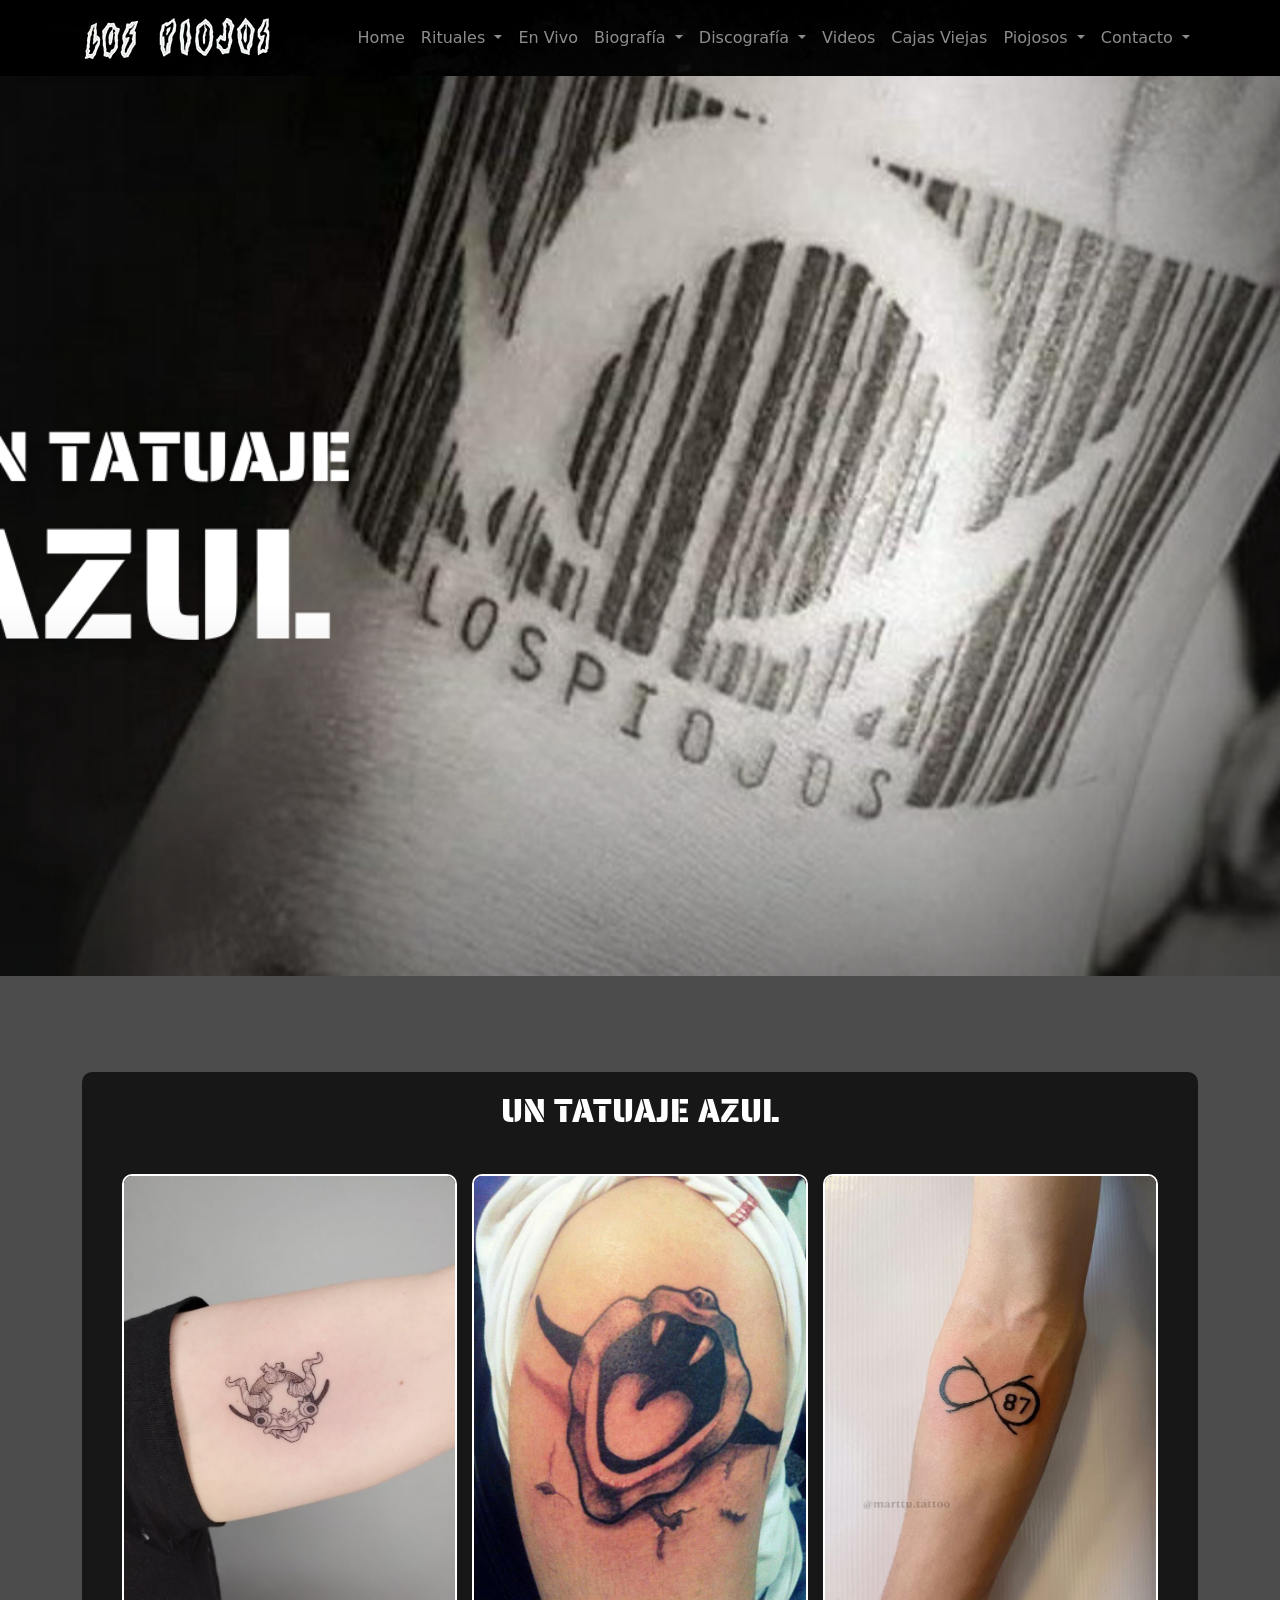
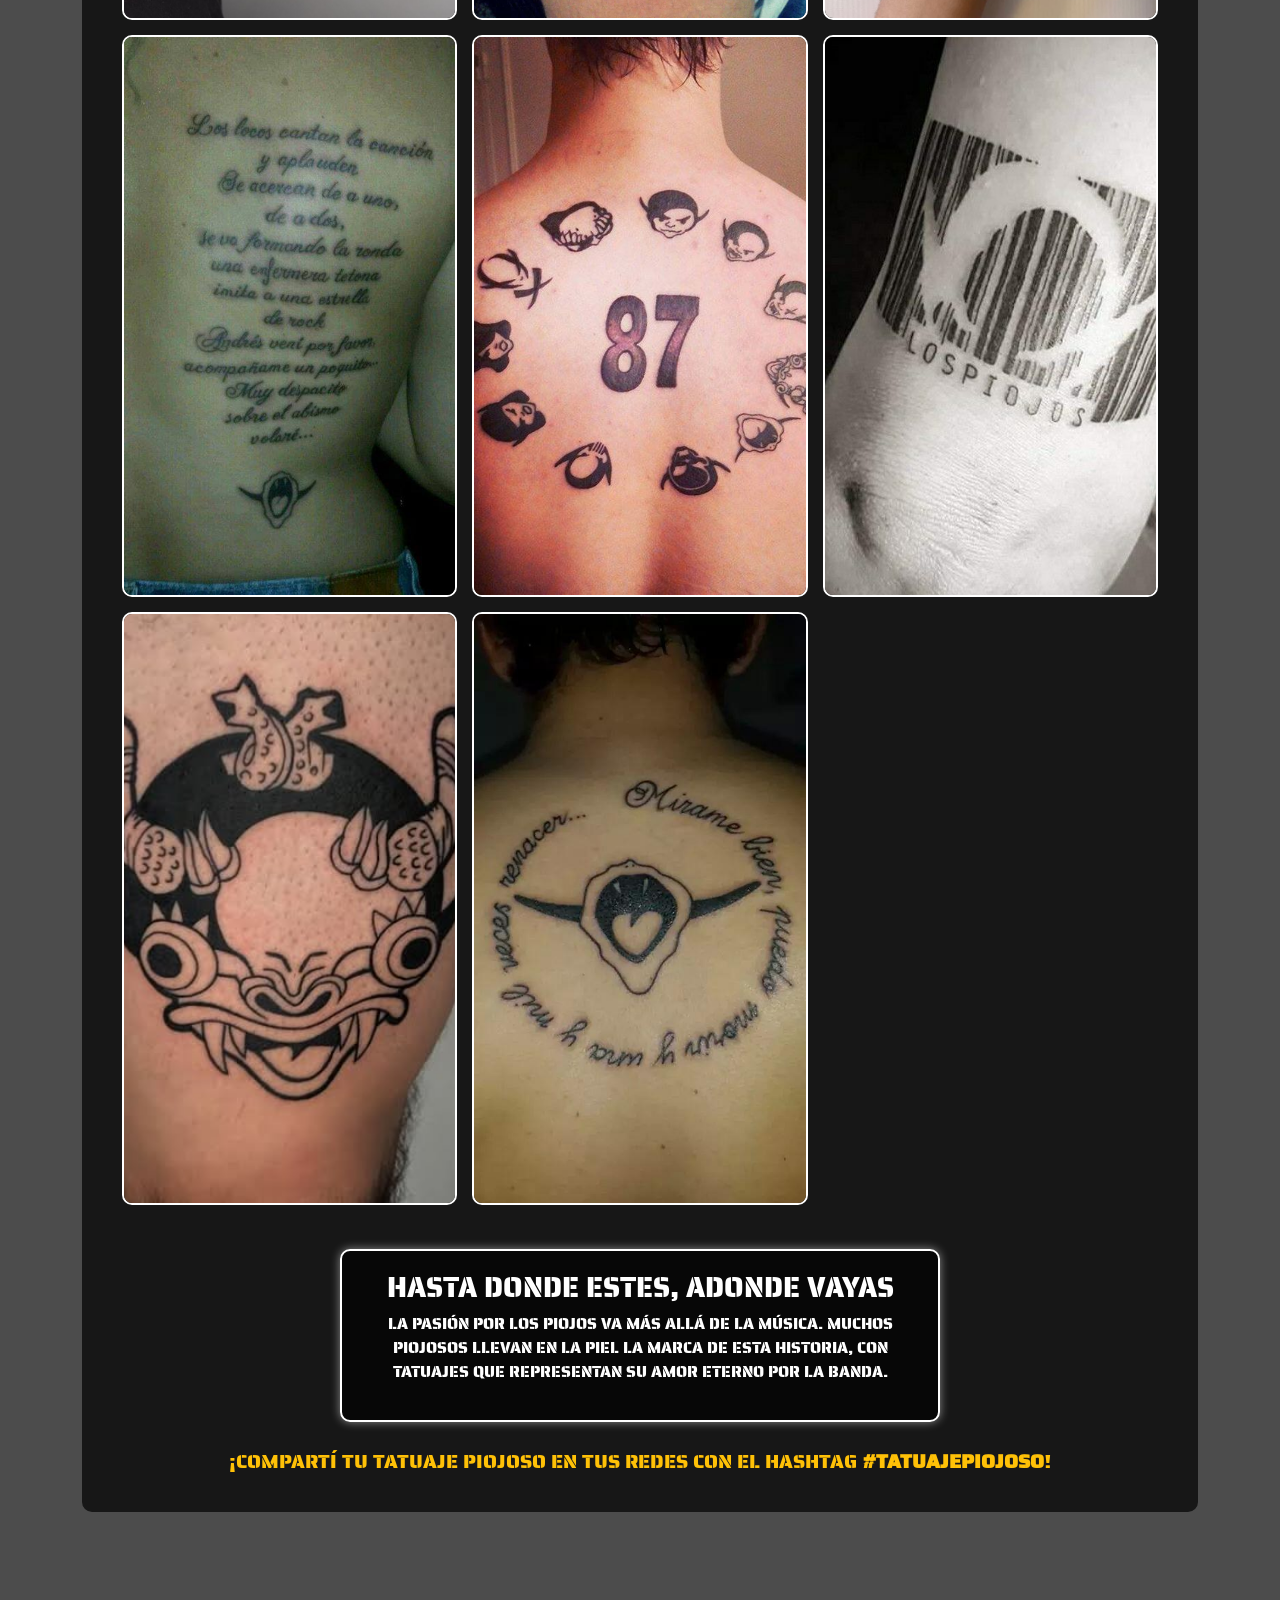
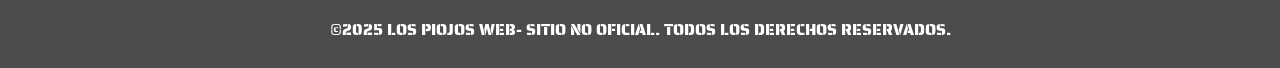
<file: piojosos/tatuajeazul.html>
<!DOCTYPE html>
<html lang="es">
<head>
    <meta charset="UTF-8">
    <meta name="viewport" content="width=device-width, initial-scale=1.0">
    <title>Los Piojos - Sitio Oficial Sobre la Desarrolladora</title>
     <!-- Enlace a archivo CSS -->
     <link rel="stylesheet" href="../css/estilos.css">
     <!-- Enlace a Bootstrap CSS -->
     <link href="https://cdn.jsdelivr.net/npm/bootstrap@5.3.3/dist/css/bootstrap.min.css" rel="stylesheet" integrity="sha384-QWTKZyjpPEjISv5WaRU9OFeRpok6YctnYmDr5pNlyT2bRjXh0JMhjY6hW+ALEwIH" crossorigin="anonymous">
           <!-- Enlace a Google Fonts -->
           <link rel="preconnect" href="https://fonts.googleapis.com">
           <link rel="preconnect" href="https://fonts.gstatic.com" crossorigin>
           <link href="https://fonts.googleapis.com/css2?family=Saira+Stencil+One&display=swap" rel="stylesheet">
</head>
<body>

<!-- Menu con Bootstrap -->
<nav class="navbar navbar-expand-lg navbar-dark bg-dark">
    <div class="container">
        <a class="navbar-brand" href="index.html">
            <img src="../imagenes/logo-blanco.png" alt="Los Piojos" class="logo-navbar">
        </a>
        <button class="navbar-toggler" type="button" data-bs-toggle="collapse" data-bs-target="#navbarNav">
            <span class="navbar-toggler-icon"></span>
        </button>
        <div class="collapse navbar-collapse" id="navbarNav">
            <ul class="navbar-nav ms-auto">
                <li class="nav-item">
                    <a class="nav-link" href="../index.html">Home</a>
                </li>
  
                <li class="nav-item dropdown">
                    <a class="nav-link dropdown-toggle" href="#" id="ritualesDropdown" role="button" data-bs-toggle="dropdown">
                        Rituales
                    </a>
                    <ul class="dropdown-menu">
                        <li><a class="dropdown-item" href="../rituales/index.html">Proximas Fechas</a></li>
                        <li><a class="dropdown-item" href="../rituales/novedades.html">Novedades</a></li>
                    </ul>
                </li>
  
                <li class="nav-item">
                    <a class="nav-link" href="../envivo/index.html">En Vivo</a>
                </li>
  
                <li class="nav-item dropdown">
                    <a class="nav-link dropdown-toggle" href="#" id="biografiaDropdown" role="button" data-bs-toggle="dropdown">
                        Biografía
                    </a>
                    <ul class="dropdown-menu">
                        <li><a class="dropdown-item" href="../biografia/index.html">Historia</a></li>
                        <li><a class="dropdown-item" href="../biografia/triviapiojosa.html">Trivia Piojosa</a></li>
                    </ul>
                </li>
  
                <li class="nav-item dropdown">
                    <a class="nav-link dropdown-toggle" href="#" id="discoDropdown" role="button" data-bs-toggle="dropdown">
                        Discografía
                    </a>
                    <ul class="dropdown-menu">
                        <li><a class="dropdown-item" href="../discografia/index.html">Álbumes</a></li>
                        <li><a class="dropdown-item" href="../discografia/letras.html">Letras</a></li>
                    </ul>
                </li>
  
                <li class="nav-item">
                    <a class="nav-link" href="../videos/index.html">Videos</a>
                </li>
  
                <li class="nav-item">
                    <a class="nav-link" href="../cajasviejas/index.html">Cajas Viejas</a>
                </li>

                <li class="nav-item dropdown">
                    <a class="nav-link dropdown-toggle" href="#" id="piojososDropdown" role="button" data-bs-toggle="dropdown">
                        Piojosos
                    </a>
                    <ul class="dropdown-menu">
                        <li><a class="dropdown-item" href="../piojosos/index.html">Trapos</a></li>
                        <li><a class="dropdown-item" href="../piojosos/tatuajeazul.html">Tatuaje Azul</a></li>
                        <li><a class="dropdown-item" href="../piojosos/artepiojoso.html">Arte Piojoso</a></li>
                    </ul> 
                    </li> 

                <li class="nav-item dropdown">
                    <a class="nav-link dropdown-toggle" href="#" id="contactoDropdown" role="button" data-bs-toggle="dropdown">
                        Contacto
                    </a>
                    <ul class="dropdown-menu">
                        <li><a class="dropdown-item" href="../contacto/index.html">Formulario</a></li>
                        <li><a class="dropdown-item" href="../contacto/desarrolladora.html">Sobre la Desarrolladora</a></li>
                    </ul>
                </li>
            </ul>
        </div>
    </div>
  </nav>
  
  <!-- Fin Menu con Bootstrap -->

    <div>
        <section class="banner-seccion">
            <img src="../piojosos/imagenes/banner-tatuaje.png" alt="Tatuaje" class="img-fluid">
        </section>
    </div>
        
    <main>
        <section id="historia" class="bg-dark text-white py-5">
            <div class="container py-5">
            <div class="contenedor-transparente">
              <h2 class="text-center mb-4">Un Tatuaje Azul</h2>

  <!-- Galería de imágenes -->
  <section class="galeria-tatuajes">
    <div class="contenedor-galeria">
        <div class="imagen-tatuaje">
            <img src="../piojosos/imagenes/tatuaje01.jpg" alt="Tatuaje Azul 1">
        </div>
        <div class="imagen-tatuaje">
            <img src="../piojosos/imagenes/tatuaje02.jpg" alt="Tatuaje Azul 2">
        </div>
        <div class="imagen-tatuaje">
            <img src="../piojosos/imagenes/tatuaje03.jpg" alt="Tatuaje Azul 3">
        </div>
        <div class="imagen-tatuaje">
            <img src="../piojosos/imagenes/tatuaje04.jpg" alt="Tatuaje Azul 4">
        </div>
        <div class="imagen-tatuaje">
            <img src="../piojosos/imagenes/tatuaje05.jpg" alt="Tatuaje Azul 5">
        </div>
        <div class="imagen-tatuaje">
            <img src="../piojosos/imagenes/tatuaje00.jpg" alt="Tatuaje Azul 6">
        </div>
        <div class="imagen-tatuaje">
            <img src="../piojosos/imagenes/tatuaje06.jpg" alt="Tatuaje Azul 6">
        </div>
        <div class="imagen-tatuaje">
            <img src="../piojosos/imagenes/tatuaje07.jpg" alt="Tatuaje Azul 6">
        </div>
    </div>
</section>
<section class="contenedor-texto-tatuaje text-center my-4">
    <div class="texto-box">
        <h3>Hasta Donde Estes, Adonde Vayas</h3>
        <p>
            La pasión por Los Piojos va más allá de la música.  
            Muchos piojosos llevan en la piel la marca de esta historia,  
            con tatuajes que representan su amor eterno por la banda.
        </p>
    </div>
</section>

        <!-- Texto con hashtag -->
        <p class="text-center fs-5 text-warning">¡Compartí tu tatuaje piojoso en tus redes con el hashtag <strong>#TatuajePiojoso</strong>!</p>
    </div>
</div>
</section>
       
    
</main>






    <footer class="text-center text-light bg-dark">
        <p>©2025 Los Piojos Web- Sitio No Oficial. Todos los derechos reservados.</p>
      </footer>      
      <script src="https://cdn.jsdelivr.net/npm/bootstrap@5.3.3/dist/js/bootstrap.bundle.min.js" integrity="sha384-YvpcrYf0tY3lHB60NNkmXc5s9fDVZLESaAA55NDzOxhy9GkcIdslK1eN7N6jIeHz" crossorigin="anonymous"></script>
 </body>
 </html>
</file>
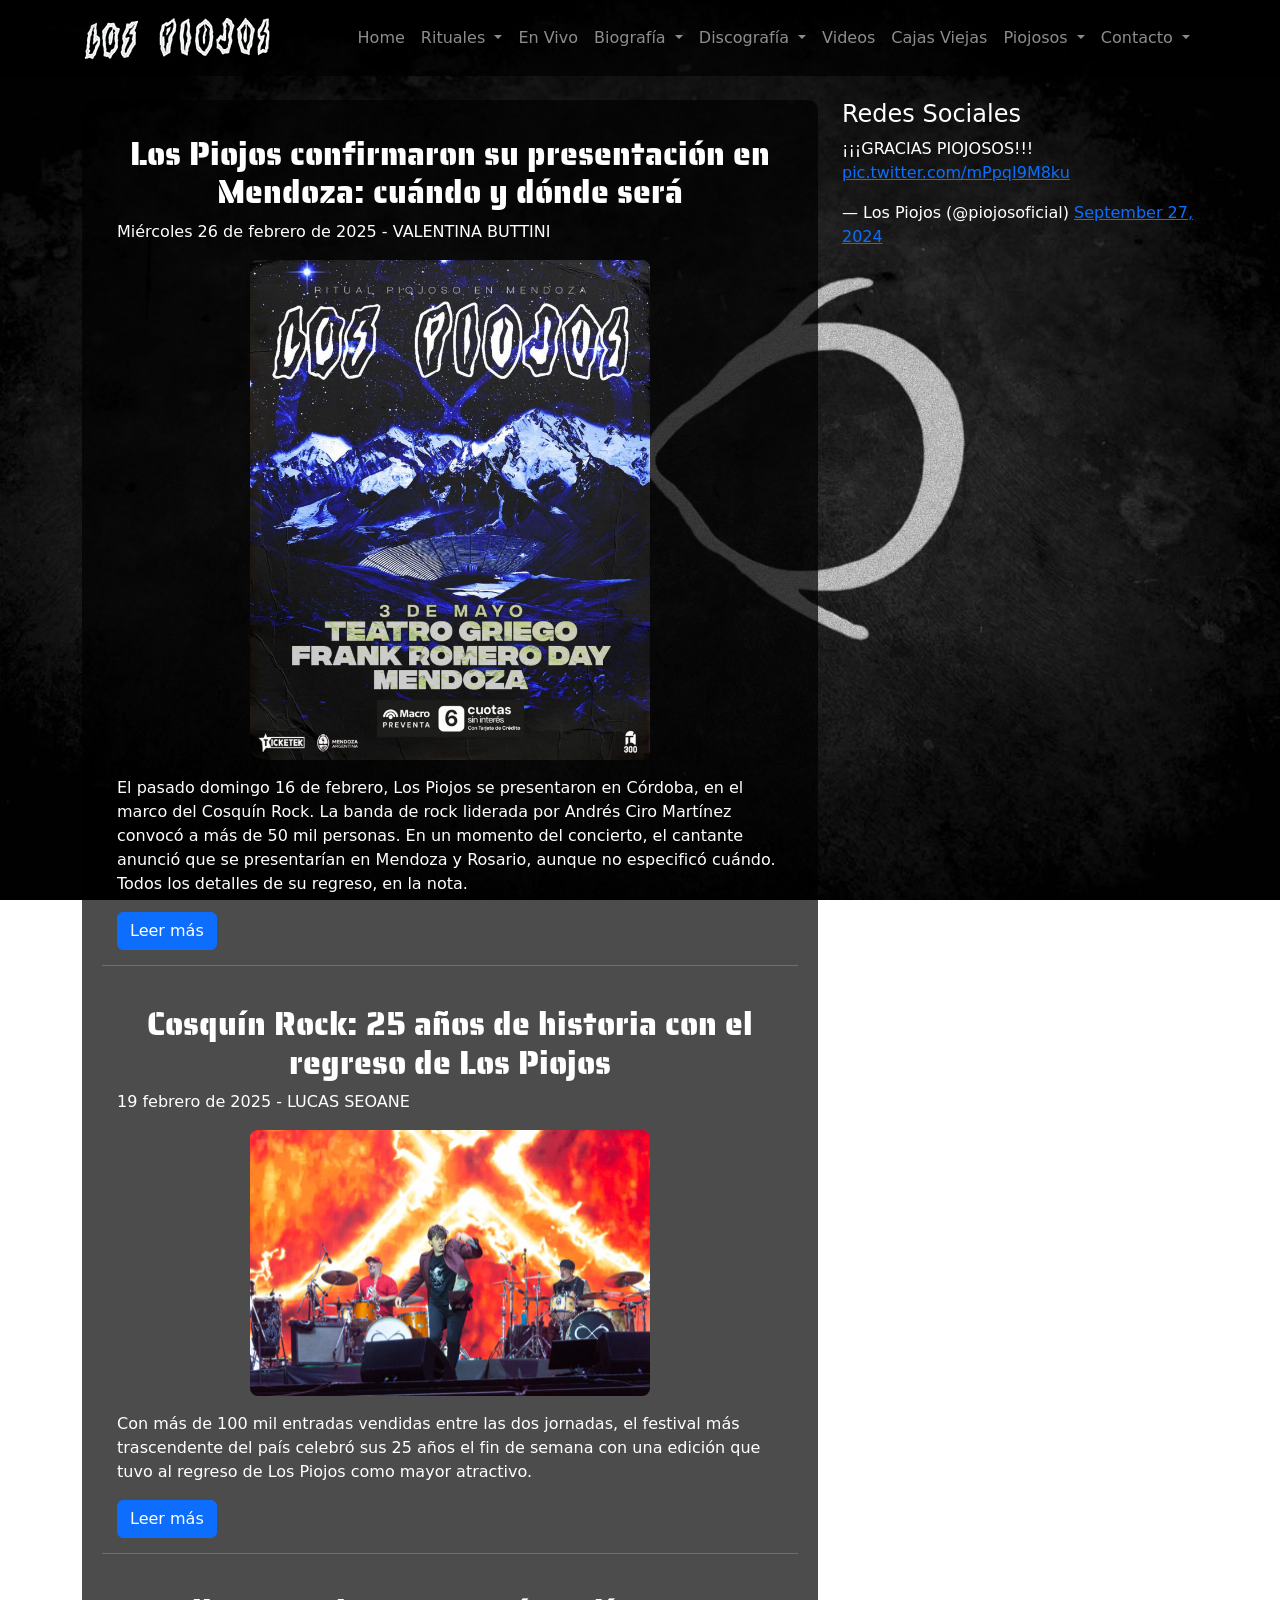
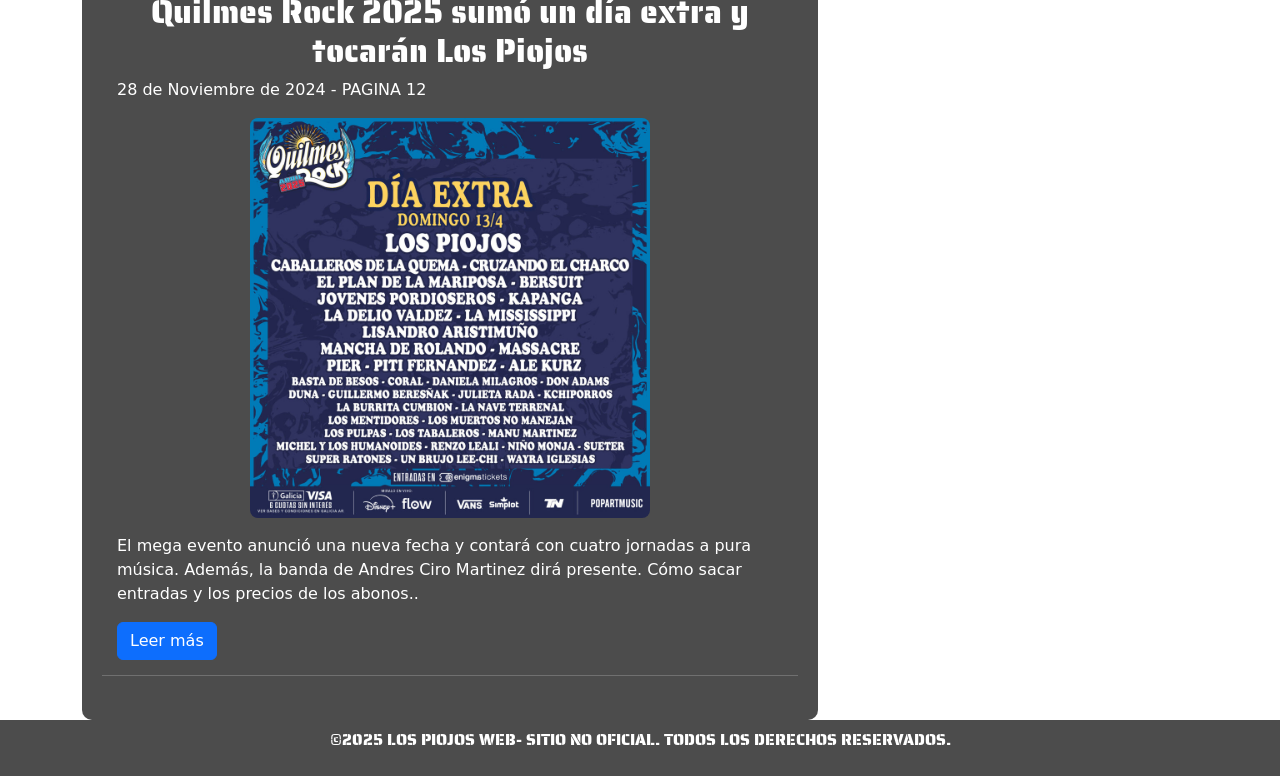
<file: rituales/novedades.html>
<!DOCTYPE html>
<html lang="es">
<head>
    <meta charset="UTF-8">
    <meta name="viewport" content="width=device-width, initial-scale=1.0">
    <title>Los Piojos - Sitio Oficial | Novedades</title>
     <!-- Enlace a archivo CSS -->
     <link rel="stylesheet" href="../css/estilos.css">
     <!-- Enlace a Bootstrap CSS -->
     <link href="https://cdn.jsdelivr.net/npm/bootstrap@5.3.3/dist/css/bootstrap.min.css" rel="stylesheet" integrity="sha384-QWTKZyjpPEjISv5WaRU9OFeRpok6YctnYmDr5pNlyT2bRjXh0JMhjY6hW+ALEwIH" crossorigin="anonymous">
   <!-- Enlace a Google Fonts -->
     <link rel="preconnect" href="https://fonts.googleapis.com">
     <link rel="preconnect" href="https://fonts.gstatic.com" crossorigin>
     <link href="https://fonts.googleapis.com/css2?family=Saira+Stencil+One&display=swap" rel="stylesheet">

    </head>
<body>
    
<!-- Menu con Bootstrap -->
<nav class="navbar navbar-expand-lg navbar-dark bg-dark">
    <div class="container">
        <a class="navbar-brand" href="index.html">
            <img src="../imagenes/logo-blanco.png" alt="Los Piojos" class="logo-navbar">
        </a>
        <button class="navbar-toggler" type="button" data-bs-toggle="collapse" data-bs-target="#navbarNav">
            <span class="navbar-toggler-icon"></span>
        </button>
        <div class="collapse navbar-collapse" id="navbarNav">
            <ul class="navbar-nav ms-auto">
                <li class="nav-item">
                    <a class="nav-link" href="../index.html">Home</a>
                </li>
  
                <li class="nav-item dropdown">
                    <a class="nav-link dropdown-toggle" href="#" id="ritualesDropdown" role="button" data-bs-toggle="dropdown">
                        Rituales
                    </a>
                    <ul class="dropdown-menu">
                        <li><a class="dropdown-item" href="../rituales/index.html">Proximas Fechas</a></li>
                        <li><a class="dropdown-item" href="../rituales/novedades.html">Novedades</a></li>
                    </ul>
                </li>
  
                <li class="nav-item">
                    <a class="nav-link" href="../envivo/index.html">En Vivo</a>
                </li>
  
                <li class="nav-item dropdown">
                    <a class="nav-link dropdown-toggle" href="#" id="biografiaDropdown" role="button" data-bs-toggle="dropdown">
                        Biografía
                    </a>
                    <ul class="dropdown-menu">
                        <li><a class="dropdown-item" href="../biografia/index.html">Historia</a></li>
                        <li><a class="dropdown-item" href="../biografia/triviapiojosa.html">Trivia Piojosa</a></li>
                    </ul>
                </li>
  
                <li class="nav-item dropdown">
                    <a class="nav-link dropdown-toggle" href="#" id="discoDropdown" role="button" data-bs-toggle="dropdown">
                        Discografía
                    </a>
                    <ul class="dropdown-menu">
                        <li><a class="dropdown-item" href="../discografia/index.html">Álbumes</a></li>
                        <li><a class="dropdown-item" href="../discografia/letras.html">Letras</a></li>
                    </ul>
                </li>
  
                <li class="nav-item">
                    <a class="nav-link" href="../videos/index.html">Videos</a>
                </li>
  
                <li class="nav-item">
                    <a class="nav-link" href="../cajasviejas/index.html">Cajas Viejas</a>
                </li>

                <li class="nav-item dropdown">
                    <a class="nav-link dropdown-toggle" href="#" id="piojososDropdown" role="button" data-bs-toggle="dropdown">
                        Piojosos
                    </a>
                    <ul class="dropdown-menu">
                        <li><a class="dropdown-item" href="../piojosos/index.html">Trapos</a></li>
                        <li><a class="dropdown-item" href="../piojosos/tatuajeazul.html">Tatuaje Azul</a></li>
                        <li><a class="dropdown-item" href="../piojosos/artepiojoso.html">Arte Piojoso</a></li>
                    </ul>
                    </li>  

                <li class="nav-item dropdown">
                    <a class="nav-link dropdown-toggle" href="#" id="contactoDropdown" role="button" data-bs-toggle="dropdown">
                        Contacto
                    </a>
                    <ul class="dropdown-menu">
                        <li><a class="dropdown-item" href="../contacto/index.html">Formulario</a></li>
                        <li><a class="dropdown-item" href="../contacto/desarrolladora.html">Sobre la Desarrolladora</a></li>
                    </ul>
                </li>
            </ul>
        </div>
    </div>
  </nav>
  
  <!-- Fin Menu con Bootstrap -->


<main>
    <div class="container mt-4">
        <div class="row">
            <!-- Columna principal - Contenedor con fondo oscuro -->
            <div class="col-md-8">
                <div class="contenedor-noticias">
                    <article class="mb-4">
                        <h2>Los Piojos confirmaron su presentación en Mendoza: cuándo y dónde será</h2>
                        <p class="text-muted">Miércoles 26 de febrero de 2025 - VALENTINA BUTTINI
                        </p>
                        <img src="../rituales/imagenes/mendoza.jpg" class="img-fluid mb-3" alt="Imagen Noticia1">
                        <p>El pasado domingo 16 de febrero, Los Piojos se presentaron en Córdoba, en el marco del Cosquín Rock. La banda de rock liderada por Andrés Ciro Martínez convocó a más de 50 mil personas. En un momento del concierto, el cantante anunció que se presentarían en Mendoza y Rosario, aunque no especificó cuándo. Todos los detalles de su regreso, en la nota.</p>
                        
                        <!-- Botón para desplegar información -->
                        <button class="btn btn-primary leer-mas" data-bs-toggle="collapse" data-bs-target="#noticia1">
                            Leer más
                        </button>

                        <!-- Contenido oculto -->
                        <div id="noticia1" class="collapse mt-3">
                            <p>Poco tiempo después de aquel anuncio, se comenzó a rumorear la fecha y espacio donde la agrupación podría presentarse. MDZ informó que, en ese entonces, se rumoreaba que Los Piojos se presentarían el próximo sábado 3 de mayo en el Teatro Griego Frank Romero Day. Y es un hecho.<br>
                                Este miércoles al mediodía, la cuenta oficial de Instagram de la banda confirmó con un video que se subirán al escenario del famoso Teatro el 3 de mayo.<br>
                                "¡HAY RITUAL PIOJOSO EN MENDOZA! 3 de mayo en el Teatro Griego Frank Romero Day. Entradas próximamente a la venta en @ticketekar", escribió la banda junto a la publicación.<br>
                                En menos de media hora, el posteo se llenó de más de cinco mil me gustas. </p>

                        </div>
                    </article>

                    <article class="mb-4">
                        <h2>Cosquín Rock: 25 años de historia con el regreso de Los Piojos</h2>
                        <p class="text-muted">19 febrero de 2025 - LUCAS SEOANE</p>
                        <img src="../rituales/imagenes/cosquin-rock.jpg" class="img-fluid mb-3" alt="Imagen Noticia2">
                        <p>Con más de 100 mil entradas vendidas entre las dos jornadas, el festival más trascendente del país celebró sus 25 años el fin de semana con una edición que tuvo al regreso de Los Piojos como mayor atractivo.</p>
                        
                        <!-- Botón para desplegar información -->
                        <button class="btn btn-primary leer-mas" data-bs-toggle="collapse" data-bs-target="#noticia2">
                            Leer más
                        </button>

                        <!-- Contenido oculto -->
                        <div id="noticia2" class="collapse mt-3">
                            <p>El ritual se consumó entero: cuando bien pasada la medianoche y luego de casi tres horas de show, Andrés Ciro Martínez y Daniel “Piti” Fernández comenzaron a nombrar una por una la gran cantidad de banderas que hacían gala del aguante que había llegado desde diferentes puntos del país y hasta de países limítrofes, los más nostálgicos recordaron aquella escena que se volvió una hermosa costumbre al ritmo de Finale en el epílogo de los recitales de Los Piojos.<br>
                                Inmejorable actitud para coronar el comienzo del cierre de esta 25ª edición que tuvo de todo en lo estilístico, cierta uniformidad a la hora de cuestionar al presidente Javier Milei y algunos problemas técnicos que, por ejemplo, llevaron a que el show de Skay se acortara considerablemente.<br>
                                Antes de ese emotivo rito, el propio Ciro había amagado un par de veces con que era “el último tema” y hasta generó un inolvidable ida y vuelta con el público en diferentes tonos entre un recurrente “sí” de él y un “no” de la gente, que se había quedado con ganas de más.<br>
                                Cuando sonó el “uo pa pa uo pa pa” con el que arranca El Farolito (que se enganchó con La rubia tarada como era costumbre), el salto colectivo fue una de las mejores postales que nos dejó la jornada de cierre de Cosquín Rock 2025, que al igual que la primera, volvió a tener entradas agotadas.<br></p>
                                
                               <h3>Los Piojos, show completito</h3>  

                          <p>“Muchas gracias Cosquín. Buenas noches, somos Los Piojos”. Así presentó Andrés Ciro Martínez a su banda, recientemente reunida y en su regreso a , un festival que atestiguó cómo surfeó la masividad en el tránsito del siglo anterior a este nuevo. La presentó como si fuera una formación emergente, que tiene todo para ganarse.<br>
                            El textual señalado de Martínez sucedió al enérgico comienzo que tuvo la tríada Arco/Te diría/Yira Yira, esta última una canción acorde a este tiempo de proliferación de discursos de odio compatibles con eso de “verás que todo es mentira/ verás que nada es amor”<br>
                            Luego siguió el medio tiempo Vine hasta aquí y la balada Difícil, “un tema para todos los enamorados doloridos”, según presentó Martínez.<br>
                            Luz de marfil fue el clásico al que acudieron Los Piojos apenas Palazzo terminó su diagnóstico. Debía terminarlo, porque el coro popular no le hubiera permitido explayarse.<br>
                            Siguieron el melancólico Sudestada y el contundente Llevatelo, con Martínez tan desaforado en su interpretación (cambió la letra para aludir a la estafa cripto presidencial; “tanta criptomoneda”, se le oyó) como la pared de guitarras que armaron Piti Fernández y Juan Manuel Gigena Ábalos. Este último tiene la responsabilidad artística de reemplazar al fallecido Gustavo “Tavo” Kupinski.<br>
                            Tan solo (canción que tuvo como invitado estelar a Ca7riel en la guitarra) se mashupeó con el Sympathy For The Devil de los Stones y seteó los ánimos de manera inmejorable para recibir Ay ay ay y un nuevo vendaval de clásicos.<br>
                            </p>
                        </div>
                    </article>
                    
                    <article class="mb-4">
                        <h2>Quilmes Rock 2025 sumó un día extra y tocarán Los Piojos</h2>
                        <p class="text-muted">28  de Noviembre de 2024 - PAGINA 12</p>
                        <img src="../rituales/imagenes/grilla-quilmes.jpg" class="img-fluid mb-3" alt="Imagen noticia3">
                        <p>El mega evento anunció una nueva fecha y contará con cuatro jornadas a pura música. Además, la banda de Andres Ciro Martinez dirá presente. Cómo sacar entradas y los precios de los abonos..</p>
                        
                        <!-- Botón para desplegar información -->
                        <button class="btn btn-primary leer-mas" data-bs-toggle="collapse" data-bs-target="#noticia3">
                            Leer más
                        </button>

                        <!-- Contenido oculto -->
                        <div id="noticia3" class="collapse mt-3">
                            <p>La vuelta del Quilmes Rock llega con varias sorpresas y un gran anuncio que despierta como de costumbre la atención de sus seguidores. En esta edición en particular, los fanáticos de Los Piojos tienen una gran noticia, ya que el grupo confirmó su presencia para el mega evento. Además, el emblemático festival contará con una nueva fecha, que se suma a las tres jornadas.<br>
                                Al igual que en la última edición en 2022, se confirmó que las cuatro fechas del Quilmes Rock 2025 se llevarán a cabo en el predio de Tecnópolis.<br>
                                Además de Los Piojos, el festival contará con bandas y artistas de la talla de Andrés Calamaro, Andrés Calamaro, Los Fabulosos Cadillacs, Seru Giran, Las Pelotas, Miranda!, Las Pastillas del Abuelo, Los Autenticos Decadentes, Dillom, El Mató a un Policía Motorizado, Rata Blanca, La Vela Puerca y La Beriso, entre otros.<br>
                               y seteó los ánimos de manera inmejorable para recibir Ay ay ay y un nuevo vendaval de clásicos.<br>
                               En el sitio web de Enigma Tickets se pueden conseguir las entradas para "la versión más convocante de la historia" del festival de música y entretenimiento, según palpitan desde Pop Art Music Argentina.<br>
                        </p>
                        </div>
                    </article>
                </div>
            </div>

            <!-- Barra lateral - Redes sociales -->
            <div class="col-md-4">
                <h4>Redes Sociales</h4>
                <div class="mb-3">
          <blockquote class="twitter-tweet"><p lang="es" dir="ltr">¡¡¡GRACIAS PIOJOSOS!!! <a href="https://t.co/mPpqI9M8ku">pic.twitter.com/mPpqI9M8ku</a></p>&mdash; Los Piojos (@piojosoficial) <a href="https://twitter.com/piojosoficial/status/1839456356450893833?ref_src=twsrc%5Etfw">September 27, 2024</a></blockquote>

                    <script async src="https://platform.twitter.com/widgets.js"></script>
                </div>
                <div>
                <iframe style="border-radius:12px" src="https://open.spotify.com/embed/track/4QdsQSL30AR51ORqBGqbph?utm_source=generator&theme=0" width="100%" height="152" frameBorder="0" allowfullscreen="" allow="autoplay; clipboard-write; encrypted-media; fullscreen; picture-in-picture" loading="lazy"></iframe>
                </div>
            </div>
        </div>
    </div>
    
</main>


<footer class="text-center text-light bg-dark p-2">
    <p>©2025 Los Piojos Web- Sitio No Oficial. Todos los derechos reservados.</p>
</footer>

  <script src="https://cdn.jsdelivr.net/npm/bootstrap@5.3.3/dist/js/bootstrap.bundle.min.js" integrity="sha384-YvpcrYf0tY3lHB60NNkmXc5s9fDVZLESaAA55NDzOxhy9GkcIdslK1eN7N6jIeHz" crossorigin="anonymous"></script>
  <script src="../js/novedades.js" defer></script>
  

</body>
</html>
</file>
<file: css/estilos.css>
body {
    background: url(../imagenes/fondopiojo.jpg) no-repeat center center;
    background-size: cover;
    background-attachment: fixed; /* Mantiene el fondo fijo en todas las resoluciones */
    width: 100%;
    min-height: 100vh; /* Asegura que el fondo cubra toda la pantalla */
    margin: 0;
    padding: 0;
 
}  
/* Asegurar que el body ocupe toda la pantalla y se expanda si el contenido es mayor */
html, body {
    height: 100%;
    margin: 0;
    padding: 0;
    display: flex;
    flex-direction: column;
    
}

h1, h2, h3, h4, h5, h6 {
    color: white !important;
}

.modal-title {
    color: black; /* Texto negro en los modales */
  }

  .modal-body p {
    color: black; /* Texto negro en los modales */
  }

/* Ajustar el main para que ocupe todo el espacio disponible */
main {
    flex: 1;
    display: flex;
    flex-direction: column;
    justify-content: center;
    position: relative; /* Asegurar que respete la posición */
}


  
/* Footer fijo abajo */
footer {
    width: 100%;
    background-color: #000;
    text-align: center;
    padding: 10px;
}
/*Ajustes de estilo para pagina Home*/

/* Contenedor del video */
.video-container {
    position: relative; /* Asegura que contenga el video */
    top: 0;
    left: 0;
    width: 100%;
    height: 100vh;
    overflow: hidden;
    z-index: -1; /* Sigue detrás del contenido */
}

/* Ajuste del video */
.video-container video {
    width: 100vw;  /* Ocupa todo el ancho */
    height: 100vh; /* Ocupa toda la altura */
    object-fit: cover; /* Se ajusta sin distorsión */
}
.boton-sonido {
    position: absolute;
    top: 20px;  /* Ajusta la distancia desde arriba */
    right: 20px; /* Ajusta la distancia desde la derecha */
    z-index: 10; /* Asegura que el botón esté sobre el video */
}     


/* Estilo del banner */
.banner-container {
    position: absolute;
    bottom: 120px; /* Lo coloca en la parte inferior */
    left: 50%;
    transform: translateX(-50%);
    z-index: 10;
}

.banner-container button {
    background-color: black;
    color: white;
    border: 2px solid white;
    padding: 15px 20px;
    font-size: 1rem;
    font-style: normal;
    text-transform: uppercase;
    font-family: "Saira Stencil One", sans-serif;
}

.banner-container button:hover {
    background-color: #ebe8e8;
    color: #0734ff;
}




/* Estilo del modal */
.modal-content {
    background-color: rgb(65, 61, 61);
    color: rgb(14, 13, 13);
    border: 2px solid white;

}

.modal-title {font-style: normal;
    font-family: "Saira Stencil One", sans-serif;
    text-transform: uppercase;
    color: #000 !important;
}

.modal-header, .modal-footer {
    border: none;
}

.btn-close {
    filter: invert(1); /* Hace el botón de cerrar blanco */
}

.modal-footer .btn-primary {
    background-color: #060607;
    border: none;
    font-weight: bold;
}

.modal-footer .btn-primary:hover {
    background-color: #a71308;
}

/*Fin de Ajustes de estilo para pagina Home*/

/*Ajustes de estilo para pagina Proximas Fechas*/

.banner-seccion {
    height: 100vh; /* Ocupa toda la altura de la pantalla */
    display: flex;
    justify-content: center;
    align-items: center;
    overflow: hidden;
}

.banner-seccion img {
    width: 100%; /* Ajusta la imagen al ancho */
    height: 100%; /* Ajusta la imagen al alto */
    object-fit: cover; /* Evita que se deforme */
}


.contenedor-fechas {

    width: auto; /* Asegura que no exceda su tamaño */
    margin: 0 auto; /* Centrarlo */
    padding: 20px;
    background: rgba(0, 0, 0, 0.6); /* Transparente para ver el fondo */
    color: white;
    border-radius: 10px; /* Bordes redondeados */
    overflow-y: auto; /* Permitir scroll si es necesario */

}
.card-img-top {
    height: 250px; /* Ajusta la altura de las imágenes */
    object-fit: contain; /* Evita recortes */
    

}

* {
    margin: 0;
    padding: 0;
    box-sizing: border-box;
}
.text-center {
    font-family: "Saira Stencil One", sans-serif;
    text-transform: uppercase;
}

body .text-muted {
    color: white !important;
}

.col-md-4{
    color: white;
}

/* Estilo adicional para el video */
.video-container {
    margin-bottom: 30px; /* Espacio adicional después del video */
}

.video-container iframe {
    border-radius: 10px; /* Bordes redondeados para el iframe */
}

.container {
    max-width: 1200px;
    padding-left: 15px;
    padding-right: 15px;
}

/*Estilo adicional para el video en index de Rituales*/
.contenedor-video-rituales {
    max-width: 900px; /* Tamaño máximo del video */
    margin: 20px auto; /* Centrar el video y dar espacio arriba/abajo */
    border-radius: 10px; /* Bordes redondeados */
    overflow: hidden; /* Evita que sobresalga */
}

/* Contenedor de las noticias con fondo oscuro translúcido */
.contenedor-noticias {
    background: rgba(0, 0, 0, 0.7); /* Fondo negro con transparencia */
    padding: 20px;
    border-radius: 10px;
    color: white;
}

/* Ajuste para la barra lateral */
.col-md-4 {
    position: sticky;
    top: 20px;
}

/* Estilos para los artículos */
article {
    padding: 15px;
    border-bottom: 1px solid rgba(255, 255, 255, 0.2); /* Línea separadora tenue */
}

article h2 {
    color: white;
}

.btn-primary {
    background-color: #0734ff;
    border: none;
}

.btn-primary:hover {
    background-color: #a71308;
}

/* Ajustar tamaño de imágenes dentro de los artículos */
article img {
    width: 60%;  /* Ajusta el porcentaje según lo que desees */
    height: auto; /* Mantiene la proporción */
    display: block; /* Asegura que no tenga espacios extra */
    margin: 0 auto; /* Centra la imagen */
    border-radius: 8px; /* Opcional: bordes redondeados */
}


.contenedor-imagenes {
    background-color: rgba(0, 0, 0, 0.7); /* Negro con transparencia */
    border-radius: 10px; /* Bordes redondeados */
    padding: 20px; /* Espaciado interno */
    position: relative; /* Para permitir z-index */
    z-index: 1; /* Mantiene el fondo detrás del título */
}

h2 {
    color: white !important; /* Sobreescribe cualquier otro estilo */
    font-family: 'Saira Stencil One', sans-serif; /* Fuente acorde */
    font-size: 2rem; /* Tamaño del texto */
    text-align: center;
    position: relative; /* Lo mantiene por encima */
    z-index: 2; /* Mayor que el del contenedor */
}
.contenedor-transparente {
    background-color: rgba(0, 0, 0, 0.7) !important; /* Negro con transparencia */
    border-radius: 10px; /* Bordes redondeados */
    padding: 20px; /* Espaciado interno */
    position: relative; /* Para permitir z-index */
    z-index: 1; /* Mantiene el fondo detrás del título */
}

.historia-img {
    width: 100%;  /* Asegura que la imagen ocupe el 100% del contenedor */
    max-width: 100%;  /* Limita el ancho máximo a 100% */
    height: auto;  /* Mantiene la proporción de la imagen */
    object-fit: contain;  /* Asegura que la imagen no se recorte y se ajuste sin deformarse */
    border: 5px solid #fff; /* Bordes blancos de 5px */
    border-radius: 10px; /* Bordes redondeados, puedes ajustarlo */
  }

  body .bg-dark {
    background-color: rgba(0, 0, 0, 0.7) !important;
}

/*Ajustes de estilo para pagina Discografía*/
.lead{
    color: #fff;
}
.card {
    height: 100%;
    display: flex;
    flex-direction: column;
    
}

.card-body {
    flex-grow: 1;
}



/* Ajuste de los textos dentro de las tarjetas */
.card-body {
    text-align: center;
    padding: 15px;
}

.card-title {
    font-size: 1.2rem;
    font-weight: bold;
    text-transform: uppercase;
}

/* Enlace a Spotify */
.card a {
    display: inline-block;
    margin-top: 10px;
    background-color: #000000;
    color: white;
    padding: 8px 12px;
    border-radius: 5px;
    text-decoration: none;
    font-weight: bold;
    transition: background 0.3s ease;
}

.card a:hover {
    background-color: #1331b8;
}

/*Ajustes imagenes galería EN VIVO*/

#galeria .contenedor-imagenes {
    background-color: rgba(0, 0, 0, 0.7); /* Fondo oscuro translúcido */
    padding: 20px;
    border-radius: 10px;
    overflow: hidden; /* Evita que el contenido se desborde */
}

#contenedorGaleria {
    display: flex;
    flex-wrap: wrap; /* Asegura que las imágenes se acomoden en varias filas si es necesario */
    gap: 15px; /* Espacio entre las imágenes */
}

#contenedorGaleria .col-md-4 {
    position: relative;
    flex: 1 1 calc(33.33% - 15px); /* 3 imágenes por fila, ajusta el ancho */
    margin-bottom: 15px; /* Espacio entre las filas */
}

#contenedorGaleria img {
    width: 100%; /* Asegura que las imágenes no sobresalgan */
    height: auto;
    object-fit: cover; /* Para que las imágenes no se distorsionen */
    border-radius: 10px; /* Bordes redondeados */
    transition: transform 0.3s ease; /* Efecto de transición */
}

#contenedorGaleria img:hover {
    transform: scale(1.05); /* Efecto de zoom al pasar el mouse */
}


/*Ajuste pagina letras*/

.letras-titulo {
    color: rgb(41, 39, 39);
}

.contenedor-letras {
    background-color: rgba(0, 0, 0, 0.7); /* Fondo negro con 70% de opacidad */
    padding: 20px;
    border-radius: 8px;
}
/* Ajustes para el texto dentro de los modales */
.fancybox-content {
    color: black !important;
}

.fancybox-content h2, 
.lyric-content p {
    color: black !important;
  }

  .fancybox-content p {
    color: black !important;
  }
/* Contenedor principal */
.video-gallery {
    display: grid;
    grid-template-columns: repeat(auto-fit, minmax(250px, 1fr)); 
    gap: 15px;
    justify-content: center;
    align-items: start; /* Asegura que todos los elementos estén alineados */
    padding: 20px; /* Agrega espacio alrededor */
    background: rgba(0, 0, 0, 0.7); /* Fondo negro semi-transparente */
    border: 3px solid rgb(255, 253, 253); /* Puedes cambiar a dorado */
    box-shadow: 5px 5px 15px rgba(250, 250, 250, 0.5); /* Sombra para resaltar el contenedor */
    border-radius: 10px; /* Bordes redondeados */
}
/* Asegura que cada item ocupe su columna completa */
.video-item {
    width: 100%; 
}

.video-wrapper {
    width: 100%;
    height: 0;
    padding-bottom: 56.25%; /* Relación de aspecto 16:9 */
    position: relative;
    background: rgba(0, 0, 0, 0.7); /* Fondo negro semi-transparente */
    border: 2px solid rgb(211, 207, 207); /* Antes era rojo */
    box-shadow: 0 0 10px rgba(255, 255, 255, 0.5); /* Sombra blanca */
}

.video-wrapper iframe {
    position: absolute;
    top: 0;
    left: 0;
    width: 100%;
    height: 100%;
    border: none;
    transition: transform 0.3s ease-in-out;
}

.video-wrapper:hover iframe {
    transform: scale(1.05); /* Efecto de agrandamiento */
}

.video-title {
    font-family: 'Saira Stencil One', sans-serif;
    color: rgb(0, 0, 0);
    text-align: center;
    margin-bottom: 20px; /* Agrega espacio debajo */
}
/* Ajuste sólo para el contenedor del formulario pagina contacto*/
section .card {
    transition: transform 0.3s ease-in-out, box-shadow 0.3s ease-in-out;
}

/* Asegurar que el título y el texto del formulario sean negros */
section.contacto-form h1, 
section.contacto-form p, 
section.contacto-form label {
    color: black !important;
}


/* Ajuste responsive del formulario */
section .card {
    width: 100%;
    max-width: 700px; /* Limita el ancho en pantallas grandes */
    margin: 0 auto; /* Centra el formulario */
}

/* Ajuste para pagina cajas viejas*/

section .card:hover {
    transform: scale(1.05);
    box-shadow: 0 4px 15px rgba(255, 255, 255, 0.5);
}


#carrusel-memorabilia .carousel-item img {
    width: auto; /* Mantiene el tamaño original si no es mayor que el contenedor */
    max-width: 100%; /* No supera el tamaño del contenedor */
    height: auto; /* Mantiene la proporción original */
    max-height: 340px; /* Se adapta sin estirarse */
    display: block;
    margin: 0 auto; /* Centra la imagen en el contenedor */
}

.carrusel-img-container {
    width: 100%;
    height: 400px; /* Ajusta la altura según necesites */
    display: flex;
    align-items: center;
    justify-content: center;
    overflow: hidden; /* Evita que las imágenes sobresalgan */
}

.carrusel-img {
    width: 100%;
    height: 100%;
    object-fit: contain; /* Asegura que las imágenes se ajusten sin deformarse */
}


.cajas-viejas h1, h2, p {
    color: #fff;

}

.image-container {
    overflow: hidden;
    border-radius: 10px;
}

.image-container img {
    transition: transform 0.3s ease-in-out;
}



/* Contenedor específico de texto */
.contenedor-texto-piojoso {
    display: flex;
    justify-content: center;
    align-items: center;
    padding: 20px;
}

/* Caja de texto con bordes */
.texto-box {
    max-width: 600px;
    padding: 20px;
    border: 2px solid #ffffff; /* Bordes blancos */
    border-radius: 10px;
    background-color: rgba(0, 0, 0, 0.7); /* Fondo oscuro semitransparente */
    color: #ffffff; /* Texto blanco */
    box-shadow: 0 0 10px rgba(255, 255, 255, 0.5); /* Sombra blanca suave */
}

/* Ajuste para pagina sección piojosos*/


/* Galería */
.contenedor-galeria {
    display: grid;
    grid-template-columns: repeat(auto-fit, minmax(250px, 1fr));
    gap: 15px;
    padding: 20px;
    max-width: 1200px;
    margin: 0 auto;
}

.imagen-tatuaje {
    position: relative;
    overflow: hidden;
    border-radius: 10px;
    border: 2px solid white;
}

.imagen-tatuaje img {
    width: 100%;
    height: 100%;
    object-fit: cover;
    transition: transform 0.3s ease;
}

.imagen-tatuaje:hover img {
    transform: scale(1.1);
}

/* Contenedor de texto */
.contenedor-texto-tatuaje {
    text-align: center;
    margin: 40px auto;
    max-width: 600px;
}

.texto-box {
    background: rgba(0, 0, 0, 0.7);
    color: white;
    padding: 20px;
    border-radius: 10px;
    border: 2px solid white;
}

/*Ajustes para pagina Trivia Piojosa*/

.trivia-piojosa {
    background: rgba(0, 0, 0, 0.7); /* Fondo negro semi-transparente */
}

/*Estilos para pagina Trivia Piojosa*/
.bg-dark-transparent {
    background-color: rgba(0, 0, 0, 0.7);
}
.contenedor-juego {
    background-color: rgba(0, 0, 0, 0.7);
    border: 2px solid #d9534f;
    border-radius: 10px;
    padding: 20px;
    max-width: 800px;
    margin: 40px auto;
    box-shadow: 0 0 15px rgba(217, 83, 79, 0.5);
}

.letras-titulo {
    font-family: 'Saira Stencil One', sans-serif;
    color: #d9534f;
    text-shadow: 2px 2px 5px rgba(0, 0, 0, 0.5);
}

/* Estilos para las preguntas y opciones */
#pregunta {
    margin-top: 20px;
    color: white;
}

#opciones button {
    margin: 10px;
    padding: 10px 20px;
    font-size: 18px;
    background-color: #d9534f;
    color: white;
    border: none;
    border-radius: 5px;
    transition: all 0.3s ease;
}

#opciones button:hover {
    background-color: #c9302c;
    transform: scale(1.1);
}

/* Estilos para los botones de control */
#iniciar-juego-btn, #jugar-nuevo-btn, #finalizar-juego-btn {
    font-size: 18px;
    padding: 10px 20px;
    border-radius: 5px;
}

#puntaje {
    color: #ffd700;
    font-size: 20px;
}

#resultado {
    font-size: 22px;
    font-weight: bold;
    color: white;
}

/*Estilos para pagina desarrolladora*/

/* Contenedor principal con fondo negro transparente */
.dev-profile-container {
    background-color: rgba(0, 0, 0, 0.7);
    border-radius: 10px;
    max-width: 800px;
}

/* Estilos del contenido */
.dev-profile {
    color: white;
    background-color: rgba(0, 0, 0, 0.8);
    box-shadow: 0px 4px 10px rgba(255, 0, 0, 0.3);
}

/* Título */
.dev-profile-title {
    font-family: 'Stencil', sans-serif;
    font-size: 2rem;
    color: #FFD700; /* Dorado */
}

/* Texto */
.dev-profile-text {
    font-size: 1.1rem;
    line-height: 1.6;
}

/* Imagen */
.dev-profile-img {
    max-width: 100%;
    height: auto;
    border: 3px solid #FFD700; /* Borde dorado */
    padding: 5px;
}

/* Ajuste especial SOLO para móviles */
@media (max-width: 768px) {
    body {
        background-position: top center; /* Asegura que la parte más importante se vea */
    }

    .video-container {
        position: relative; /* Asegura que el video se ajuste correctamente */
        width: 100vw;
        height: 100vh;
        overflow: hidden;
    }
    
    .video-container video {
        width: 100%;
        height: 100%;
        object-fit: cover; /* Asegura que cubra el contenedor sin distorsión */
        position: absolute;
        top: 0;
        left: 0;
    }

    .banner-container button {
        padding: 8px 12px;
        font-size: 0.9rem;
    }
    
    .banner-seccion {
        height: auto; /* Deja que el contenido defina la altura */
    }

    .banner-seccion img {
        height: auto; /* Mantiene la proporción */
    }

    .contenedor-fechas {
        max-width: 100%; /* Se adapta en pantallas medianas */
    }

    .row .col-12 {
        flex: 0 0 100%; /* Hace que las columnas ocupen todo el ancho en pantallas pequeñas */
    }

    .card {
        max-width: 100%; /* Evita que las tarjetas se estiren demasiado */
        width: 100%; /* Hace que las tarjetas ocupen el 100% del ancho disponible */
        margin-bottom: 20px; /* Separa más las tarjetas */
    }

    .card-body {
        padding: 1rem; /* Ajusta el padding para que la tarjeta sea más compacta */
    }

    .card img {
        height: 200px; /* Reduce la altura en pantallas chicas */
    }
}

/* Ajustes adicionales para pantallas muy pequeñas */
@media (max-width: 576px) {
    section .card {
        padding: 15px; /* Reduce el padding en pantallas pequeñas */
    }
    
    .form-control {
        font-size: 14px; /* Ajusta el tamaño del texto en inputs */
    }
    

}

@media (max-width: 768px) {
    .col-md-4 {
        width: 100%; /* Hace que cada tarjeta ocupe toda la fila */
        flex: 0 0 100%;
    }
}
</file>
